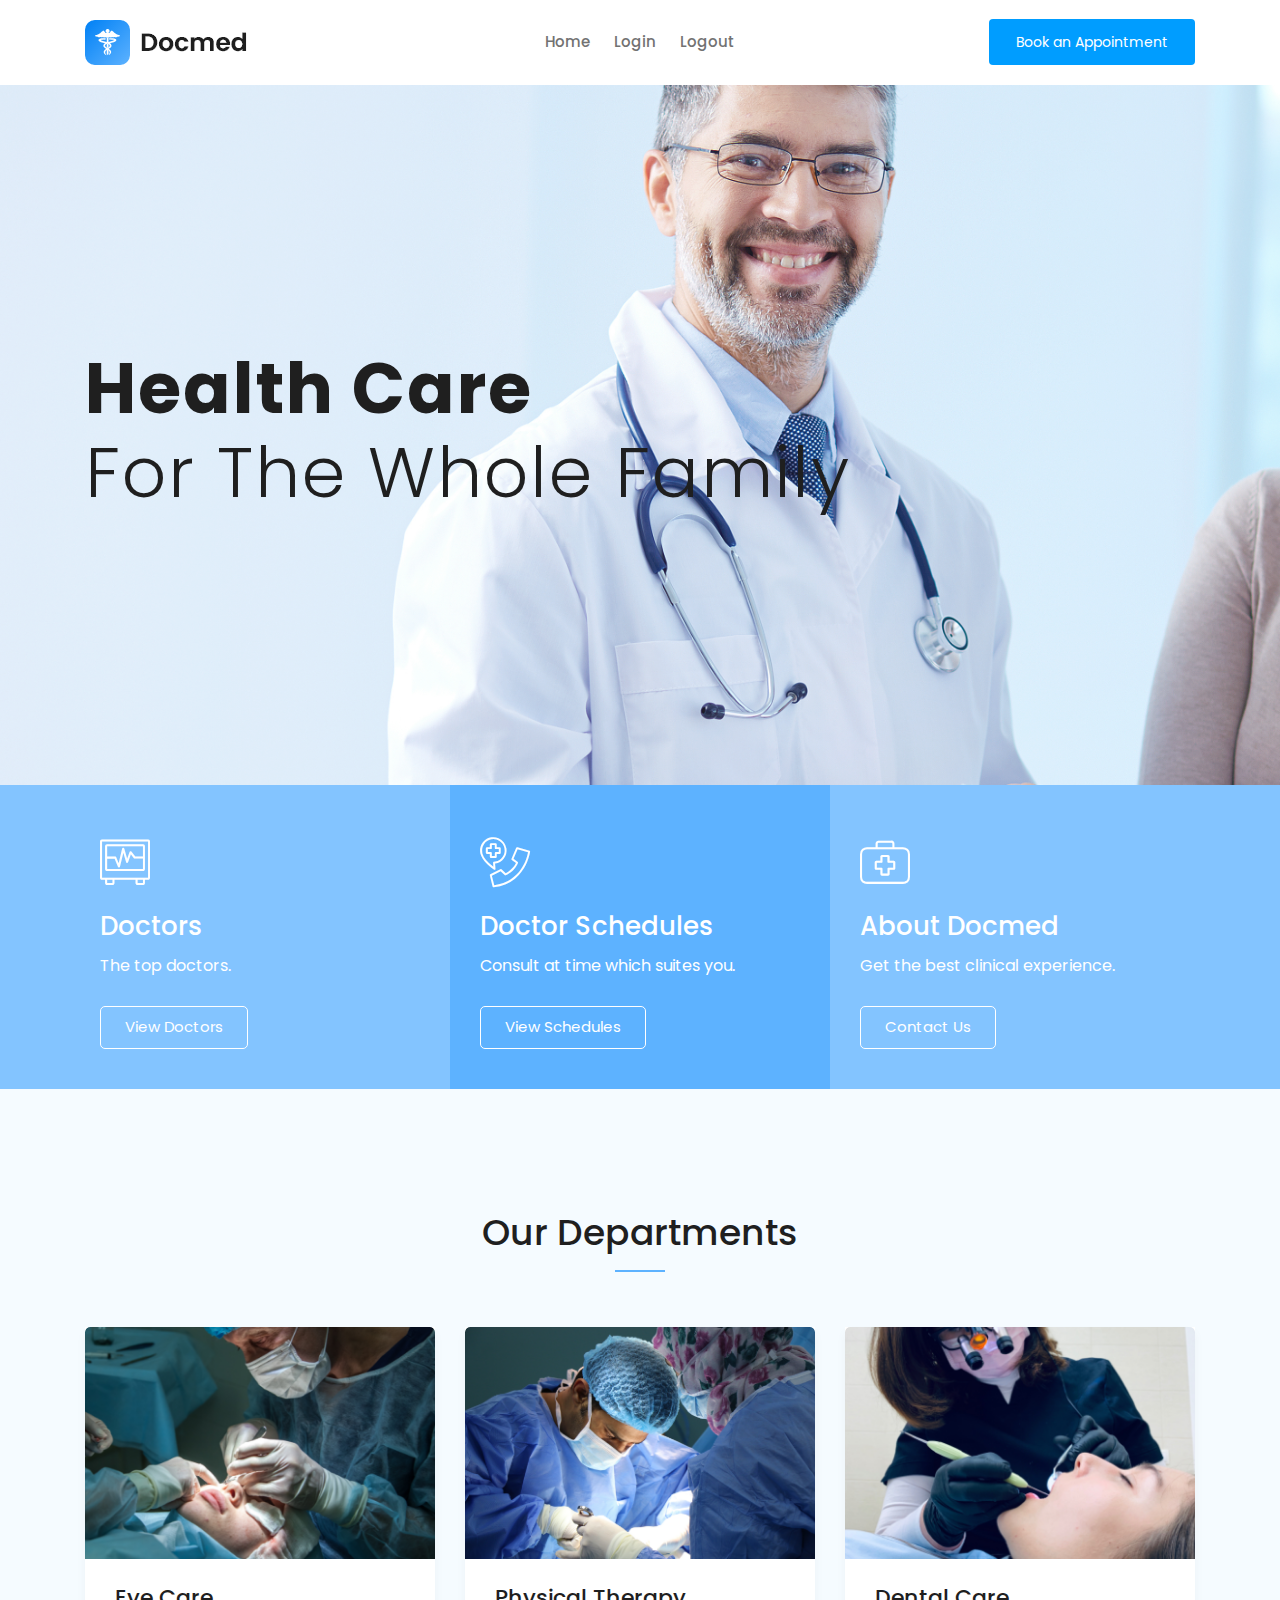
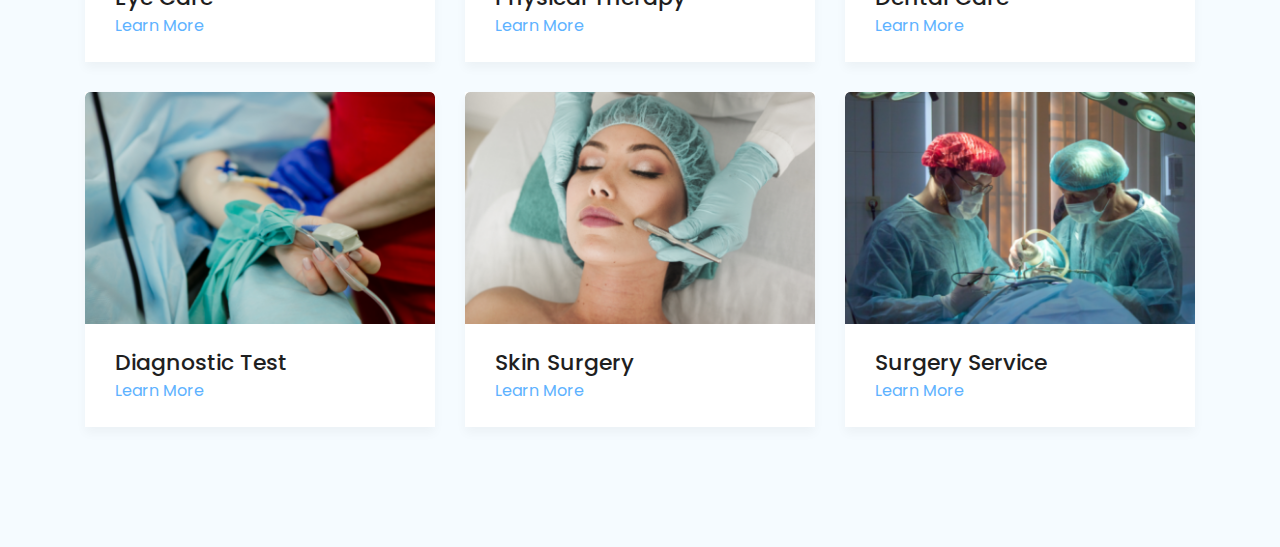
<file: dbms_frontend/index.html>
<!doctype html>
<html class="no-js" lang="zxx">

<head>
    <meta charset="utf-8">
    <meta http-equiv="x-ua-compatible" content="ie=edge">
    <title>Docmed</title>
    <meta name="description" content="">
    <meta name="viewport" content="width=device-width, initial-scale=1">

    <!-- <link rel="manifest" href="site.webmanifest"> -->
    <link rel="shortcut icon" type="image/x-icon" href="img/favicon.png">
    <!-- Place favicon.ico in the root directory -->

    <!-- CSS here -->
    <link rel="stylesheet" href="css/bootstrap.min.css">
    <link rel="stylesheet" href="css/owl.carousel.min.css">
    <link rel="stylesheet" href="css/magnific-popup.css">
    <link rel="stylesheet" href="css/font-awesome.min.css">
    <link rel="stylesheet" href="css/themify-icons.css">
    <link rel="stylesheet" href="css/nice-select.css">
    <link rel="stylesheet" href="css/flaticon.css">
    <link rel="stylesheet" href="css/gijgo.css">
    <link rel="stylesheet" href="css/animate.css">
    <link rel="stylesheet" href="css/slicknav.css">
    <link rel="stylesheet" href="css/style.css">
    <!-- <link rel="stylesheet" href="css/responsive.css"> -->
</head>

<body>
    <!--[if lte IE 9]>
            <p class="browserupgrade">You are using an <strong>outdated</strong> browser. Please <a href="https://browsehappy.com/">upgrade your browser</a> to improve your experience and security.</p>
        <![endif]-->

    <!-- header-start -->
    <header>
        <div class="header-area ">
            <div id="sticky-header" class="main-header-area">
                <div class="container">
                    <div class="row align-items-center">
                        <div class="col-xl-3 col-lg-2">
                            <div class="logo">
                                <a href="index.html">
                                    <img src="img/logo.png" alt="">
                                </a>
                            </div>
                        </div>
                        <div class="col-xl-6 col-lg-7">
                            <div class="main-menu  d-none d-lg-block">
                                <nav>
                                    <ul id="navigation">
                                        <li><a class="active" href="index.html">Home</a></li>
                                        <!-- only for docs
                                        <li><a class="active" href="Leave.html">Leaves</a></li>
                                        -->
                                        <li><a href="Login.html">Login</a></li>
                                        <li><a href="Doctors.html">Logout</a></li>

                                    </ul>
                                </nav>
                            </div>
                        </div>
                        <!-- For employees only.-->
                        <div class="col-xl-3 col-lg-3 d-none d-lg-block">
                            <div class="Appointment">
                                <div class="book_btn d-none d-lg-block">
                                    <!--for employees-->
                                    <a class="popup-with-form" href="#test-form">Book an Appointment</a>
                                </div>
                            </div>
                        </div>
                        <div class="col-12">
                            <div class="mobile_menu d-block d-lg-none"></div>
                        </div>
                    </div>
                </div>
            </div>
        </div>
    </header>
    <!-- header-end -->

    <!-- slider_area_start -->
    <div class="slider_area">
        <div class="slider_active owl-carousel">
            <div class="single_slider  d-flex align-items-center slider_bg_1">
                <div class="container">
                    <div class="row">
                        <div class="col-xl-12">
                            <div class="slider_text ">
                                <h3> <span>Health care</span> <br>
                                    For the whole family </h3>
                            </div>
                        </div>
                    </div>
                </div>
            </div>
        </div>
    </div>
    <!-- slider_area_end -->

    <!-- service_area_start -->
    <div class="service_area">
        <div class="container p-0">
            <div class="row no-gutters">
                <div class="col-xl-4 col-md-4">
                    <div class="single_service">
                        <div class="icon">
                            <i class="flaticon-electrocardiogram"></i>
                        </div>
                        <h3>Doctors</h3>
                        <p>The top doctors.</p>
                        <a href="#" class="boxed-btn3-white">View doctors</a>
                    </div>
                </div>
                <div class="col-xl-4 col-md-4">
                    <div class="single_service">
                        <div class="icon">
                            <i class="flaticon-emergency-call"></i>
                        </div>
                        <h3>Doctor Schedules</h3>
                        <p>Consult at time which suites you. </p>
                        <a href="#" class="boxed-btn3-white">View schedules</a>
                    </div>
                </div>
                <div class="col-xl-4 col-md-4">
                    <div class="single_service">
                        <div class="icon">
                            <i class="flaticon-first-aid-kit"></i>
                        </div>
                        <h3>About Docmed</h3>
                        <p>Get the best clinical experience.</p>
                        <a href="Login.html" class="boxed-btn3-white">Contact Us</a>
                    </div>
                </div>
            </div>
        </div>
    </div>
    <!-- service_area_end -->


    <!-- offers_area_start -->
    <div class="our_department_area">
        <div class="container">
            <div class="row">
                <div class="col-xl-12">
                    <div class="section_title text-center mb-55">
                        <h3>Our Departments</h3>
                       
                    </div>
                </div>
            </div>
            <div class="row">
                <div class="col-xl-4 col-md-6 col-lg-4">
                    <div class="single_department">
                        <div class="department_thumb">
                            <img src="img/department/1.png" alt="">
                        </div>
                        <div class="department_content">
                            <h3><a href="#">Eye Care</a></h3>
                            <a href="#" class="learn_more">Learn More</a>
                        </div>
                    </div>
                </div>
                <div class="col-xl-4 col-md-6 col-lg-4">
                    <div class="single_department">
                        <div class="department_thumb">
                            <img src="img/department/2.png" alt="">
                        </div>
                        <div class="department_content">
                            <h3><a href="#">Physical Therapy</a></h3>
                            <a href="#" class="learn_more">Learn More</a>
                        </div>
                    </div>
                </div>
                <div class="col-xl-4 col-md-6 col-lg-4">
                    <div class="single_department">
                        <div class="department_thumb">
                            <img src="img/department/3.png" alt="">
                        </div>
                        <div class="department_content">
                            <h3><a href="#">Dental Care</a></h3>
                            <a href="#" class="learn_more">Learn More</a>
                        </div>
                    </div>
                </div>
                <div class="col-xl-4 col-md-6 col-lg-4">
                    <div class="single_department">
                        <div class="department_thumb">
                            <img src="img/department/4.png" alt="">
                        </div>
                        <div class="department_content">
                            <h3><a href="#">Diagnostic Test</a></h3>
                            <a href="#" class="learn_more">Learn More</a>
                        </div>
                    </div>
                </div>
                <div class="col-xl-4 col-md-6 col-lg-4">
                    <div class="single_department">
                        <div class="department_thumb">
                            <img src="img/department/5.png" alt="">
                        </div>
                        <div class="department_content">
                            <h3><a href="#">Skin Surgery</a></h3>
                            <a href="#" class="learn_more">Learn More</a>
                        </div>
                    </div>
                </div>
                <div class="col-xl-4 col-md-6 col-lg-4">
                    <div class="single_department">
                        <div class="department_thumb">
                            <img src="img/department/6.png" alt="">
                        </div>
                        <div class="department_content">
                            <h3><a href="#">Surgery Service</a></h3>
                            <a href="#" class="learn_more">Learn More</a>
                        </div>
                    </div>
                </div>
            </div>
        </div>
    </div>
    <!-- offers_area_end -->

    <!-- JS here -->
    <script src="js/vendor/modernizr-3.5.0.min.js"></script>
    <script src="js/vendor/jquery-1.12.4.min.js"></script>
    <script src="js/popper.min.js"></script>
    <script src="js/bootstrap.min.js"></script>
    <script src="js/owl.carousel.min.js"></script>
    <script src="js/isotope.pkgd.min.js"></script>
    <script src="js/ajax-form.js"></script>
    <script src="js/waypoints.min.js"></script>
    <script src="js/jquery.counterup.min.js"></script>
    <script src="js/imagesloaded.pkgd.min.js"></script>
    <script src="js/scrollIt.js"></script>
    <script src="js/jquery.scrollUp.min.js"></script>
    <script src="js/wow.min.js"></script>
    <script src="js/nice-select.min.js"></script>
    <script src="js/jquery.slicknav.min.js"></script>
    <script src="js/jquery.magnific-popup.min.js"></script>
    <script src="js/plugins.js"></script>
    <script src="js/gijgo.min.js"></script>
    <!--contact js-->
    <script src="js/contact.js"></script>
    <script src="js/jquery.ajaxchimp.min.js"></script>
    <script src="js/jquery.form.js"></script>
    <script src="js/jquery.validate.min.js"></script>
    <script src="js/mail-script.js"></script>

    <script src="js/main.js"></script>
    <script>
        $('#datepicker').datepicker({
            iconsLibrary: 'fontawesome',
            icons: {
                rightIcon: '<span class="fa fa-caret-down"></span>'
            }
        });
        $('#datepicker2').datepicker({
            iconsLibrary: 'fontawesome',
            icons: {
                rightIcon: '<span class="fa fa-caret-down"></span>'
            }

        });
    $(document).ready(function() {
    $('.js-example-basic-multiple').select2();
});
    </script>
</body>

</html>
</file>
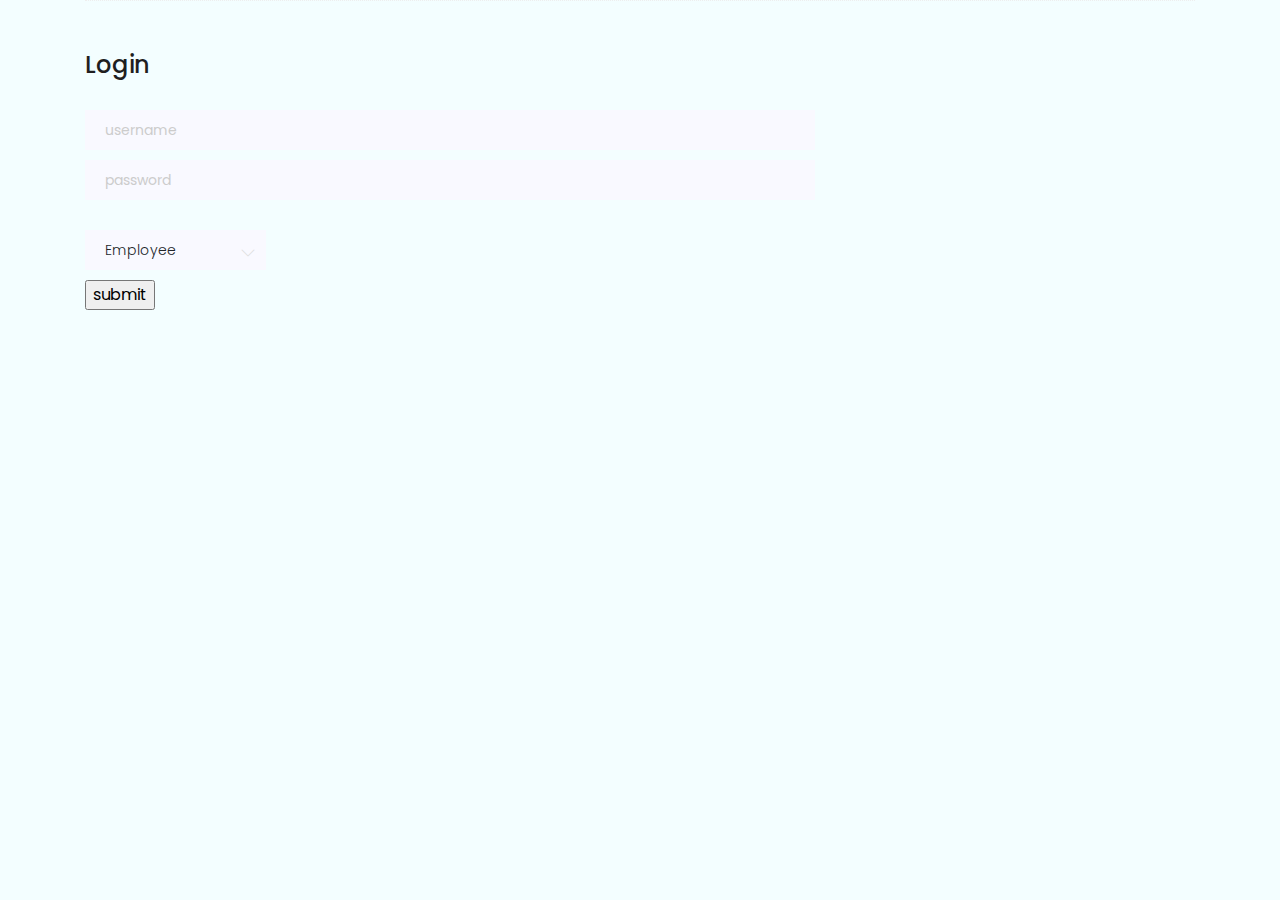
<file: dbms_frontend/Login.html>
<!doctype html>
<html class="no-js" lang="zxx">

<head>
	<meta charset="utf-8">
	<meta http-equiv="x-ua-compatible" content="ie=edge">
	<title>Docmed</title>
	<meta name="description" content="">
	<meta name="viewport" content="width=device-width, initial-scale=1">

	<!-- <link rel="manifest" href="site.webmanifest"> -->
	<link rel="shortcut icon" type="image/x-icon" href="img/favicon.png">
	<!-- Place favicon.ico in the root directory -->

	<!-- CSS here -->
	<link rel="stylesheet" href="css/bootstrap.min.css">
	<link rel="stylesheet" href="css/owl.carousel.min.css">
	<link rel="stylesheet" href="css/magnific-popup.css">
	<link rel="stylesheet" href="css/font-awesome.min.css">
	<link rel="stylesheet" href="css/themify-icons.css">
	<link rel="stylesheet" href="css/nice-select.css">
	<link rel="stylesheet" href="css/flaticon.css">
	<link rel="stylesheet" href="css/gijgo.css">
	<link rel="stylesheet" href="css/animate.css">
	<link rel="stylesheet" href="css/slicknav.css">
	<link rel="stylesheet" href="css/style.css">
	<!-- <link rel="stylesheet" href="css/responsive.css"> -->
</head>

<body bgcolor="#F3FEFF">
	<!-- Start Align Area -->
	<div class="whole-wrap">
		<div class="container box_1170">
			<div class="section-top-border">
				<div class="row">
					<div class="col-lg-8 col-md-8">
						<h3 class="mb-30">Login</h3>
						<form action="login" method="POST">
							<div class="mt-10">
								<input type="text" name="username" placeholder="username"
									onfocus="this.placeholder = ''" onblur="this.placeholder = 'userame'" required
									class="single-input">
							</div>
							<div class="mt-10">
								<input type="password" name="password" placeholder="password"
									onfocus="this.placeholder = ''" onblur="this.placeholder = 'password'" required
									class="single-input">
							</div>
							<div class="single-element-widget mt-30">
								<div class="default-select" id="default-select"">
									<select>
										<option value="0">Employee</option>
										<option value="1">Doctor</option>
									</select>
								</div>
							</div>
							<div class="mt-10">
								<input type="submit" value="submit">
							</div>
							
							
						</form>
					</div>
				</div>
			</div>
		</div>
	</div>		
<!-- JS here -->
	<script src="js/vendor/modernizr-3.5.0.min.js"></script>
	<script src="js/vendor/jquery-1.12.4.min.js"></script>
	<script src="js/popper.min.js"></script>
	<script src="js/bootstrap.min.js"></script>
	<script src="js/owl.carousel.min.js"></script>
	<script src="js/isotope.pkgd.min.js"></script>
	<script src="js/ajax-form.js"></script>
	<script src="js/waypoints.min.js"></script>
	<script src="js/jquery.counterup.min.js"></script>
	<script src="js/imagesloaded.pkgd.min.js"></script>
	<script src="js/scrollIt.js"></script>
	<script src="js/jquery.scrollUp.min.js"></script>
	<script src="js/wow.min.js"></script>
	<script src="js/nice-select.min.js"></script>
	<script src="js/jquery.slicknav.min.js"></script>
	<script src="js/jquery.magnific-popup.min.js"></script>
	<script src="js/plugins.js"></script>
	<script src="js/gijgo.min.js"></script>

	<!--contact js-->
	<script src="js/contact.js"></script>
	<script src="js/jquery.ajaxchimp.min.js"></script>
	<script src="js/jquery.form.js"></script>
	<script src="js/jquery.validate.min.js"></script>
	<script src="js/mail-script.js"></script>

	<script src="js/main.js"></script>
    <script>
        $('#datepicker').datepicker({
            iconsLibrary: 'fontawesome',
            icons: {
             rightIcon: '<span class="fa fa-caret-down"></span>'
         }
        });
        $('#datepicker2').datepicker({
            iconsLibrary: 'fontawesome',
            icons: {
             rightIcon: '<span class="fa fa-caret-down"></span>'
         }

        });
    </script>
</body>
</html>
</file>
<file: dbms_frontend/css/themify-icons.css>
@font-face {
	font-family: 'themify';
	src:url('../fonts/themify.eot?-fvbane');
	src:url('../fonts/themify.eot?#iefix-fvbane') format('embedded-opentype'),
		url('../fonts/themify.woff?-fvbane') format('woff'),
		url('../fonts/themify.ttf?-fvbane') format('truetype'),
		url('../fonts/themify.svg?-fvbane#themify') format('svg');
	font-weight: normal;
	font-style: normal;
}

[class^="ti-"], [class*=" ti-"] {
	font-family: 'themify';
	/* speak: none; */
	font-style: normal;
	font-weight: normal;
	font-variant: normal;
	text-transform: none;
	line-height: 1;

	/* Better Font Rendering =========== */
	-webkit-font-smoothing: antialiased;
	-moz-osx-font-smoothing: grayscale;
}

.ti-wand:before {
	content: "\e600";
}
.ti-volume:before {
	content: "\e601";
}
.ti-user:before {
	content: "\e602";
}
.ti-unlock:before {
	content: "\e603";
}
.ti-unlink:before {
	content: "\e604";
}
.ti-trash:before {
	content: "\e605";
}
.ti-thought:before {
	content: "\e606";
}
.ti-target:before {
	content: "\e607";
}
.ti-tag:before {
	content: "\e608";
}
.ti-tablet:before {
	content: "\e609";
}
.ti-star:before {
	content: "\e60a";
}
.ti-spray:before {
	content: "\e60b";
}
.ti-signal:before {
	content: "\e60c";
}
.ti-shopping-cart:before {
	content: "\e60d";
}
.ti-shopping-cart-full:before {
	content: "\e60e";
}
.ti-settings:before {
	content: "\e60f";
}
.ti-search:before {
	content: "\e610";
}
.ti-zoom-in:before {
	content: "\e611";
}
.ti-zoom-out:before {
	content: "\e612";
}
.ti-cut:before {
	content: "\e613";
}
.ti-ruler:before {
	content: "\e614";
}
.ti-ruler-pencil:before {
	content: "\e615";
}
.ti-ruler-alt:before {
	content: "\e616";
}
.ti-bookmark:before {
	content: "\e617";
}
.ti-bookmark-alt:before {
	content: "\e618";
}
.ti-reload:before {
	content: "\e619";
}
.ti-plus:before {
	content: "\e61a";
}
.ti-pin:before {
	content: "\e61b";
}
.ti-pencil:before {
	content: "\e61c";
}
.ti-pencil-alt:before {
	content: "\e61d";
}
.ti-paint-roller:before {
	content: "\e61e";
}
.ti-paint-bucket:before {
	content: "\e61f";
}
.ti-na:before {
	content: "\e620";
}
.ti-mobile:before {
	content: "\e621";
}
.ti-minus:before {
	content: "\e622";
}
.ti-medall:before {
	content: "\e623";
}
.ti-medall-alt:before {
	content: "\e624";
}
.ti-marker:before {
	content: "\e625";
}
.ti-marker-alt:before {
	content: "\e626";
}
.ti-arrow-up:before {
	content: "\e627";
}
.ti-arrow-right:before {
	content: "\e628";
}
.ti-arrow-left:before {
	content: "\e629";
}
.ti-arrow-down:before {
	content: "\e62a";
}
.ti-lock:before {
	content: "\e62b";
}
.ti-location-arrow:before {
	content: "\e62c";
}
.ti-link:before {
	content: "\e62d";
}
.ti-layout:before {
	content: "\e62e";
}
.ti-layers:before {
	content: "\e62f";
}
.ti-layers-alt:before {
	content: "\e630";
}
.ti-key:before {
	content: "\e631";
}
.ti-import:before {
	content: "\e632";
}
.ti-image:before {
	content: "\e633";
}
.ti-heart:before {
	content: "\e634";
}
.ti-heart-broken:before {
	content: "\e635";
}
.ti-hand-stop:before {
	content: "\e636";
}
.ti-hand-open:before {
	content: "\e637";
}
.ti-hand-drag:before {
	content: "\e638";
}
.ti-folder:before {
	content: "\e639";
}
.ti-flag:before {
	content: "\e63a";
}
.ti-flag-alt:before {
	content: "\e63b";
}
.ti-flag-alt-2:before {
	content: "\e63c";
}
.ti-eye:before {
	content: "\e63d";
}
.ti-export:before {
	content: "\e63e";
}
.ti-exchange-vertical:before {
	content: "\e63f";
}
.ti-desktop:before {
	content: "\e640";
}
.ti-cup:before {
	content: "\e641";
}
.ti-crown:before {
	content: "\e642";
}
.ti-comments:before {
	content: "\e643";
}
.ti-comment:before {
	content: "\e644";
}
.ti-comment-alt:before {
	content: "\e645";
}
.ti-close:before {
	content: "\e646";
}
.ti-clip:before {
	content: "\e647";
}
.ti-angle-up:before {
	content: "\e648";
}
.ti-angle-right:before {
	content: "\e649";
}
.ti-angle-left:before {
	content: "\e64a";
}
.ti-angle-down:before {
	content: "\e64b";
}
.ti-check:before {
	content: "\e64c";
}
.ti-check-box:before {
	content: "\e64d";
}
.ti-camera:before {
	content: "\e64e";
}
.ti-announcement:before {
	content: "\e64f";
}
.ti-brush:before {
	content: "\e650";
}
.ti-briefcase:before {
	content: "\e651";
}
.ti-bolt:before {
	content: "\e652";
}
.ti-bolt-alt:before {
	content: "\e653";
}
.ti-blackboard:before {
	content: "\e654";
}
.ti-bag:before {
	content: "\e655";
}
.ti-move:before {
	content: "\e656";
}
.ti-arrows-vertical:before {
	content: "\e657";
}
.ti-arrows-horizontal:before {
	content: "\e658";
}
.ti-fullscreen:before {
	content: "\e659";
}
.ti-arrow-top-right:before {
	content: "\e65a";
}
.ti-arrow-top-left:before {
	content: "\e65b";
}
.ti-arrow-circle-up:before {
	content: "\e65c";
}
.ti-arrow-circle-right:before {
	content: "\e65d";
}
.ti-arrow-circle-left:before {
	content: "\e65e";
}
.ti-arrow-circle-down:before {
	content: "\e65f";
}
.ti-angle-double-up:before {
	content: "\e660";
}
.ti-angle-double-right:before {
	content: "\e661";
}
.ti-angle-double-left:before {
	content: "\e662";
}
.ti-angle-double-down:before {
	content: "\e663";
}
.ti-zip:before {
	content: "\e664";
}
.ti-world:before {
	content: "\e665";
}
.ti-wheelchair:before {
	content: "\e666";
}
.ti-view-list:before {
	content: "\e667";
}
.ti-view-list-alt:before {
	content: "\e668";
}
.ti-view-grid:before {
	content: "\e669";
}
.ti-uppercase:before {
	content: "\e66a";
}
.ti-upload:before {
	content: "\e66b";
}
.ti-underline:before {
	content: "\e66c";
}
.ti-truck:before {
	content: "\e66d";
}
.ti-timer:before {
	content: "\e66e";
}
.ti-ticket:before {
	content: "\e66f";
}
.ti-thumb-up:before {
	content: "\e670";
}
.ti-thumb-down:before {
	content: "\e671";
}
.ti-text:before {
	content: "\e672";
}
.ti-stats-up:before {
	content: "\e673";
}
.ti-stats-down:before {
	content: "\e674";
}
.ti-split-v:before {
	content: "\e675";
}
.ti-split-h:before {
	content: "\e676";
}
.ti-smallcap:before {
	content: "\e677";
}
.ti-shine:before {
	content: "\e678";
}
.ti-shift-right:before {
	content: "\e679";
}
.ti-shift-left:before {
	content: "\e67a";
}
.ti-shield:before {
	content: "\e67b";
}
.ti-notepad:before {
	content: "\e67c";
}
.ti-server:before {
	content: "\e67d";
}
.ti-quote-right:before {
	content: "\e67e";
}
.ti-quote-left:before {
	content: "\e67f";
}
.ti-pulse:before {
	content: "\e680";
}
.ti-printer:before {
	content: "\e681";
}
.ti-power-off:before {
	content: "\e682";
}
.ti-plug:before {
	content: "\e683";
}
.ti-pie-chart:before {
	content: "\e684";
}
.ti-paragraph:before {
	content: "\e685";
}
.ti-panel:before {
	content: "\e686";
}
.ti-package:before {
	content: "\e687";
}
.ti-music:before {
	content: "\e688";
}
.ti-music-alt:before {
	content: "\e689";
}
.ti-mouse:before {
	content: "\e68a";
}
.ti-mouse-alt:before {
	content: "\e68b";
}
.ti-money:before {
	content: "\e68c";
}
.ti-microphone:before {
	content: "\e68d";
}
.ti-menu:before {
	content: "\e68e";
}
.ti-menu-alt:before {
	content: "\e68f";
}
.ti-map:before {
	content: "\e690";
}
.ti-map-alt:before {
	content: "\e691";
}
.ti-loop:before {
	content: "\e692";
}
.ti-location-pin:before {
	content: "\e693";
}
.ti-list:before {
	content: "\e694";
}
.ti-light-bulb:before {
	content: "\e695";
}
.ti-Italic:before {
	content: "\e696";
}
.ti-info:before {
	content: "\e697";
}
.ti-infinite:before {
	content: "\e698";
}
.ti-id-badge:before {
	content: "\e699";
}
.ti-hummer:before {
	content: "\e69a";
}
.ti-home:before {
	content: "\e69b";
}
.ti-help:before {
	content: "\e69c";
}
.ti-headphone:before {
	content: "\e69d";
}
.ti-harddrives:before {
	content: "\e69e";
}
.ti-harddrive:before {
	content: "\e69f";
}
.ti-gift:before {
	content: "\e6a0";
}
.ti-game:before {
	content: "\e6a1";
}
.ti-filter:before {
	content: "\e6a2";
}
.ti-files:before {
	content: "\e6a3";
}
.ti-file:before {
	content: "\e6a4";
}
.ti-eraser:before {
	content: "\e6a5";
}
.ti-envelope:before {
	content: "\e6a6";
}
.ti-download:before {
	content: "\e6a7";
}
.ti-direction:before {
	content: "\e6a8";
}
.ti-direction-alt:before {
	content: "\e6a9";
}
.ti-dashboard:before {
	content: "\e6aa";
}
.ti-control-stop:before {
	content: "\e6ab";
}
.ti-control-shuffle:before {
	content: "\e6ac";
}
.ti-control-play:before {
	content: "\e6ad";
}
.ti-control-pause:before {
	content: "\e6ae";
}
.ti-control-forward:before {
	content: "\e6af";
}
.ti-control-backward:before {
	content: "\e6b0";
}
.ti-cloud:before {
	content: "\e6b1";
}
.ti-cloud-up:before {
	content: "\e6b2";
}
.ti-cloud-down:before {
	content: "\e6b3";
}
.ti-clipboard:before {
	content: "\e6b4";
}
.ti-car:before {
	content: "\e6b5";
}
.ti-calendar:before {
	content: "\e6b6";
}
.ti-book:before {
	content: "\e6b7";
}
.ti-bell:before {
	content: "\e6b8";
}
.ti-basketball:before {
	content: "\e6b9";
}
.ti-bar-chart:before {
	content: "\e6ba";
}
.ti-bar-chart-alt:before {
	content: "\e6bb";
}
.ti-back-right:before {
	content: "\e6bc";
}
.ti-back-left:before {
	content: "\e6bd";
}
.ti-arrows-corner:before {
	content: "\e6be";
}
.ti-archive:before {
	content: "\e6bf";
}
.ti-anchor:before {
	content: "\e6c0";
}
.ti-align-right:before {
	content: "\e6c1";
}
.ti-align-left:before {
	content: "\e6c2";
}
.ti-align-justify:before {
	content: "\e6c3";
}
.ti-align-center:before {
	content: "\e6c4";
}
.ti-alert:before {
	content: "\e6c5";
}
.ti-alarm-clock:before {
	content: "\e6c6";
}
.ti-agenda:before {
	content: "\e6c7";
}
.ti-write:before {
	content: "\e6c8";
}
.ti-window:before {
	content: "\e6c9";
}
.ti-widgetized:before {
	content: "\e6ca";
}
.ti-widget:before {
	content: "\e6cb";
}
.ti-widget-alt:before {
	content: "\e6cc";
}
.ti-wallet:before {
	content: "\e6cd";
}
.ti-video-clapper:before {
	content: "\e6ce";
}
.ti-video-camera:before {
	content: "\e6cf";
}
.ti-vector:before {
	content: "\e6d0";
}
.ti-themify-logo:before {
	content: "\e6d1";
}
.ti-themify-favicon:before {
	content: "\e6d2";
}
.ti-themify-favicon-alt:before {
	content: "\e6d3";
}
.ti-support:before {
	content: "\e6d4";
}
.ti-stamp:before {
	content: "\e6d5";
}
.ti-split-v-alt:before {
	content: "\e6d6";
}
.ti-slice:before {
	content: "\e6d7";
}
.ti-shortcode:before {
	content: "\e6d8";
}
.ti-shift-right-alt:before {
	content: "\e6d9";
}
.ti-shift-left-alt:before {
	content: "\e6da";
}
.ti-ruler-alt-2:before {
	content: "\e6db";
}
.ti-receipt:before {
	content: "\e6dc";
}
.ti-pin2:before {
	content: "\e6dd";
}
.ti-pin-alt:before {
	content: "\e6de";
}
.ti-pencil-alt2:before {
	content: "\e6df";
}
.ti-palette:before {
	content: "\e6e0";
}
.ti-more:before {
	content: "\e6e1";
}
.ti-more-alt:before {
	content: "\e6e2";
}
.ti-microphone-alt:before {
	content: "\e6e3";
}
.ti-magnet:before {
	content: "\e6e4";
}
.ti-line-double:before {
	content: "\e6e5";
}
.ti-line-dotted:before {
	content: "\e6e6";
}
.ti-line-dashed:before {
	content: "\e6e7";
}
.ti-layout-width-full:before {
	content: "\e6e8";
}
.ti-layout-width-default:before {
	content: "\e6e9";
}
.ti-layout-width-default-alt:before {
	content: "\e6ea";
}
.ti-layout-tab:before {
	content: "\e6eb";
}
.ti-layout-tab-window:before {
	content: "\e6ec";
}
.ti-layout-tab-v:before {
	content: "\e6ed";
}
.ti-layout-tab-min:before {
	content: "\e6ee";
}
.ti-layout-slider:before {
	content: "\e6ef";
}
.ti-layout-slider-alt:before {
	content: "\e6f0";
}
.ti-layout-sidebar-right:before {
	content: "\e6f1";
}
.ti-layout-sidebar-none:before {
	content: "\e6f2";
}
.ti-layout-sidebar-left:before {
	content: "\e6f3";
}
.ti-layout-placeholder:before {
	content: "\e6f4";
}
.ti-layout-menu:before {
	content: "\e6f5";
}
.ti-layout-menu-v:before {
	content: "\e6f6";
}
.ti-layout-menu-separated:before {
	content: "\e6f7";
}
.ti-layout-menu-full:before {
	content: "\e6f8";
}
.ti-layout-media-right-alt:before {
	content: "\e6f9";
}
.ti-layout-media-right:before {
	content: "\e6fa";
}
.ti-layout-media-overlay:before {
	content: "\e6fb";
}
.ti-layout-media-overlay-alt:before {
	content: "\e6fc";
}
.ti-layout-media-overlay-alt-2:before {
	content: "\e6fd";
}
.ti-layout-media-left-alt:before {
	content: "\e6fe";
}
.ti-layout-media-left:before {
	content: "\e6ff";
}
.ti-layout-media-center-alt:before {
	content: "\e700";
}
.ti-layout-media-center:before {
	content: "\e701";
}
.ti-layout-list-thumb:before {
	content: "\e702";
}
.ti-layout-list-thumb-alt:before {
	content: "\e703";
}
.ti-layout-list-post:before {
	content: "\e704";
}
.ti-layout-list-large-image:before {
	content: "\e705";
}
.ti-layout-line-solid:before {
	content: "\e706";
}
.ti-layout-grid4:before {
	content: "\e707";
}
.ti-layout-grid3:before {
	content: "\e708";
}
.ti-layout-grid2:before {
	content: "\e709";
}
.ti-layout-grid2-thumb:before {
	content: "\e70a";
}
.ti-layout-cta-right:before {
	content: "\e70b";
}
.ti-layout-cta-left:before {
	content: "\e70c";
}
.ti-layout-cta-center:before {
	content: "\e70d";
}
.ti-layout-cta-btn-right:before {
	content: "\e70e";
}
.ti-layout-cta-btn-left:before {
	content: "\e70f";
}
.ti-layout-column4:before {
	content: "\e710";
}
.ti-layout-column3:before {
	content: "\e711";
}
.ti-layout-column2:before {
	content: "\e712";
}
.ti-layout-accordion-separated:before {
	content: "\e713";
}
.ti-layout-accordion-merged:before {
	content: "\e714";
}
.ti-layout-accordion-list:before {
	content: "\e715";
}
.ti-ink-pen:before {
	content: "\e716";
}
.ti-info-alt:before {
	content: "\e717";
}
.ti-help-alt:before {
	content: "\e718";
}
.ti-headphone-alt:before {
	content: "\e719";
}
.ti-hand-point-up:before {
	content: "\e71a";
}
.ti-hand-point-right:before {
	content: "\e71b";
}
.ti-hand-point-left:before {
	content: "\e71c";
}
.ti-hand-point-down:before {
	content: "\e71d";
}
.ti-gallery:before {
	content: "\e71e";
}
.ti-face-smile:before {
	content: "\e71f";
}
.ti-face-sad:before {
	content: "\e720";
}
.ti-credit-card:before {
	content: "\e721";
}
.ti-control-skip-forward:before {
	content: "\e722";
}
.ti-control-skip-backward:before {
	content: "\e723";
}
.ti-control-record:before {
	content: "\e724";
}
.ti-control-eject:before {
	content: "\e725";
}
.ti-comments-smiley:before {
	content: "\e726";
}
.ti-brush-alt:before {
	content: "\e727";
}
.ti-youtube:before {
	content: "\e728";
}
.ti-vimeo:before {
	content: "\e729";
}
.ti-twitter:before {
	content: "\e72a";
}
.ti-time:before {
	content: "\e72b";
}
.ti-tumblr:before {
	content: "\e72c";
}
.ti-skype:before {
	content: "\e72d";
}
.ti-share:before {
	content: "\e72e";
}
.ti-share-alt:before {
	content: "\e72f";
}
.ti-rocket:before {
	content: "\e730";
}
.ti-pinterest:before {
	content: "\e731";
}
.ti-new-window:before {
	content: "\e732";
}
.ti-microsoft:before {
	content: "\e733";
}
.ti-list-ol:before {
	content: "\e734";
}
.ti-linkedin:before {
	content: "\e735";
}
.ti-layout-sidebar-2:before {
	content: "\e736";
}
.ti-layout-grid4-alt:before {
	content: "\e737";
}
.ti-layout-grid3-alt:before {
	content: "\e738";
}
.ti-layout-grid2-alt:before {
	content: "\e739";
}
.ti-layout-column4-alt:before {
	content: "\e73a";
}
.ti-layout-column3-alt:before {
	content: "\e73b";
}
.ti-layout-column2-alt:before {
	content: "\e73c";
}
.ti-instagram:before {
	content: "\e73d";
}
.ti-google:before {
	content: "\e73e";
}
.ti-github:before {
	content: "\e73f";
}
.ti-flickr:before {
	content: "\e740";
}
.ti-facebook:before {
	content: "\e741";
}
.ti-dropbox:before {
	content: "\e742";
}
.ti-dribbble:before {
	content: "\e743";
}
.ti-apple:before {
	content: "\e744";
}
.ti-android:before {
	content: "\e745";
}
.ti-save:before {
	content: "\e746";
}
.ti-save-alt:before {
	content: "\e747";
}
.ti-yahoo:before {
	content: "\e748";
}
.ti-wordpress:before {
	content: "\e749";
}
.ti-vimeo-alt:before {
	content: "\e74a";
}
.ti-twitter-alt:before {
	content: "\e74b";
}
.ti-tumblr-alt:before {
	content: "\e74c";
}
.ti-trello:before {
	content: "\e74d";
}
.ti-stack-overflow:before {
	content: "\e74e";
}
.ti-soundcloud:before {
	content: "\e74f";
}
.ti-sharethis:before {
	content: "\e750";
}
.ti-sharethis-alt:before {
	content: "\e751";
}
.ti-reddit:before {
	content: "\e752";
}
.ti-pinterest-alt:before {
	content: "\e753";
}
.ti-microsoft-alt:before {
	content: "\e754";
}
.ti-linux:before {
	content: "\e755";
}
.ti-jsfiddle:before {
	content: "\e756";
}
.ti-joomla:before {
	content: "\e757";
}
.ti-html5:before {
	content: "\e758";
}
.ti-flickr-alt:before {
	content: "\e759";
}
.ti-email:before {
	content: "\e75a";
}
.ti-drupal:before {
	content: "\e75b";
}
.ti-dropbox-alt:before {
	content: "\e75c";
}
.ti-css3:before {
	content: "\e75d";
}
.ti-rss:before {
	content: "\e75e";
}
.ti-rss-alt:before {
	content: "\e75f";
}
</file>
<file: dbms_frontend/css/nice-select.css>
.nice-select {
  -webkit-tap-highlight-color: transparent;
  background-color: #fff;
  border-radius: 5px;
  border: solid 1px #e8e8e8;
  box-sizing: border-box;
  clear: both;
  cursor: pointer;
  display: block;
  float: left;
  font-family: inherit;
  font-size: 14px;
  font-weight: normal;
  height: 42px;
  line-height: 40px;
  outline: none;
  padding-left: 18px;
  padding-right: 30px;
  position: relative;
  text-align: left !important;
  -webkit-transition: all 0.2s ease-in-out;
  transition: all 0.2s ease-in-out;
  -webkit-user-select: none;
     -moz-user-select: none;
      -ms-user-select: none;
          user-select: none;
  white-space: nowrap;
  width: auto; }
  .nice-select:hover {
    border-color: #dbdbdb; }
  .nice-select:active, .nice-select.open, .nice-select:focus {
    border-color: #999; }


  .nice-select.disabled {
    border-color: #ededed;
    color: #999;
    pointer-events: none; }
    .nice-select.disabled:after {
      border-color: #cccccc; }
  .nice-select.wide {
    width: 100%; }
    .nice-select.wide .list {
      left: 0 !important;
      right: 0 !important; }
  .nice-select.right {
    float: right; }
    .nice-select.right .list {
      left: auto;
      right: 0; }
  .nice-select.small {
    font-size: 12px;
    height: 36px;
    line-height: 34px; }
    .nice-select.small:after {
      height: 4px;
      width: 4px; }
    .nice-select.small .option {
      line-height: 34px;
      min-height: 34px; }
  .nice-select .list {
    background-color: #fff;
    border-radius: 5px;
    box-shadow: 0 0 0 1px rgba(68, 68, 68, 0.11);
    box-sizing: border-box;
    margin-top: 4px;
    opacity: 0;
    overflow: hidden;
    padding: 0;
    pointer-events: none;
    position: absolute;
    top: 100%;
    left: 0;
    -webkit-transform-origin: 50% 0;
        -ms-transform-origin: 50% 0;
            transform-origin: 50% 0;
    -webkit-transform: scale(0.75) translateY(-21px);
        -ms-transform: scale(0.75) translateY(-21px);
            transform: scale(0.75) translateY(-21px);
    -webkit-transition: all 0.2s cubic-bezier(0.5, 0, 0, 1.25), opacity 0.15s ease-out;
    transition: all 0.2s cubic-bezier(0.5, 0, 0, 1.25), opacity 0.15s ease-out;
    z-index: 9; }
    .nice-select .list:hover .option:not(:hover) {
      background-color: transparent !important; }
  .nice-select .option {
    cursor: pointer;
    font-weight: 400;
    line-height: 40px;
    list-style: none;
    min-height: 40px;
    outline: none;
    padding-left: 18px;
    padding-right: 29px;
    text-align: left;
    -webkit-transition: all 0.2s;
    transition: all 0.2s; }
    .nice-select .option:hover, .nice-select .option.focus, .nice-select .option.selected.focus {
      background-color: #f6f6f6; }
    .nice-select .option.selected {
      font-weight: bold; }
    .nice-select .option.disabled {
      background-color: transparent;
      color: #999;
      cursor: default; }

.no-csspointerevents .nice-select .list {
  display: none; }

.no-csspointerevents .nice-select.open .list {
  display: block; }





  /* ,,,,,,,,,,,,,,,, */


  .nice-select:after {
    content: "\e64b";
    display: block;
    height: 5px;
    margin-top: -5px;
    pointer-events: none;
    position: absolute;
    right: 30px;
    top: 8px;
    transition: all 0.15s ease-in-out;
    width: 5px;
    font-family: 'themify';
    color: #ddd; }

    .nice-select.open:after {
 }
    .nice-select.open .list {
      opacity: 1;
      pointer-events: auto;
      -webkit-transform: scale(1) translateY(0);
          -ms-transform: scale(1) translateY(0);
              transform: scale(1) translateY(0); }
</file>
<file: dbms_frontend/css/flaticon.css>
/*
  	Flaticon icon font: Flaticon
  	Creation date: 24/09/2019 10:38
  	*/

@font-face {
  font-family: "Flaticon";
  src: url("../fonts/Flaticon.eot");
  src: url("../fonts/Flaticon.eot?#iefix") format("embedded-opentype"),
       url("../fonts/Flaticon.woff2") format("woff2"),
       url("../fonts/Flaticon.woff") format("woff"),
       url("../fonts/Flaticon.ttf") format("truetype"),
       url("../fonts/Flaticon.ttf") format("truetype"),
       url("../fonts/Flaticon.svg#Flaticon") format("svg");
  font-weight: normal;
  font-style: normal;
}

@media screen and (-webkit-min-device-pixel-ratio:0) {
  @font-face {
    font-family: "Flaticon";
    src: url("../fonts/Flaticon.svg#Flaticon") format("svg");
  }
}

[class^="flaticon-"]:before, [class*=" flaticon-"]:before,
[class^="flaticon-"]:after, [class*=" flaticon-"]:after {   
  font-family: Flaticon;
font-style: normal;
}

.flaticon-straight-quotes:before { content: "\f100"; }
.flaticon-electrocardiogram:before { content: "\f101"; }
.flaticon-emergency-call:before { content: "\f102"; }
.flaticon-first-aid-kit:before { content: "\f103"; }
.flaticon-right:before { content: "\f104"; }
</file>
<file: dbms_frontend/css/gijgo.css>
.gj-button {
    background-color: #f5f5f5;
    border: 1px solid #ddd;
    color: #000;
    border-radius: 3px;
    padding: 6px 10px;
    cursor: pointer;
}

.gj-unselectable {
    -webkit-touch-callout: none;
    -webkit-user-select: none;
    -khtml-user-select: none;
    -moz-user-select: none;
    -ms-user-select: none;
    user-select: none;
}

.gj-row {
    display: -webkit-box;
    display: -ms-flexbox;
    display: flex;
    -ms-flex-wrap: wrap;
    flex-wrap: wrap;
}

.gj-margin-left-5 {
    margin-left: 5px;
}

.gj-margin-left-10 {
    margin-left: 10px;
}

.gj-width-full {
    width: 100%;
}

.gj-cursor-pointer {
    cursor: pointer;
}

.gj-text-align-center {
    text-align: center;
}

.gj-font-size-16 {
    font-size: 16px;
}

.gj-hidden {
    display: none;
}

/** Material Design */
.gj-button-md {
    background: 0 0;
    border: none;
    border-radius: 2px;
    color: rgba(0, 0, 0, 0.87);
    position: relative;
    height: 36px;
    margin: 0;
    min-width: 64px;
    padding: 0 16px;
    display: inline-block;
    font-family: "Roboto","Helvetica","Arial",sans-serif;
    font-size: 1rem;
    font-weight: 500;
    text-transform: uppercase;
    letter-spacing: 0;
    overflow: hidden;
    will-change: box-shadow;
    transition: box-shadow .2s cubic-bezier(.4,0,1,1),background-color .2s cubic-bezier(.4,0,.2,1),color .2s cubic-bezier(.4,0,.2,1);
    outline: none;
    cursor: pointer;
    text-decoration: none;
    text-align: center;
    line-height: 36px;
    vertical-align: middle;
    overflow: hidden;
    -webkit-user-select: none;
    -moz-user-select: none;
    -ms-user-select: none;
    user-select: none;
}

.gj-button-md:hover {
    background-color: rgba(158,158,158,.2);
}

.gj-button-md:disabled {
    color: rgba(0,0,0,.26);
    background: 0 0;
}

.gj-button-md .material-icons,
.gj-button-md .gj-icon {
    vertical-align: middle;
    /*font-size: 1.3rem;
    margin-right: 4px;*/
}

.gj-button-md.gj-button-md-icon {
    width: 24px;
    height: 31px;
    min-width: 24px;
    padding: 0px;
    display: table;
}

.gj-button-md.gj-button-md-icon .material-icons,
.gj-button-md.gj-button-md-icon .gj-icon {
    display: table-cell;
    margin-right: 0px;
    width: 24px;
    height: 24px;
}

.gj-button-md.active {
    background-color: rgba(158,158,158,.4);
}

.gj-button-md-group {
    position: relative;
    display: inline-block;
    vertical-align: middle;
}

.gj-textbox-md {
    border: none;
    border-bottom: 1px solid rgba(0,0,0,.42);
    display: block;
    font-family: "Helvetica","Arial",sans-serif;
    font-size: 16px;
    line-height: 16px;
    padding: 4px 0px;
    margin: 0;
    width: 100%;
    background: 0 0;
    text-align: left;
    color: rgba(0,0,0,.87);
}

.gj-textbox-md:focus,
.gj-textbox-md:active {
    border-bottom: 2px solid rgba(0,0,0,.42);
    outline: none;
}

.gj-textbox-md::placeholder {
    color: #8e8e8e;
}

.gj-textbox-md:-ms-input-placeholder {
    color: #8e8e8e;
}

.gj-textbox-md::-ms-input-placeholder {
    color: #8e8e8e;
}

.gj-md-spacer-24 {
    min-width: 24px;
    width: 24px;
    display: inline-block;
}

.gj-md-spacer-32 {
    min-width: 32px;
    width: 32px;
    display: inline-block;
}

.gj-modal {
    position: fixed;
    top: 0;
    right: 0;
    bottom: 0;
    left: 0;
    z-index: 1203;
    display: none;
    overflow: hidden;
    -webkit-overflow-scrolling: touch;
    outline: 0;
    background-color: rgba(0, 0, 0, 0.54118);
    transition: 200ms ease opacity;
    will-change: opacity;
}

/* List */
ul.gj-list li [data-role="wrapper"] {
    display: table;
    width: 100%;
}

ul.gj-list li [data-role="checkbox"] {
    display: table-cell;
    vertical-align:middle;
    text-align:center;
}

ul.gj-list li [data-role="image"] {
    display: table-cell;
    vertical-align:middle;
    text-align:center;
}

ul.gj-list li [data-role="display"] {
    display: table-cell;
    vertical-align:middle;
    cursor: pointer;
}

ul.gj-list li [data-role="display"]:empty:before {
  content: "\200b"; /* unicode zero width space character */
}

/* List - Bootstrap */
ul.gj-list-bootstrap {
    padding-left: 0px;
    margin-bottom: 0px;
}

ul.gj-list-bootstrap li {
    padding: 0px;
}

ul.gj-list-bootstrap li [data-role="wrapper"] {
    padding: 0px 10px;
}

ul.gj-list-bootstrap li [data-role="checkbox"] {
    width: 24px;
    padding: 3px;
}

ul.gj-list-bootstrap li [data-role="image"] {
    width: 24px;
    height: 24px;
}

ul.gj-list-bootstrap li [data-role="display"] {
    padding: 8px 0px 8px 4px;
}

.list-group-item.active ul li, .list-group-item.active:focus ul li, .list-group-item.active:hover ul li {
    text-shadow: none;
    color:initial;
}

/* List - Material Design */
ul.gj-list-md {
    padding: 0px;
    list-style: none;
    list-style-type: none;
    line-height: 24px;
    letter-spacing: 0;
    color: #616161; /* Gray 700 */
}

ul.gj-list-md li {
    display: list-item;
    list-style-type: none;
    padding: 0px;
    min-height: unset;
    box-sizing: border-box;
    align-items: center;
    cursor: default;
    overflow: hidden;

    font-family: "Roboto","Helvetica","Arial",sans-serif;
    font-size: 16px;
    font-weight: 400;
    letter-spacing: .04em;
    line-height: 1;
    
    -webkit-flex-direction: row;
    -ms-flex-direction: row;
    flex-direction: row;
    -webkit-flex-wrap: nowrap;
    -ms-flex-wrap: nowrap;
    flex-wrap: nowrap;
}

ul.gj-list-md li [data-role="checkbox"] {
    height: 24px;
    width: 24px;
}

ul.gj-list-md li [data-role="image"] {
    height: 24px;
    width: 24px;
}

ul.gj-list-md li [data-role="display"] {
    padding: 8px 0px 8px 5px;
    order: 0;
    flex-grow: 2;
    text-decoration: none;
    box-sizing: border-box;
    align-items: center;
    text-align: left;
    color: rgba(0,0,0,.87);
}

ul.gj-list-md li.disabled>[data-role="wrapper"]>[data-role="display"] {
    color: #9E9E9E; /* Gray 500 */
}

.gj-list-md-active {
    background: #e0e0e0;
    color: #3f51b5;
}


/* Picker */
.gj-picker {
    position: absolute;
    z-index: 1203;
    background-color: #fff;
}

.gj-picker .selected {
    color: #fff;
}

/* Material Design */
.gj-picker-md {
    font-family: "Roboto","Helvetica","Arial",sans-serif;
    font-size: 16px;
    font-weight: 400;
    letter-spacing: .04em;
    line-height: 1;
    color: rgba(0,0,0,.87);
    border: 1px solid #E0E0E0;
}

.gj-modal .gj-picker-md {
    border: 0px;
}

.gj-picker-md [role="header"] {
    color: rgba(255, 255, 255, 0.54);
    display: flex;
    background: #2196f3;
    align-items: baseline;
    user-select: none;
    justify-content: center;
}

.gj-picker-md [role="footer"] {
    float: right;
    padding: 10px;
}

.gj-picker-md [role="footer"] button.gj-button-md {
    color: #2196f3;
    font-weight: bold;
    font-size: 13px;
}

/* Bootstrap */
.gj-picker-bootstrap {
    border-radius: 4px;
    border: 1px solid #E0E0E0;
}

.gj-picker-bootstrap .selected {
    color: #888;
}

.gj-picker-bootstrap [role="header"] {
    background: #eee;
    color: #AAA;
}
@font-face {
    font-family: 'gijgo-material';
    src: url('../fonts/gijgo-material.eot?235541');
    src: url('../fonts/gijgo-material.eot?235541#iefix') format('embedded-opentype'), url('../fonts/gijgo-material.ttf?235541') format('truetype'), url('../fonts/gijgo-material.woff?235541') format('woff'), url('../fonts/gijgo-material.svg?235541#gijgo-material') format('svg');
    font-weight: normal;
    font-style: normal;
}

.gj-icon {
    /* use !important to prevent issues with browser extensions that change fonts */
    font-family: 'gijgo-material' !important;
    font-size: 24px;
    speak: none;
    font-style: normal;
    font-weight: normal;
    font-variant: normal;
    text-transform: none;
    line-height: 1;
    /* Enable Ligatures ================ */
    letter-spacing: 0;
    -webkit-font-feature-settings: "liga";
    -moz-font-feature-settings: "liga=1";
    -moz-font-feature-settings: "liga";
    -ms-font-feature-settings: "liga" 1;
    font-feature-settings: "liga";
    -webkit-font-variant-ligatures: discretionary-ligatures;
    font-variant-ligatures: discretionary-ligatures;
    /* Better Font Rendering =========== */
    -webkit-font-smoothing: antialiased;
    -moz-osx-font-smoothing: grayscale;
}

.gj-icon.undo:before {
    content: "\e900";
}

.gj-icon.vertical-align-top:before {
    content: "\e901";
}

.gj-icon.vertical-align-center:before {
    content: "\e902";
}

.gj-icon.vertical-align-bottom:before {
    content: "\e903";
}

.gj-icon.arrow-dropup:before {
    content: "\e904";
}

.gj-icon.clock:before {
    content: "\e905";
}

.gj-icon.refresh:before {
    content: "\e906";
}

.gj-icon.last-page:before {
    content: "\e907";
}

.gj-icon.first-page:before {
    content: "\e908";
}

.gj-icon.cancel:before {
    content: "\e909";
}

.gj-icon.clear:before {
    content: "\e90a";
}

.gj-icon.check-circle:before {
    content: "\e90b";
}

.gj-icon.delete:before {
    content: "\e90c";
}

.gj-icon.arrow-upward:before {
    content: "\e90d";
}

.gj-icon.arrow-forward:before {
    content: "\e90e";
}

.gj-icon.arrow-downward:before {
    content: "\e90f";
}

.gj-icon.arrow-back:before {
    content: "\e910";
}

.gj-icon.list-numbered:before {
    content: "\e911";
}

.gj-icon.list-bulleted:before {
    content: "\e912";
}

.gj-icon.indent-increase:before {
    content: "\e913";
}

.gj-icon.indent-decrease:before {
    content: "\e914";
}

.gj-icon.redo:before {
    content: "\e915";
}

.gj-icon.align-right:before {
    content: "\e916";
}

.gj-icon.align-left:before {
    content: "\e917";
}

.gj-icon.align-justify:before {
    content: "\e918";
}

.gj-icon.align-center:before {
    content: "\e919";
}

.gj-icon.strikethrough:before {
    content: "\e91a";
}

.gj-icon.italic:before {
    content: "\e91b";
}

.gj-icon.underlined:before {
    content: "\e91c";
}

.gj-icon.bold:before {
    content: "\e91d";
}

.gj-icon.arrow-dropdown:before {
    content: "\e91e";
}

.gj-icon.done:before {
    content: "\e91f";
}

.gj-icon.pencil:before {
    content: "\e920";
}

.gj-icon.minus:before {
    content: "\e921";
}

.gj-icon.plus:before {
    content: "\e922";
}

.gj-icon.chevron-up:before {
    content: "\e923";
}

.gj-icon.chevron-right:before {
    content: "\e924";
}

.gj-icon.chevron-down:before {
    content: "\e925";
}

.gj-icon.chevron-left:before {
    content: "\e926";
}

.gj-icon.event:before {
    content: "\e927";
}
.gj-draggable {
    cursor: move;
}
.gj-resizable-handle {
    position: absolute;
    font-size: 0.1px;
    display: block;
    -ms-touch-action: none;
    touch-action: none;
    z-index: 1203;
}

.gj-resizable-n {
    cursor: n-resize;
    height: 7px;
    width: 100%;
    top: -5px;
    left: 0;
}
.gj-resizable-e {
    cursor: e-resize;
    width: 7px;
    right: -5px;
    top: 0;
    height: 100%;
}
.gj-resizable-s {
    cursor: s-resize;
    height: 7px;
    width: 100%;
    bottom: -5px;
    left: 0;
}
.gj-resizable-w {
	cursor: w-resize;
	width: 7px;
	left: -5px;
	top: 0;
	height: 100%;
}
.gj-resizable-se {
	cursor: se-resize;
	width: 12px;
	height: 12px;
	right: 1px;
	bottom: 1px;
}
.gj-resizable-sw {
	cursor: sw-resize;
	width: 9px;
	height: 9px;
	left: -5px;
	bottom: -5px;
}
.gj-resizable-nw {
	cursor: nw-resize;
	width: 9px;
	height: 9px;
	left: -5px;
	top: -5px;
}
.gj-resizable-ne {
	cursor: ne-resize;
	width: 9px;
	height: 9px;
	right: -5px;
	top: -5px;
}

.gj-dialog-footer {
    position: absolute;
    bottom: 0px;
    width: 100%;
    margin-top: 0px;
}

.gj-dialog-scrollable [data-role="body"] {
    overflow-x: hidden;
    overflow-y: scroll;
}

/** Bootstrap 3 **/
.gj-dialog-bootstrap {
    overflow: hidden;
    z-index: 1202;
}

.gj-dialog-bootstrap [data-role="title"] {
    display: inline;
}
.gj-dialog-bootstrap [data-role="close"] {
    line-height: 1.42857143;
}

/** Bootstrap 4 **/
.gj-dialog-bootstrap4 {
    overflow: hidden;
    z-index: 1202;
}

.gj-dialog-bootstrap4 [data-role="title"] {
    display: inline;
}
.gj-dialog-bootstrap4 [data-role="close"] {
    line-height: 1.5;
}

/** Material Design **/
.gj-dialog-md {
    background-color: #FFF;
    overflow: hidden;
    border: none;
    box-shadow: 0 11px 15px -7px rgba(0,0,0,.2), 0 24px 38px 3px rgba(0,0,0,.14), 0 9px 46px 8px rgba(0,0,0,.12);
    box-sizing: border-box;
    position: relative;
    display: -webkit-box;
    display: -webkit-flex;
    display: -ms-flexbox;
    display: flex;
    -webkit-box-orient: vertical;
    -webkit-box-direction: normal;
    -webkit-flex-direction: column;
    -ms-flex-direction: column;
    flex-direction: column;
    -webkit-background-clip: padding-box;
    background-clip: padding-box;
    outline: 0;
    z-index: 1202;
}

.gj-dialog-md-header {
    padding: 24px 24px 0px 24px;
    font-family: "Roboto","Helvetica","Arial",sans-serif;
}

.gj-dialog-md-title {
    margin: 0;
    font-weight: 400;
    display: inline;
    line-height: 28px;
    font-size: 20px;
}

.gj-dialog-md-close {
    -webkit-appearance: none;
    padding: 0;
    cursor: pointer;
    background: 0 0;
    border: 0;
    float: right;
    line-height: 28px;
    font-size: 28px;
}

.gj-dialog-md-body {
    padding: 20px 24px 24px 24px;
    color: rgba(0,0,0,.54);
    font-family: "Helvetica","Arial",sans-serif;
    font-size: 14px;
    font-weight: 400;
    line-height: 20px;
}

.gj-dialog-md-footer {
    padding: 8px 8px 8px 24px;
    display: -webkit-flex;
    display: -ms-flexbox;
    display: flex;
    -webkit-flex-direction: row-reverse;
    -ms-flex-direction: row-reverse;
    flex-direction: row-reverse;
    -webkit-flex-wrap: wrap;
    -ms-flex-wrap: wrap;
    flex-wrap: wrap;

    box-sizing: border-box;
}

.gj-dialog-md-footer>*:first-child {
    margin-right: 0;
}

.gj-dialog-md-footer>* {
    margin-right: 8px;
    height: 36px;
}
DIV.gj-grid-wrapper {
    margin: auto;
    position: relative;
    clear:both;
    z-index: 1;
}

TABLE.gj-grid {
    margin: auto;    
    border-collapse: collapse;
    width: 100%;
    table-layout: fixed;
}

TABLE.gj-grid THEAD TH [data-role="selectAll"] {
    margin: auto;
}

TABLE.gj-grid THEAD TH [data-role="title"] {
    display: inline-block;
}

TABLE.gj-grid THEAD TH [data-role="sorticon"] {
    display: inline-block;
}

TABLE.gj-grid THEAD TH {
    overflow: hidden;
    text-overflow: ellipsis;
}

TABLE.gj-grid.autogrow-header-row THEAD TH {
    overflow: auto;
    text-overflow: initial;
    white-space: pre-wrap;
    -ms-word-break: break-word;
    word-break: break-word;
}

TABLE.gj-grid > tbody > tr > td {
    overflow: hidden;
    position: relative;
}

table.gj-grid tbody div[data-role="display"] {
    vertical-align: middle;
    text-indent: 0;
    white-space: pre-wrap;
    -ms-word-break: break-word;
    word-break: break-word;
}

table.gj-grid.fixed-body-rows tbody div[data-role="display"] {
    overflow: hidden;
    text-overflow: ellipsis;
    white-space: nowrap;
    -ms-word-break: initial;
    word-break: initial;
}

table.gj-grid tfoot DIV[data-role="display"] {
    vertical-align: middle;
    text-indent: 0;
    display: flex;
}

TABLE.gj-grid .fa {
    padding: 2px;
}

TABLE.gj-grid > tbody > tr > td > div {
    padding: 2px;
    overflow: hidden;
}

DIV.gj-grid-wrapper DIV.gj-grid-loading-cover
{
    background: #BBBBBB;
    opacity: 0.5;
    position: absolute;
    vertical-align: middle;
}

DIV.gj-grid-wrapper DIV.gj-grid-loading-text
{
    position: absolute;
    font-weight: bold;
}

/* Bootstrap Theme */
table.gj-grid-bootstrap thead th {
    background-color: #f5f5f5;
    vertical-align:middle;
}

table.gj-grid-bootstrap thead th [data-role="sorticon"] {
    margin-left: 5px;
}

table.gj-grid-bootstrap thead th [data-role="sorticon"] i.gj-icon,
table.gj-grid-bootstrap thead th [data-role="sorticon"] i.material-icons {
    position: absolute;
    font-size: 20px;
    top: 15px;
}

table.gj-grid-bootstrap tbody tr td div[data-role="display"] {
    padding: 0px;
}

.gj-grid-bootstrap-4 .gj-checkbox-bootstrap {
    display: inline-block;
    padding-top: 2px;
}

.gj-grid-bootstrap-4 tbody tr.active {
    background-color: rgba(0,0,0,.075);
}

/* Material Design Theme */
.gj-grid-md {
    position: relative;
    border: 1px solid #e0e0e0;
    border-collapse: collapse;
    white-space: nowrap;
    font-size: 13px;
    font-family: "Roboto","Helvetica","Arial",sans-serif;
    background-color: #fff;
}

.gj-grid-md td:first-of-type, .gj-grid-md th:first-of-type {
    padding-left: 24px;
}

.gj-grid-md th {
    position: relative;
    vertical-align: bottom;
    font-weight: 700;
    line-height: 31px;
    letter-spacing: 0;
    height: 56px;
    font-size: 12px;
    color: rgba(0,0,0,.54);
    padding-bottom: 8px;
    box-sizing: border-box;
    padding: 12px 18px;
    text-align: right;
}

.gj-grid-md td {
    position: relative;
    height: 48px;
    border-top: 1px solid #e0e0e0;
    border-bottom: 1px solid #e0e0e0;
    padding: 12px 18px;
    box-sizing: border-box;
    text-align: left;
    color: rgba(0,0,0,.87);
}

.gj-grid-md tbody tr {
    position: relative;
    height: 48px;
    transition-duration: .28s;
    transition-timing-function: cubic-bezier(.4,0,.2,1);
    transition-property: background-color;
}

.gj-grid-md tbody tr:hover {
    background-color: #EEEEEE; /* Gray 200 */
}

.gj-grid-md tbody tr.gj-grid-md-select {
    background-color: #F5F5F5; /* Grey 100 */
}


table.gj-grid-md thead th [data-role="sorticon"] {
    margin-left: 5px;
}

table.gj-grid-md thead th [data-role="sorticon"] i.gj-icon,
table.gj-grid-md thead th [data-role="sorticon"] i.material-icons {
    position: absolute;
    font-size: 16px;
    top: 19px;
}

table.gj-grid-md thead th.gj-grid-select-all {
    padding-bottom: 3px;
}
/* Hide all prioritized columns by default */
@media only all {
	th.display-1120,
	td.display-1120,
	th.display-960,
	td.display-960,
	th.display-800,
	td.display-800,
	th.display-640,
	td.display-640,
	th.display-480,
	td.display-480,
	th.display-320,
	td.display-320 {
		display: none;
	}
}

/* Show at 320px (20em x 16px) */
@media screen and (min-width: 20em) {
	TABLE.gj-grid-bootstrap th.display-320,
	TABLE.gj-grid-bootstrap td.display-320 {
		display: table-cell;
	}
}
/* Show at 480px (30em x 16px) */
@media screen and (min-width: 30em) {
	TABLE.gj-grid-bootstrap th.display-480,
	TABLE.gj-grid-bootstrap td.display-480 {
		display: table-cell;
	}
}
/* Show at 640px (40em x 16px) */
@media screen and (min-width: 40em) {
	TABLE.gj-grid-bootstrap th.display-640,
	TABLE.gj-grid-bootstrap td.display-640 {
		display: table-cell;
	}
}
/* Show at 800px (50em x 16px) */
@media screen and (min-width: 50em) {
	TABLE.gj-grid-bootstrap th.display-800,
	TABLE.gj-grid-bootstrap td.display-800 {
		display: table-cell;
	}
}
/* Show at 960px (60em x 16px) */
@media screen and (min-width: 60em) {
	TABLE.gj-grid-bootstrap th.display-960,
	TABLE.gj-grid-bootstrap td.display-960 {
		display: table-cell;
	}
}
/* Show at 1,120px (70em x 16px) */
@media screen and (min-width: 70em) {
	TABLE.gj-grid-bootstrap th.display-1120,
	TABLE.gj-grid-bootstrap td.display-1120 {
		display: table-cell;
	}
}

/* Material Design Theme */
.gj-grid-md tfoot tr th {
    padding-right: 14px;
}

.gj-grid-md tfoot tr[data-role="pager"] .gj-grid-mdl-pager-label {
    padding-left: 5px;
    padding-right: 5px;
}

.gj-grid-md tfoot tr[data-role="pager"] .gj-dropdown-md {
    margin-left: 12px;
}

.gj-grid-md tfoot tr[data-role="pager"] .gj-dropdown-md [role="presenter"] {
    font-size: 12px;
    font-weight: bold;
    color: rgba(0,0,0,.54);
}

.gj-grid-md tfoot tr[data-role="pager"] .gj-dropdown-md [role="presenter"] [role="display"] {
    text-align: right;
}

.gj-grid-md tfoot tr[data-role="pager"] .gj-grid-md-limit-select {
    margin-left: 10px;
    font-size: 12px;
    font-weight: bold;
    color: rgba(0,0,0,.54);
}

/* Bootstrap */
.gj-grid-bootstrap tfoot tr[data-role="pager"] th {
    line-height: 30px;
    background-color: #f5f5f5;
}

.gj-grid-bootstrap tfoot tr[data-role="pager"] th > div > div {
    margin-right: 5px;
}

.gj-grid-bootstrap tfoot tr[data-role="pager"] th > div > button {
    margin-right: 5px;
}

.gj-grid-bootstrap-4 tfoot tr[data-role="pager"] th > div button {
    height: 34px;
}

.gj-grid-bootstrap-4 tfoot tr[data-role="pager"] th div .gj-dropdown-bootstrap-4 .gj-dropdown-expander-mi .gj-icon {
    top: 5px;
}

.gj-grid-bootstrap-3 tfoot tr[data-role="pager"] th > div > input {
    margin-right: 5px;
    width: 40px;
    text-align: right;
    display: inline-block;
    font-weight: bold;
}

.gj-grid-bootstrap-4 tfoot tr[data-role="pager"] th > div > div.input-group {
    width: 40px;
}

.gj-grid-bootstrap-4 tfoot tr[data-role="pager"] th > div > div.input-group input {
    text-align: right;
    font-weight: bold;
    height: 34px;
    padding-top: 2px;
    padding-bottom: 6px;
}

.gj-grid-bootstrap tfoot tr[data-role="pager"] th > div > select {
    display: inline-block;
    margin-right: 5px;
    width: 60px;
}

.gj-grid-bootstrap tfoot tr[data-role="pager"] th .gj-dropdown-bootstrap .gj-list-bootstrap [data-role="display"] {
    line-height: 14px;
}

.gj-grid-bootstrap tfoot tr[data-role="pager"] th .gj-dropdown-bootstrap [role="presenter"] [role="display"] {
    font-weight: bold;
}

.gj-grid-bootstrap tfoot tr[data-role="pager"] th .gj-dropdown-bootstrap-3 [role="presenter"] {
    padding: 2px 8px;
}

.gj-grid-bootstrap tfoot tr[data-role="pager"] th .gj-dropdown-bootstrap-4 [role="presenter"] {
    padding: 1px 8px;
}
.gj-grid thead tr th div.gj-grid-column-resizer-wrapper {
    position: relative;
    width: 100%;
    height: 0px; 
    top: 0px; 
    left: 0px; 
    padding: 0px;
}

span.gj-grid-column-resizer {
    position: absolute;
    right: 0px;
    width: 10px;
    top: -100px;
    height: 300px;
    z-index: 1203;
    cursor: e-resize;
}

.gj-grid-resize-cursor {
    cursor: e-resize;
}
.gj-grid-md tbody tr.gj-grid-top-border td {
  border-top: 2px solid #777;
}
.gj-grid-md tbody tr.gj-grid-bottom-border td {
  border-bottom: 2px solid #777;
}

.gj-grid-bootstrap tbody tr.gj-grid-top-border td {
  border-top: 2px solid #777;
}
.gj-grid-bootstrap tbody tr.gj-grid-bottom-border td {
  border-bottom: 2px solid #777;
}
.gj-grid-md thead tr th.gj-grid-left-border,
.gj-grid-md tbody tr td.gj-grid-left-border
{
    border-left: 3px solid #777;
}
.gj-grid-md thead tr th.gj-grid-right-border,
.gj-grid-md tbody tr td.gj-grid-right-border
{
    border-right: 3px solid #777;
}

.gj-grid-bootstrap thead tr th.gj-grid-left-border,
.gj-grid-bootstrap tbody tr td.gj-grid-left-border
{
    border-left: 5px solid #ddd;
}
.gj-grid-bootstrap thead tr th.gj-grid-right-border,
.gj-grid-bootstrap tbody tr td.gj-grid-right-border
{
    border-right: 5px solid #ddd;
}
.gj-dirty {
    position: absolute;
    top: 0px;
    left: 0px;
    border-style: solid;
    border-width: 3px;
    border-color: #f00 transparent transparent #f00;
    padding: 0;
    overflow: hidden;
    vertical-align: top;
}

/* Material Design */
.gj-grid-md tbody tr td.gj-grid-management-column {
    padding: 3px;
}

.gj-grid-md tbody tr td[data-mode="edit"] {
    padding: 0px 18px;
}

.gj-grid-md tbody .gj-dropdown-md [role="presenter"] [role="display"] {
    padding: 0px;
}

/* Bootstrap */
.gj-grid-bootstrap tbody tr td[data-mode="edit"] {
    padding: 0px;
}

.gj-grid-bootstrap tbody tr td[data-mode="edit"] [data-role="edit"] {
    padding: 0px;
}

/* Bootstrap 3 */
.gj-grid-bootstrap-3 tbody tr td.gj-grid-management-column {
    padding: 3px;
}

.gj-grid-bootstrap-3 tbody tr td[data-mode="edit"] {
    height: 38px;
}

.gj-grid-bootstrap-3 tbody tr td[data-mode="edit"] [data-role="edit"] input[type="text"] {
    height: 37px;
    padding: 8px;
}

.gj-grid-bootstrap-3 tbody tr td[data-mode="edit"] .gj-dropdown-bootstrap [role="presenter"] {
    border: 0px;
    border-radius: 0px;
    height: 37px;
    padding-left: 8px;
}

.gj-grid-bootstrap-3 tbody tr td[data-mode="edit"] .gj-datepicker-bootstrap {
    height: 37px;
}

.gj-grid-bootstrap-3 tbody tr td[data-mode="edit"] .gj-datepicker-bootstrap [role="input"] {
    height: 37px;
    border:0px;
    border-radius: 0px;
}

.gj-grid-bootstrap-3 tbody tr td[data-mode="edit"] .gj-datepicker-bootstrap [role="right-icon"] {
    border:0px;
    border-radius: 0px;
}

.gj-grid-bootstrap-3 tbody tr td[data-mode="edit"] .gj-checkbox-bootstrap {
    display: inline-block;
    padding-top: 10px;
    height: 32px;
}

/* Bootstrap 4 */
.gj-grid-bootstrap-4 tbody tr td.gj-grid-management-column {
    padding: 6px;
}

.gj-grid-bootstrap-4 tbody tr td[data-mode="edit"] [data-role="edit"] input[type="text"] {
    height: 48px;
    padding-left: 12px;
}

.gj-grid-bootstrap-4 tbody tr td[data-mode="edit"] .gj-dropdown-bootstrap [role="presenter"] {
    border: 0px;
    border-radius: 0px;
    height: 48px;
    padding-left: 12px;
    font-family: -apple-system,system-ui,BlinkMacSystemFont,"Segoe UI",Roboto,"Helvetica Neue",Arial,sans-serif;
}

.gj-grid-bootstrap-4 tbody tr td[data-mode="edit"] .gj-dropdown-bootstrap-4 [role="expander"].gj-dropdown-expander-mi .gj-icon,
.gj-grid-bootstrap-4 tbody tr td[data-mode="edit"] .gj-dropdown-bootstrap-4 [role="expander"].gj-dropdown-expander-mi .material-icons {
    top: 13px;
}

.gj-grid-bootstrap-4 tbody tr td[data-mode="edit"] .gj-datepicker-bootstrap {
    height: 48px;
}

.gj-grid-bootstrap-4 tbody tr td[data-mode="edit"] .gj-datepicker-bootstrap [role="input"] {
    height: 48px;
    border:0px;
    border-radius: 0px;
}

.gj-grid-bootstrap-4 tbody tr td[data-mode="edit"] .gj-datepicker-bootstrap [role="right-icon"] {
    background-color: #fff;
}

.gj-grid-bootstrap-4 tbody tr td[data-mode="edit"] .gj-datepicker-bootstrap [role="right-icon"] button {
    border: 0px;
    border-radius: 0px;
    width: 43px;
    position: relative;
}

.gj-grid-bootstrap-4 tbody tr td[data-mode="edit"] .gj-datepicker-bootstrap [role="right-icon"] .gj-icon,
.gj-grid-bootstrap-4 tbody tr td[data-mode="edit"] .gj-datepicker-bootstrap [role="right-icon"] .material-icons {
    top: 13px;
    left: 10px;
    font-size: 24px;
}

.gj-grid-bootstrap-4 tbody tr td[data-mode="edit"] .gj-checkbox-bootstrap {
    display: inline-block;
    padding-top: 15px;
    height: 42px;
}
.gj-grid-md thead tr[data-role="filter"] th {
    border-top: 1px solid #e0e0e0;
}

div.gj-grid-wrapper div.gj-grid-bootstrap-toolbar {
    background-color: #f5f5f5;
    padding: 8px;
    font-weight: bold;
    border: 1px solid #ddd;
}

div.gj-grid-wrapper div.gj-grid-bootstrap-4-toolbar {
    background-color: #f5f5f5;
    padding: 12px;
    font-weight: bold;
    border: 1px solid #ddd;
}

div.gj-grid-wrapper div.gj-grid-md-toolbar {
    font-weight: bold;
    font-size: 24px;
    font-family: "Helvetica","Arial",sans-serif;
    background-color: rgb(255, 255, 255);
    
    border-top: 1px solid #e0e0e0;
    border-left: 1px solid #e0e0e0;
    border-right: 1px solid #e0e0e0;
    border-bottom: 0px;
    border-collapse: collapse;

    padding: 0 18px 0px 18px;
    line-height: 56px;
}
table.gj-grid-scrollable tbody {
    overflow-y: auto;
    overflow-x: hidden;
    display: block;
}

/* Material Design */
table.gj-grid-md.gj-grid-scrollable {
    border-bottom: 0px;
}

table.gj-grid-md.gj-grid-scrollable tbody {
    border-right: 1px solid #e0e0e0;
    border-bottom: 1px solid #e0e0e0;
}

table.gj-grid-md.gj-grid-scrollable tfoot {
    border-bottom: 1px solid #e0e0e0;
}

/* Bootstrap 3 */
table.gj-grid-bootstrap.gj-grid-scrollable {
    border-bottom: 0px;
}

table.gj-grid-bootstrap.gj-grid-scrollable tbody {
    border-right: 1px solid #ddd;
    border-bottom: 1px solid #ddd;
}

table.gj-grid-bootstrap.gj-grid-scrollable tbody tr[data-role="row"]:first-child td {
    border-top: 0px;
}

table.gj-grid-bootstrap.gj-grid-scrollable tbody tr[data-role="row"] td:first-child {
    border-left: 0px;
}

table.gj-grid-bootstrap.gj-grid-scrollable tbody tr[data-role="row"] td:last-child {
    border-right: 0px;
}

table.gj-grid-bootstrap.gj-grid-scrollable tfoot {
    border-bottom: 1px solid #ddd;
}

ul.gj-list li [data-role="spacer"] {
    display: table-cell;
}

ul.gj-list li [data-role="expander"] {
    display: table-cell;
    vertical-align:middle;
    text-align:center;
    cursor: pointer;
}

[data-type="tree"] ul li [data-role="expander"].gj-tree-material-icons-expander {
    width: 24px;
}

[data-type="tree"] ul li [data-role="expander"].gj-tree-font-awesome-expander {
    width: 24px;
}

[data-type="tree"] ul li [data-role="expander"].gj-tree-glyphicons-expander {
    width: 24px;
}

[data-type="tree"] ul li [data-role="expander"].gj-tree-glyphicons-expander .glyphicon {
    top: 4px;
    height: 24px;
}

/* Bootstrap Theme */
.gj-tree-bootstrap-3 ul.gj-list-bootstrap li {
    border: 0px;
    border-radius: 0px;
    color: #333;
}

.gj-tree-bootstrap-3 ul.gj-list-bootstrap li.active {
    color: #fff;
}

.gj-tree-bootstrap-3 ul.gj-list-bootstrap li.disabled {
    color: #777;
    background-color: #eee;
}

.gj-tree-bootstrap-4 ul.gj-list-bootstrap li {
    border: 0px;
    border-radius: 0px;
    color: #212529;
}

.gj-tree-bootstrap-4 ul.gj-list-bootstrap li.active {
    color: #fff;
}

.gj-tree-bootstrap-4 ul.gj-list-bootstrap li.disabled {
    color: #868e96;
}

.gj-tree-bootstrap-4 ul.gj-list-bootstrap li ul.gj-list-bootstrap {
    width: 100%;
}

.gj-tree-bootstrap-border ul.gj-list-bootstrap li {
    border: 1px solid #ddd;
}

.gj-tree-bootstrap-border ul.gj-list-bootstrap li ul.gj-list-bootstrap li {
    border-left: 0px;
    border-right: 0px;
}

.gj-tree-bootstrap-border ul.gj-list-bootstrap li:first-child {
    border-top-left-radius: 4px;
    border-top-right-radius: 4px;
}

.gj-tree-bootstrap-border ul.gj-list-bootstrap li:last-child {
    border-bottom-left-radius: 4px;
    border-bottom-right-radius: 4px;
}

.gj-tree-bootstrap-border ul.gj-list-bootstrap li ul.gj-list-bootstrap li:first-child {
    border-top-left-radius: 0px;
    border-top-right-radius: 0px;
}

.gj-tree-bootstrap-border ul.gj-list-bootstrap li ul.gj-list-bootstrap li:last-child {
    border-bottom: 0px;
    border-bottom-left-radius: 0px;
    border-bottom-right-radius: 0px;
}

ul.gj-list-bootstrap li [data-role="expander"].gj-tree-material-icons-expander {
    padding-top: 8px;
    padding-bottom: 4px;
}

ul.gj-list-bootstrap li [data-role="expander"].gj-tree-material-icons-expander .gj-icon {
    width: 24px;
    height: 24px;
}

/* Material Design Theme */
ul.gj-list-md li.disabled > [data-role="wrapper"] > [data-role="expander"] {
    color: #9E9E9E; /* Gray 500 */
}

.gj-tree-md-border ul.gj-list-md li {
    border: 1px solid #616161; /* Gray 700 */
    margin-bottom: -1px;
}

.gj-tree-md-border ul.gj-list-md li ul.gj-list-md li {
    border-left: 0px;
    border-right: 0px;
}

.gj-tree-md-border ul.gj-list-md li ul.gj-list-md li:last-child {
    border-bottom: 0px;
}
.gj-tree-drop-above {    
    border-top: 1px solid #000;
}

.gj-tree-drop-below {
    border-bottom: 1px solid #000;
}

.gj-tree-bootstrap-3 ul.gj-list-bootstrap li [data-role="wrapper"].drop-above {
    border-top: 2px solid #000;
}

.gj-tree-bootstrap-3 ul.gj-list-bootstrap li [data-role="wrapper"].drop-below {
    border-bottom: 2px solid #000;
}

.gj-tree-bootstrap-4 ul.gj-list-bootstrap li [data-role="wrapper"].drop-above {
    border-top: 2px solid #000;
}

.gj-tree-bootstrap-4 ul.gj-list-bootstrap li [data-role="wrapper"].drop-below {
    border-bottom: 2px solid #000;
}

.gj-tree-drag-el {
    padding: 0px;
    margin: 0px;
    z-index: 1203;
}

.gj-tree-drag-el li {
    padding: 0px;
    margin: 0px;
}

.gj-tree-drag-el [data-role="wrapper"] {
    cursor: move;
    display: table;
}

.gj-tree-drag-el [data-role="indicator"] {
    width: 14px;
    padding: 0px 3px;
    display: table-cell;
    vertical-align: middle;
    text-align: center;
}

.gj-tree-bootstrap-drag-el li.list-group-item {
    border: 0px;
    background: unset;
}

.gj-tree-bootstrap-drag-el [data-role="indicator"] {
    width: 24px;
    height: 24px;
    padding: 0px;
}

.gj-tree-md-drag-el [data-role="indicator"] {
    width: 24px;
    height: 24px;
    padding: 0px;
}
/* Bootstrap */
.gj-checkbox-bootstrap {
    min-width: 0;
    font-size: 0;
    font-weight: normal;
    margin: 0px;
    text-align: center;
    width: 18px;
    height: 18px;
    position: relative;
    display: inline;
}

.gj-checkbox-bootstrap input[type="checkbox"] {
    display: none;
    margin-bottom: -12px;
}

.gj-checkbox-bootstrap span {
    background: #fff;
    display: block;
    content: " ";
    width: 18px;
    height: 18px;
    line-height: 11px;
    font-size: 11px;
    padding: 2px;
    color: #555555;
    border: 1px solid #CCCCCC;
    border-radius: 3px;
    transition: box-shadow 0.2s linear, border-color 0.2s linear;
    cursor: pointer;
    margin: auto;
}

.gj-checkbox-bootstrap input[type="checkbox"]:focus + span:before {
    outline: 0;
    box-shadow: 0 0 0 0 #66afe9, 0 0 6px rgba(102, 175, 233, .6);
    border-color: #66afe9;
}

.gj-checkbox-bootstrap input[type="checkbox"][disabled] + span {
    opacity: 0.6;
    cursor: not-allowed;
}

/* Bootstrap 4 */
.gj-checkbox-bootstrap.gj-checkbox-bootstrap-4 span {
    line-height: 16px;
    padding: 0px;
}

.gj-checkbox-bootstrap-4.gj-checkbox-material-icons input[type="checkbox"]:checked + span:after {
    font-size: 16px;
}

.gj-checkbox-bootstrap-4.gj-checkbox-material-icons input[type="checkbox"]:indeterminate + span:after {
    font-size: 16px;
}

/* Material Design */
.gj-checkbox-md {
    min-width: 0;
    font-size: 0;
    font-weight: normal;
    margin: 0px;
    text-align: center;
    width: 16px;
    height: 16px;
    position: relative;
}

.gj-checkbox-md input[type="checkbox"] {
    display: none;
    margin-bottom: -12px;
}

.gj-checkbox-md span {
    display: inline-block;
    box-sizing: border-box;
    width: 16px;
    height: 16px;
    margin: 0;
    cursor: pointer;
    overflow: hidden;
    border: 2px solid #616161; /* Gray 700 */
    border-radius: 2px;
    z-index: 2;
}

.gj-checkbox-md input[type="checkbox"]:checked + span {
    border: 2px solid #536DFE; /* Indigo A200 */
}

.gj-checkbox-md input[type="checkbox"]:checked + span:after {
    color: #FFF;
    background-color: #536DFE; /* Indigo A200 */
    position: absolute;
    left: 1px;
    top: -15px;
}

.gj-checkbox-md input[type="checkbox"]:indeterminate + span {
    border: 2px solid #616161; /* Gray 700 */
}

.gj-checkbox-md input[type="checkbox"]:indeterminate + span:after {    
    color: #616161;/*color: rgba(0, 0, 0, 1);*/
    position: absolute;
    left: 1px;
    top: -15px;
}

.gj-checkbox-md input[type="checkbox"][disabled] + span {
    border: 2px solid #9E9E9E;
}

.gj-checkbox-md input[type="checkbox"][disabled] + span:after {
    background-color: #9E9E9E;
}

.gj-checkbox-md input[type="checkbox"][disabled]:indeterminate + span:after {
    color: #FFFFFF;
}

/* Material Icons */
.gj-checkbox-material-icons input[type="checkbox"]:checked + span:after {
    content: "\e91f";
    font-size: 14px;
    font-weight: bold;
    white-space: pre;
}

.gj-checkbox-material-icons input[type="checkbox"]:indeterminate + span:after {
    content: "\e921";
    font-size: 14px;
    font-weight: bold;
    white-space: pre;
}

/* Glyphicons */
.gj-checkbox-glyphicons input[type="checkbox"]:checked + span:after {
    display: inline-block;
    font-family: 'Glyphicons Halflings';
    content: "\e013 ";
}

.gj-checkbox-glyphicons input[type="checkbox"]:indeterminate + span:after {
    display: inline-block;
    font-family: 'Glyphicons Halflings';
    content: "\2212 ";
    padding-right: 1px;
}

/* fontawesome */
.gj-checkbox-fontawesome .fa {
    font-size: 14px;
}
.gj-checkbox-bootstrap.gj-checkbox-fontawesome .fa {
    line-height: 18px;
}

.gj-checkbox-fontawesome input[type="checkbox"]:checked + span:before {
    content: "\f00c ";
}

.gj-checkbox-fontawesome input[type="checkbox"]:indeterminate + span:before {
    content: "\f068 ";
}
.gj-editor [role="body"] {
    overflow: auto;
    outline: 0px solid transparent;
    box-sizing: border-box;
}

/* Material Design */
.gj-editor-md {
    padding: 7px;
    font-family: "Roboto","Helvetica","Arial",sans-serif;
    font-size: 14px;
    font-weight: 500;
    letter-spacing: 0;
    border: 1px solid rgba(158,158,158,.2);
}

.gj-editor-md [role="toolbar"] {
    margin-bottom: 7px;
}

.gj-editor-md [role="toolbar"] .gj-button-md {
    min-width: 54px;
    margin-right: 5px;
}

.gj-editor-md [role="toolbar"] .gj-button-md .gj-icon {
    width: 24px;
    height: 24px;
}

.gj-editor-md [role="body"] {
    border: 1px solid rgba(158,158,158,.2);
}

.gj-editor-md p {
    margin: 0;
    padding: 0;
}

.gj-editor-md blockquote {
    font-size: 14px;
}

/* Bootstrap */
.gj-editor-bootstrap {
    padding: 7px;
    border: 1px solid #eceeef;
}

.gj-editor-bootstrap [role="toolbar"] {
    margin-bottom: 7px;
}

.gj-editor-bootstrap [role="toolbar"] .btn-group {
    margin-right: 10px;
}

.gj-editor-bootstrap [role="toolbar"] button {
    height: 36px;
}

.gj-editor-bootstrap [role="body"] {
    border: 1px solid #eceeef;
}

.gj-editor-bootstrap p {
    margin: 0;
    padding: 0;
}

.gj-editor-bootstrap blockquote {
    font-size: 14px;
}
.gj-dropdown {
    position: relative;
    border-collapse: separate;
}

.gj-dropdown [role="presenter"] {
    display: table;
    cursor: pointer;
    outline: none;
    position: relative;
}

.gj-dropdown [role="presenter"] [role="display"] {
    display: table-cell;
    text-align: left;
    width: 100%;
}

.gj-dropdown [role="presenter"] [role="expander"] {
    display: table-cell;
    vertical-align:middle;
    text-align:center;
    width: 24px;
    height: 24px;
}

/* Material Design */
.gj-dropdown-md [role="presenter"] {
    font-family: "Roboto","Helvetica","Arial",sans-serif;
    font-size: 16px;
    font-weight: 400;
    letter-spacing: .04em;
    line-height: 1;
    color: rgba(0,0,0,.87);
    padding: 0px;
    border: 0px;
    border-bottom: 1px solid rgba(0,0,0,.42);
    background: transparent;
}

.gj-dropdown-md [role="presenter"]:focus,
.gj-dropdown-md [role="presenter"]:active {
    border-bottom: 2px solid rgba(0,0,0,.42);
}

.gj-dropdown-md [role="presenter"] [role="display"] {
    padding: 4px 0px;
    line-height: 18px;
}

.gj-dropdown-md [role="presenter"] [role="display"] .placeholder {
    color: #8e8e8e;
}

.gj-dropdown-list-md {
    position: absolute;
    top: 0px;
    left: 0px;
    background-color: #f5f5f5;
    color: #000;
    margin: 0px;
    z-index: 1203;
}

.gj-dropdown-list-md li:hover, .gj-dropdown-list-md li.active {
    background-color: #eee;
}

/* Bootstrap */
.gj-dropdown-bootstrap [role="presenter"] [role="display"] {
    padding-right: 5px;
}

.gj-dropdown-bootstrap [role="presenter"] [role="expander"] {
    padding-left: 5px;
}

.gj-dropdown-bootstrap [role="presenter"] [role="expander"].gj-dropdown-expander-mi {
    width: 24px;
}

.gj-dropdown-bootstrap-3 [role="presenter"] [role="display"] {
    line-height: 20px;
}

.gj-dropdown-bootstrap-3 [role="presenter"] [role="display"] .placeholder {
    color: #9999b3;
}

.gj-dropdown-bootstrap-3 [role="presenter"] [role="expander"] {
    width: 20px;
    height: 20px;
}

.gj-dropdown-bootstrap-3 [role="presenter"] [role="expander"].gj-dropdown-expander-mi .gj-icon,
.gj-dropdown-bootstrap-3 [role="presenter"] [role="expander"].gj-dropdown-expander-mi .material-icons {
    top: 5px;
    right: 10px;
    position: absolute;
}

.gj-dropdown-bootstrap-4 [role="presenter"] {
    border: 1px solid #ced4da;
}

.gj-dropdown-bootstrap-4 [role="presenter"] [role="display"] {
    line-height: 24px;
}

.gj-dropdown-bootstrap-4 [role="presenter"] [role="expander"].gj-dropdown-expander-mi .gj-icon,
.gj-dropdown-bootstrap-4 [role="presenter"] [role="expander"].gj-dropdown-expander-mi .material-icons {
    top: 7px;
    right: 10px;
    position: absolute;
}

.gj-dropdown-list-bootstrap {
    position: absolute;
    top: 32px;
    left: 0px;
    margin: 0px;
    z-index: 1203;
}
.gj-datepicker [role="input"]::-ms-clear {
    display: none;
}

.gj-datepicker [role="right-icon"] {
    cursor: pointer;
}

.gj-picker div[role="navigator"] {
    display: -webkit-box;
    display: -ms-flexbox;
    display: flex;
    -ms-flex-wrap: wrap;
    flex-wrap: wrap;
}

.gj-picker div[role="navigator"] div {
    cursor: pointer;
    position: relative;
    flex-basis: 0;
    -webkit-box-flex: 1;
    -ms-flex-positive: 1;
    flex-grow: 1;
    max-width: 100%;
}

.gj-picker div[role="navigator"] div[role="period"] {
    width: 100%;
    text-align: center;
}

/* Material Design */
.gj-datepicker-md {
    font-family: "Roboto","Helvetica","Arial",sans-serif;
    font-size: 16px;
    font-weight: 400;
    letter-spacing: .04em;
    line-height: 1;
    color: rgba(0,0,0,.87);
    position: relative;
}

.gj-datepicker-md [role="right-icon"] {
    position: absolute;
    right: 0px;
    top: 0px;
    font-size: 24px;
}

.gj-datepicker-md.small .gj-textbox-md {
    font-size: 14px;
}

.gj-datepicker-md.small .gj-icon {
    font-size: 22px;
}

.gj-datepicker-md.large .gj-textbox-md {
    font-size: 18px;
}

.gj-datepicker-md.large .gj-icon {
    font-size: 28px;
}

.gj-picker-md.datepicker [role="header"] {
    padding: 20px 20px;
    display: block;
}

.gj-picker-md.datepicker [role="header"] [role="year"] {
    font-size: 17px;
    padding-bottom: 5px;
    cursor: pointer;
}

.gj-picker-md.datepicker [role="header"] [role="date"] {
    font-size: 36px;
    cursor: pointer;
}

.gj-picker-md div[role="navigator"] {
    height: 42px;
    line-height: 42px;
}

.gj-picker div[role="navigator"] div[role="period"] {
    font-weight: bold;
    font-size: 15px;
}

.gj-picker-md div[role="navigator"] div:first-child {
    max-width: 42px;
}

.gj-picker-md div[role="navigator"] div:last-child {
    max-width: 42px;
}

.gj-picker-md div[role="navigator"] div i.gj-icon,
.gj-picker-md div[role="navigator"] div i.material-icons {
    position: absolute;
    top: 8px;
}

.gj-picker-md div[role="navigator"] div:first-child i.gj-icon,
.gj-picker-md div[role="navigator"] div:first-child i.material-icons {
    left: 10px;
}

.gj-picker-md div[role="navigator"] div:last-child i.gj-icon,
.gj-picker-md div[role="navigator"] div:last-child i.material-icons {
    right: 11px;
}

.gj-picker-md table thead {
    color: #9E9E9E; /* Gray 500 */
}

.gj-picker-md table tr th div,
.gj-picker-md table tr td div {
    display: block;
    width: 40px;
    height: 40px;
    line-height: 40px;
    font-size: 13px;
    text-align: center;
    vertical-align: middle;
}

[type="year"].gj-picker-md table tr td div,
[type="decade"].gj-picker-md table tr td div,
[type="century"].gj-picker-md table tr td div {
    width: 73px;
    height: 73px;
    line-height: 73px;
    cursor: pointer;
}

.gj-picker-md table tr td.gj-cursor-pointer div:hover {
    background: #EEEEEE;
    border-radius: 50%;
    color: rgba(0,0,0,.87);
}

.gj-picker-md table tr td.other-month div,
.gj-picker-md table tr td.disabled div {
    color: #BDBDBD; /* Gray 400 */
}

.gj-picker-md table tr td.focused div {
    background: #E0E0E0; /* Gray 300 */
    border-radius: 50%;
}

.gj-picker-md table tr td.today div {
    color: #1976D2;
}

.gj-picker-md table tr td.selected.gj-cursor-pointer div {
    color: #FFFFFF;
    background: #1976D2; /* Blue 700 */
    border-radius: 50%;
}

.gj-picker-md table tr td.calendar-week div {
    font-weight: bold;
}

/* Bootstrap */
.gj-datepicker-bootstrap :focus,
.gj-datepicker-bootstrap :active {
    box-shadow: none;
}

.gj-picker-bootstrap {
    border: 1px solid rgba(0,0,0,0.15);
    border-radius: 4px;
    padding: 4px;
}

.gj-modal .gj-picker-bootstrap {
    padding: 0px;
}

.gj-picker-bootstrap.datepicker [role="header"] {
    padding: 10px 20px;
    display: block;
}

.gj-picker-bootstrap.datepicker [role="header"] [role="year"] {
    font-size: 15px;
    cursor: pointer;
}

.gj-picker-bootstrap [role="header"] [role="date"] {
    font-size: 24px;
    cursor: pointer;
}

.gj-modal .gj-picker-bootstrap.datepicker [role="body"] {
    padding: 15px;
}

.gj-picker-bootstrap div[role="navigator"] {
    height: 30px;
    line-height: 30px;
    text-align: center;
}

.gj-picker-bootstrap div[role="navigator"] div:first-child {
    max-width: 30px;
}

.gj-picker-bootstrap div[role="navigator"] div:last-child {
    max-width: 30px;
}

.gj-picker-bootstrap table tr td div,
.gj-picker-bootstrap table tr th div {
    display: block;
    width: 30px;
    height: 30px;
    line-height: 30px;
    text-align: center;
    vertical-align: middle;
}

[type="year"].gj-picker-bootstrap table tr td div,
[type="decade"].gj-picker-bootstrap table tr td div,
[type="century"].gj-picker-bootstrap table tr td div {
    width: 53px;
    height: 53px;
    line-height: 53px;
    cursor: pointer;
}

.gj-picker-bootstrap table tr th div i,
.gj-picker-bootstrap table tr th div span {
    line-height: 30px;
}

.gj-picker-bootstrap div[role="navigator"] .gj-icon,
.gj-picker-bootstrap div[role="navigator"] .material-icons {
    margin: 3px;
}

.gj-picker-bootstrap table tr td.focused div,
.gj-picker-bootstrap table tr td.gj-cursor-pointer div:hover {
    background: #EEEEEE;
    border-radius: 4px;
    color: #212529;
}

.gj-picker-bootstrap table tr td.today div {
    color: #204d74;
    font-weight: bold;
}

.gj-picker-bootstrap table tr td.selected.gj-cursor-pointer div {
    color: #fff;
    background-color: #204d74;
    border-color: #122b40;
    border-radius: 4px;
}

.gj-picker-bootstrap table tr td.other-month div,
.gj-picker-bootstrap table tr td.disabled div {
    color: #777;
}

/* Bootstrap 3 */
.gj-datepicker-bootstrap span[role="right-icon"].input-group-addon {
    border-top-left-radius: 0px;
    border-bottom-left-radius: 0px;
    border-top-right-radius: 4px;
    border-bottom-right-radius: 4px;
    border-left: 0px;
    position: relative;
    /*width: 38px;*/
}

.gj-datepicker-bootstrap span[role="right-icon"].input-group-addon .gj-icon,
.gj-datepicker-bootstrap span[role="right-icon"].input-group-addon .material-icons {
    position: absolute;
    top: 7px;
    left: 7px;
}

/* Bootstrap 4 */
.gj-datepicker-bootstrap [role="right-icon"] button {
    width: 38px;
    position: relative;
    border: 1px solid #ced4da;
}

.gj-datepicker-bootstrap [role="right-icon"] button:hover {
    color: #6c757d;
    background-color: transparent;
}

.gj-datepicker-bootstrap.input-group-sm [role="right-icon"] button {
    width: 30px;
}

.gj-datepicker-bootstrap.input-group-lg [role="right-icon"] button {
    width: 48px;
}

.gj-datepicker-bootstrap [role="right-icon"] button .gj-icon,
.gj-datepicker-bootstrap [role="right-icon"] button .material-icons {
    position: absolute;
    font-size: 21px;
    top: 9px;
    left: 9px;
}

.gj-datepicker-bootstrap.input-group-sm [role="right-icon"] button .gj-icon,
.gj-datepicker-bootstrap.input-group-sm [role="right-icon"] button .material-icons {
    top: 6px;
    left: 6px;
    font-size: 19px;
}

.gj-datepicker-bootstrap.input-group-lg [role="right-icon"] button .gj-icon,
.gj-datepicker-bootstrap.input-group-lg [role="right-icon"] button .material-icons {
    font-size: 27px;
    top: 10px;
    left: 10px;
}
.gj-timepicker [role="input"]::-ms-clear {
    display: none;
}

.gj-timepicker [role="right-icon"] {
    cursor: pointer;
}

.gj-picker.timepicker [role="header"] {
    font-size: 58px;
    padding: 20px 0;
    line-height: 58px;

    display: flex;
    align-items: baseline;
    user-select: none;
    justify-content: center;
}

.gj-picker.timepicker [role="header"] div {
    cursor: pointer;
    width: 66px;
    text-align: right;
}

.gj-picker [role="header"] [role="mode"] {
    position: relative;
    width: 0px;
}

.gj-picker [role="header"] [role="mode"] span {
    position: absolute;
    left: 7px;
    line-height: 18px;
    font-size: 18px;
}

.gj-picker [role="header"] [role="mode"] span[role="am"] {
    top: 7px;
}

.gj-picker [role="header"] [role="mode"] span[role="pm"] {
    bottom: 7px;
}

.gj-picker [role="body"] [role="dial"] {
    width: 256px;
    color: rgba(0, 0, 0, 0.87);
    height: 256px;
    position: relative;
    background: #eeeeee;
    border-radius: 50%;
    margin: 10px;
}

.gj-picker [role="body"] [role="hour"] {
    top: calc(50% - 16px);
    left: calc(50% - 16px);
    width: 32px;
    height: 32px;
    cursor: pointer;
    position: absolute;
    font-size: 14px;
    text-align: center;
    line-height: 32px;
    user-select: none;
    pointer-events: none;
}

.gj-picker [role="body"] [role="hour"].selected {
    color: rgba(255, 255, 255, 1);
}

.gj-picker [role="body"] [role="arrow"] {
    top: calc(50% - 1px);
    left: 50%;
    width: calc(50% - 20px);
    height: 2px;
    position: absolute;
    pointer-events: none;
    transform-origin: left center;
    transition: all 250ms cubic-bezier(0.4, 0, 0.2, 1);
    width: calc(50% - 52px);
}

.gj-picker .arrow-begin {
    top: -3px;
    left: -4px;
    width: 8px;
    height: 8px;
    position: absolute;
    border-radius: 50%;
}

.gj-picker .arrow-end {
    top: -15px;
    right: -16px;
    width: 0;
    height: 0;
    position: absolute;
    box-sizing: content-box;
    border-width: 16px;
    border-radius: 50%;
}

/* Material Design */
.gj-timepicker-md {
    font-family: "Roboto","Helvetica","Arial",sans-serif;
    font-size: 16px;
    font-weight: 400;
    letter-spacing: .04em;
    line-height: 1;
    color: rgba(0,0,0,.87);
    position: relative;
}

.gj-timepicker-md.small .gj-textbox-md {
    font-size: 14px;
}

.gj-timepicker-md.small .gj-icon {
    font-size: 22px;
}

.gj-timepicker-md.large .gj-textbox-md {
    font-size: 18px;
}

.gj-timepicker-md.large .gj-icon {
    font-size: 28px;
}

.gj-timepicker-md [role="right-icon"] {
    cursor: pointer;
    position: absolute;
    right: 0px;
    top: 0px;
    font-size: 24px;
}

.gj-picker-md .arrow-begin {
    background-color: #2196f3;
}
.gj-picker-md .arrow-end {
    border: 16px solid #2196f3;
}

.gj-picker-md [role="body"] [role="arrow"] {
    background-color: #2196f3;
}

/* Bootstrap */
.gj-timepicker-bootstrap :focus,
.gj-timepicker-bootstrap :active {
    box-shadow: none;
}

.gj-picker-bootstrap [role="body"] [role="arrow"] {
    background-color: #888;
}

.gj-picker-bootstrap .arrow-begin {
    background-color: #888;
}

.gj-picker-bootstrap .arrow-end {
    border: 16px solid #888;
}

/* Bootstrap 3 */
.gj-timepicker-bootstrap .input-group-addon {
    border-top-left-radius: 0px;
    border-bottom-left-radius: 0px;
    border-top-right-radius: 4px;
    border-bottom-right-radius: 4px;
    border-left: 0px;
    position: relative;
    width: 38px;
}

.gj-timepicker-bootstrap.input-group-sm .input-group-addon {
    width: 30px;
}

.gj-timepicker-bootstrap.input-group-lg .input-group-addon {
    width: 46px;
}

.gj-timepicker-bootstrap .input-group-addon .gj-icon,
.gj-timepicker-bootstrap .input-group-addon .material-icons {
    position: absolute;
    font-size: 21px;
    top: 6px;
    left: 8px;
}

.gj-timepicker-bootstrap.input-group-sm .input-group-addon .gj-icon,
.gj-timepicker-bootstrap.input-group-sm .input-group-addon .material-icons {
    font-size: 19px;
    top: 5px;
    left: 5px;
}

.gj-timepicker-bootstrap.input-group-lg .input-group-addon .gj-icon,
.gj-timepicker-bootstrap.input-group-lg .input-group-addon .material-icons {
    font-size: 27px;
    top: 10px;
    left: 10px;
}

/* Bootstrap 4 */
.gj-timepicker-bootstrap [role="right-icon"] button {
    width: 38px;
    position: relative;
}

.gj-timepicker-bootstrap.input-group-sm [role="right-icon"] button {
    width: 30px;
}

.gj-timepicker-bootstrap.input-group-lg [role="right-icon"] button {
    width: 48px;
}

.gj-timepicker-bootstrap [role="right-icon"] button .gj-icon,
.gj-timepicker-bootstrap [role="right-icon"] button .material-icons {
    position: absolute;
    font-size: 21px;
    top: 7px;
    left: 9px;
}

.gj-timepicker-bootstrap.input-group-sm [role="right-icon"] button .gj-icon,
.gj-timepicker-bootstrap.input-group-sm [role="right-icon"] button .material-icons {
    top: 4px;
    left: 6px;
    font-size: 19px;
}

.gj-timepicker-bootstrap.input-group-lg [role="right-icon"] button .gj-icon,
.gj-timepicker-bootstrap.input-group-lg [role="right-icon"] button .material-icons {
    font-size: 27px;
    top: 8px;
    left: 10px;
}
.gj-picker.datetimepicker [role="header"] [role="date"] {
    padding-bottom: 5px;
    text-align: center;
    cursor: pointer;
}

.gj-picker [role="switch"] {
    align-items: baseline;
    user-select: none;
    position: relative;
}

.gj-picker [role="switch"] [role="calendarMode"] {
    cursor: pointer;
    position: absolute;
    bottom: 2px;
    left: 0px;
}

.gj-picker [role="switch"] [role="time"] {
    width: 100%;
    text-align: center;
}

.gj-picker [role="switch"] [role="time"] div {
    display: inline;
    cursor: pointer;
}

.gj-picker [role="switch"] [role="calendarMode"] {
    cursor: pointer;
}

.gj-picker [role="switch"] [role="clockMode"] {
    position: absolute;
    right: 0px;
    bottom: 3px;
    cursor: pointer;
}

/* Material Design */
.gj-picker-md.datetimepicker [role="header"] {
    font-size: 36px;
    padding: 10px 20px;
    display: block;
}

.gj-picker-md [role="switch"] {
    color: rgba(255, 255, 255, 0.54);
    background: #2196f3;
    font-size: 32px;
}

/* Bootstrap */
.gj-picker-bootstrap.datetimepicker [role="header"] {
    font-size: 36px;
    padding: 10px 20px;
    display: block;
}

.gj-picker-bootstrap.datetimepicker [role="header"] [role="time"] {
    font-size: 22px;
}

.gj-slider {
    position: relative;
    padding: 8px 6px;
}

.gj-slider [role="track"] {
    width: 100%;
}

.gj-slider [role="progress"] {
    position: absolute;
    z-index: 1203;
}

.gj-slider [role="handle"] {
    position: absolute;
}

.gj-slider-md [role="track"] {
    display: -webkit-box;
    display: -ms-flexbox;
    display: flex;
    -webkit-box-orient: vertical;
    -webkit-box-direction: normal;
    -ms-flex-direction: column;
    flex-direction: column;
    -webkit-box-pack: center;
    -ms-flex-pack: center;
    justify-content: center;
    color: #fff;
    text-align: center;
    background-color: #e9ecef;
    height: 2px;
    background-color: rgba(0,0,0,.26);
}

.gj-slider-md [role="progress"] {
    display: -webkit-box;
    display: -ms-flexbox;
    display: flex;
    -webkit-box-orient: vertical;
    -webkit-box-direction: normal;
    -ms-flex-direction: column;
    flex-direction: column;
    -webkit-box-pack: center;
    -ms-flex-pack: center;
    justify-content: center;
    color: #fff;
    text-align: center;
    height: 2px;
    background-color: #536DFE; /* Indigo A200 */
    top: 8px;
    left: 6px;
}

.gj-slider-md [role="handle"] {
    top: 3px;
    left: 0px;
    width: 12px;
    height: 12px;
    background-color: #536DFE; /* Indigo A200 */
    filter: progid:DXImageTransform.Microsoft.gradient(startColorstr='#ff337ab7', endColorstr='#ff2e6da4', GradientType=0);
    filter: none;
    -webkit-box-shadow: inset 0 1px 0 rgba(255,255,255,.2), 0 1px 2px rgba(0,0,0,.05);
    box-shadow: inset 0 1px 0 rgba(255,255,255,.2), 0 1px 2px rgba(0,0,0,.05);
    border: 0px solid transparent;
    border-radius: 50%;
    cursor: pointer;
    z-index: 1204;
}

/* Bootstrap */
.gj-slider-bootstrap [role="track"] {
    border-radius: 4px;
    height: 10px;
}

.gj-slider-bootstrap [role="progress"] {
    height: 10px;
    border-radius: 4px;
    top: 8px;
    left: 6px;
    transition: none;
}

.gj-slider-bootstrap [role="handle"] {
    top: 2px;
    left: 0px;
    width: 20px;
    height: 20px;
    filter: progid:DXImageTransform.Microsoft.gradient(startColorstr='#ff337ab7', endColorstr='#ff2e6da4', GradientType=0);
    filter: none;
    -webkit-box-shadow: inset 0 1px 0 rgba(255,255,255,.2), 0 1px 2px rgba(0,0,0,.05);
    box-shadow: inset 0 1px 0 rgba(255,255,255,.2), 0 1px 2px rgba(0,0,0,.05);
    border: 0px solid transparent;
    border-radius: 50%;
    cursor: pointer;
    z-index: 1204;
}

.gj-slider-bootstrap-3 [role="handle"] {
    background-color: #337ab7;
    background-image: -webkit-linear-gradient(top, #337ab7 0%, #2e6da4 100%);
    background-image: -o-linear-gradient(top, #337ab7 0%, #2e6da4 100%);
    background-image: linear-gradient(to bottom, #337ab7 0%, #2e6da4 100%);
    background-repeat: repeat-x;
}

.gj-slider-bootstrap-4 [role="handle"] {
    background-color: #007bff;
    background-image: -webkit-linear-gradient(top, #007bff 0%, #2e6da4 100%);
    background-image: -o-linear-gradient(top, #007bff 0%, #2e6da4 100%);
    background-image: linear-gradient(to bottom, #007bff 0%, #2e6da4 100%);
    background-repeat: repeat-x;
}


.gj-colorpicker [role="right-icon"] {
    cursor: pointer;
}


/* Material Design */
.gj-colorpicker-md {
    font-family: "Roboto","Helvetica","Arial",sans-serif;
    font-size: 16px;
    font-weight: 400;
    letter-spacing: .04em;
    line-height: 1;
    color: rgba(0,0,0,.87);
    position: relative;
}

.gj-colorpicker-md [role="right-icon"] {
    position: absolute;
    right: 0px;
    top: 0px;
    font-size: 24px;
}

/* ...........
 */
 .gj-datepicker-md [role="right-icon"] {
    position: absolute;
    right: 0px;
    top: 0px;
    font-size: 16px;
    color: #919191;
    margin-right: 15px;
}
</file>
<file: dbms_frontend/css/style.css>
@import url("https://fonts.googleapis.com/css?family=Poppins:200,200i,300,300i,400,400i,500,500i,600,600i,700&display=swap");
@import url("https://fonts.googleapis.com/css?family=Poppins:200,200i,300,300i,400,400i,500,500i,600,600i,700&display=swap");
/* line 1, C:/Users/SPN Graphics/Desktop/CL September/210 Medical/HTML/scss/_extend.scss */
.flex-center-start {
  display: -webkit-box;
  display: -ms-flexbox;
  display: flex;
  -webkit-box-align: center;
  -ms-flex-align: center;
  align-items: center;
  -webkit-box-pack: start;
  -ms-flex-pack: start;
  justify-content: start;
}

/* Normal desktop :1200px. */
/* Normal desktop :992px. */
/* Tablet desktop :768px. */
/* small mobile :320px. */
/* Large Mobile :480px. */
/* 1. Theme default css */
/* line 5, C:/Users/SPN Graphics/Desktop/CL September/210 Medical/HTML/scss/theme-default.scss */
body {
  font-family: "Poppins", sans-serif;
  font-weight: normal;
  font-style: normal;
}

/* line 12, C:/Users/SPN Graphics/Desktop/CL September/210 Medical/HTML/scss/theme-default.scss */
.img {
  max-width: 100%;
  -webkit-transition: 0.3s;
  -moz-transition: 0.3s;
  -o-transition: 0.3s;
  transition: 0.3s;
}

/* line 16, C:/Users/SPN Graphics/Desktop/CL September/210 Medical/HTML/scss/theme-default.scss */
a,
.button {
  -webkit-transition: 0.3s;
  -moz-transition: 0.3s;
  -o-transition: 0.3s;
  transition: 0.3s;
}

/* line 20, C:/Users/SPN Graphics/Desktop/CL September/210 Medical/HTML/scss/theme-default.scss */
a:focus,
.button:focus, button:focus {
  text-decoration: none;
  outline: none;
}

/* line 25, C:/Users/SPN Graphics/Desktop/CL September/210 Medical/HTML/scss/theme-default.scss */
a:focus {
  color: #fff;
  text-decoration: none;
}

/* line 29, C:/Users/SPN Graphics/Desktop/CL September/210 Medical/HTML/scss/theme-default.scss */
a:focus,
a:hover,
.portfolio-cat a:hover,
.footer -menu li a:hover {
  text-decoration: none;
  color: #1F1F1F;
}

/* line 36, C:/Users/SPN Graphics/Desktop/CL September/210 Medical/HTML/scss/theme-default.scss */
a,
button {
  color: #1F1F1F;
  outline: medium none;
}

/* line 41, C:/Users/SPN Graphics/Desktop/CL September/210 Medical/HTML/scss/theme-default.scss */
h1, h2, h3, h4, h5 {
  font-family: "Poppins", sans-serif;
  color: #1F1F1F;
}

/* line 45, C:/Users/SPN Graphics/Desktop/CL September/210 Medical/HTML/scss/theme-default.scss */
h1 a,
h2 a,
h3 a,
h4 a,
h5 a,
h6 a {
  color: inherit;
}

/* line 54, C:/Users/SPN Graphics/Desktop/CL September/210 Medical/HTML/scss/theme-default.scss */
ul {
  margin: 0px;
  padding: 0px;
}

/* line 58, C:/Users/SPN Graphics/Desktop/CL September/210 Medical/HTML/scss/theme-default.scss */
li {
  list-style: none;
}

/* line 61, C:/Users/SPN Graphics/Desktop/CL September/210 Medical/HTML/scss/theme-default.scss */
p {
  font-size: 16px;
  font-weight: 300;
  line-height: 28px;
  color: #4D4D4D;
  margin-bottom: 13px;
  font-family: "Poppins", sans-serif;
}

/* line 70, C:/Users/SPN Graphics/Desktop/CL September/210 Medical/HTML/scss/theme-default.scss */
label {
  color: #7e7e7e;
  cursor: pointer;
  font-size: 14px;
  font-weight: 400;
}

/* line 76, C:/Users/SPN Graphics/Desktop/CL September/210 Medical/HTML/scss/theme-default.scss */
*::-moz-selection {
  background: #444;
  color: #fff;
  text-shadow: none;
}

/* line 81, C:/Users/SPN Graphics/Desktop/CL September/210 Medical/HTML/scss/theme-default.scss */
::-moz-selection {
  background: #444;
  color: #fff;
  text-shadow: none;
}

/* line 86, C:/Users/SPN Graphics/Desktop/CL September/210 Medical/HTML/scss/theme-default.scss */
::selection {
  background: #444;
  color: #fff;
  text-shadow: none;
}

/* line 91, C:/Users/SPN Graphics/Desktop/CL September/210 Medical/HTML/scss/theme-default.scss */
*::-webkit-input-placeholder {
  color: #cccccc;
  font-size: 14px;
  opacity: 1;
}

/* line 96, C:/Users/SPN Graphics/Desktop/CL September/210 Medical/HTML/scss/theme-default.scss */
*:-ms-input-placeholder {
  color: #cccccc;
  font-size: 14px;
  opacity: 1;
}

/* line 101, C:/Users/SPN Graphics/Desktop/CL September/210 Medical/HTML/scss/theme-default.scss */
*::-ms-input-placeholder {
  color: #cccccc;
  font-size: 14px;
  opacity: 1;
}

/* line 106, C:/Users/SPN Graphics/Desktop/CL September/210 Medical/HTML/scss/theme-default.scss */
*::placeholder {
  color: #cccccc;
  font-size: 14px;
  opacity: 1;
}

/* line 112, C:/Users/SPN Graphics/Desktop/CL September/210 Medical/HTML/scss/theme-default.scss */
h3 {
  font-size: 24px;
}

/* line 116, C:/Users/SPN Graphics/Desktop/CL September/210 Medical/HTML/scss/theme-default.scss */
.mb-65 {
  margin-bottom: 67px;
}

/* line 120, C:/Users/SPN Graphics/Desktop/CL September/210 Medical/HTML/scss/theme-default.scss */
.black-bg {
  background: #020c26 !important;
}

/* line 124, C:/Users/SPN Graphics/Desktop/CL September/210 Medical/HTML/scss/theme-default.scss */
.white-bg {
  background: #ffffff;
}

/* line 127, C:/Users/SPN Graphics/Desktop/CL September/210 Medical/HTML/scss/theme-default.scss */
.gray-bg {
  background: #f5f5f5;
}

/* line 132, C:/Users/SPN Graphics/Desktop/CL September/210 Medical/HTML/scss/theme-default.scss */
.bg-img-1 {
  background-image: url(../img/slider/slider-img-1.jpg);
}

/* line 135, C:/Users/SPN Graphics/Desktop/CL September/210 Medical/HTML/scss/theme-default.scss */
.bg-img-2 {
  background-image: url(../img/background-img/bg-img-2.jpg);
}

/* line 138, C:/Users/SPN Graphics/Desktop/CL September/210 Medical/HTML/scss/theme-default.scss */
.cta-bg-1 {
  background-image: url(../img/background-img/bg-img-3.jpg);
}

/* line 143, C:/Users/SPN Graphics/Desktop/CL September/210 Medical/HTML/scss/theme-default.scss */
.overlay {
  position: relative;
  z-index: 0;
}

/* line 147, C:/Users/SPN Graphics/Desktop/CL September/210 Medical/HTML/scss/theme-default.scss */
.overlay::before {
  position: absolute;
  content: "";
  background-color: #1f1f1f;
  top: 0;
  left: 0;
  width: 100%;
  height: 100%;
  z-index: -1;
  opacity: .5;
}

/* line 159, C:/Users/SPN Graphics/Desktop/CL September/210 Medical/HTML/scss/theme-default.scss */
.overlay2 {
  position: relative;
  z-index: 0;
}

/* line 163, C:/Users/SPN Graphics/Desktop/CL September/210 Medical/HTML/scss/theme-default.scss */
.overlay2::before {
  position: absolute;
  content: "";
  background-color: #000000;
  top: 0;
  left: 0;
  width: 100%;
  height: 100%;
  z-index: -1;
  opacity: 0.3;
}

/* line 175, C:/Users/SPN Graphics/Desktop/CL September/210 Medical/HTML/scss/theme-default.scss */
.overlay_skyblue {
  position: relative;
  z-index: 0;
}

/* line 179, C:/Users/SPN Graphics/Desktop/CL September/210 Medical/HTML/scss/theme-default.scss */
.overlay_skyblue::before {
  position: absolute;
  content: "";
  background-color: #5DB2FF;
  top: 0;
  left: 0;
  width: 100%;
  height: 100%;
  z-index: -1;
  opacity: 0.8;
}

/* line 192, C:/Users/SPN Graphics/Desktop/CL September/210 Medical/HTML/scss/theme-default.scss */
.bradcam_overlay {
  position: relative;
  z-index: 0;
}

/* line 196, C:/Users/SPN Graphics/Desktop/CL September/210 Medical/HTML/scss/theme-default.scss */
.bradcam_overlay::before {
  position: absolute;
  content: "";
  /* Permalink - use to edit and share this gradient: https://colorzilla.com/gradient-editor/#5db2ff+0,7db9e8+100&1+24,0+96 */
  background: -moz-linear-gradient(left, #5db2ff 0%, #65b4f9 24%, rgba(124, 185, 233, 0) 96%, rgba(125, 185, 232, 0) 100%);
  /* FF3.6-15 */
  background: -webkit-linear-gradient(left, #5db2ff 0%, #65b4f9 24%, rgba(124, 185, 233, 0) 96%, rgba(125, 185, 232, 0) 100%);
  /* Chrome10-25,Safari5.1-6 */
  background: linear-gradient(to right, #5db2ff 0%, #65b4f9 24%, rgba(124, 185, 233, 0) 96%, rgba(125, 185, 232, 0) 100%);
  /* W3C, IE10+, FF16+, Chrome26+, Opera12+, Safari7+ */
  filter: progid:DXImageTransform.Microsoft.gradient( startColorstr='#5db2ff', endColorstr='#007db9e8',GradientType=1 );
  /* IE6-9 */
  top: 0;
  left: 0;
  width: 100%;
  height: 100%;
  z-index: -1;
  opacity: 1;
}

/* line 212, C:/Users/SPN Graphics/Desktop/CL September/210 Medical/HTML/scss/theme-default.scss */
.section-padding {
  padding-top: 120px;
  padding-bottom: 120px;
}

/* line 216, C:/Users/SPN Graphics/Desktop/CL September/210 Medical/HTML/scss/theme-default.scss */
.pt-120 {
  padding-top: 120px;
}

/* button style */
/* line 222, C:/Users/SPN Graphics/Desktop/CL September/210 Medical/HTML/scss/theme-default.scss */
.owl-carousel .owl-nav div {
  background: transparent;
  height: 50px;
  left: 0px;
  position: absolute;
  text-align: center;
  top: 50%;
  -webkit-transform: translateY(-50%);
  -ms-transform: translateY(-50%);
  transform: translateY(-50%);
  -webkit-transition: all 0.3s ease 0s;
  -o-transition: all 0.3s ease 0s;
  transition: all 0.3s ease 0s;
  width: 50px;
  color: #fff;
  background-color: transparent;
  -webkit-border-radius: 5px;
  -moz-border-radius: 5px;
  border-radius: 5px;
  left: 50px;
  font-size: 15px;
  line-height: 50px;
  border: 1px solid #fff;
  left: 140px;
}

/* line 249, C:/Users/SPN Graphics/Desktop/CL September/210 Medical/HTML/scss/theme-default.scss */
.owl-carousel .owl-nav div.owl-next {
  left: auto;
  right: 140px;
}

/* line 254, C:/Users/SPN Graphics/Desktop/CL September/210 Medical/HTML/scss/theme-default.scss */
.owl-carousel .owl-nav div.owl-next i {
  position: relative;
  right: 0;
}

/* line 261, C:/Users/SPN Graphics/Desktop/CL September/210 Medical/HTML/scss/theme-default.scss */
.owl-carousel .owl-nav div.owl-prev i {
  position: relative;
  top: 0px;
}

/* line 271, C:/Users/SPN Graphics/Desktop/CL September/210 Medical/HTML/scss/theme-default.scss */
.owl-carousel:hover .owl-nav div {
  opacity: 1;
  visibility: visible;
}

/* line 274, C:/Users/SPN Graphics/Desktop/CL September/210 Medical/HTML/scss/theme-default.scss */
.owl-carousel:hover .owl-nav div:hover {
  color: #fff;
  background: #009DFF;
  border: 1px solid transparent;
}

/* line 284, C:/Users/SPN Graphics/Desktop/CL September/210 Medical/HTML/scss/theme-default.scss */
.mb-20px {
  margin-bottom: 20px;
}

/* line 288, C:/Users/SPN Graphics/Desktop/CL September/210 Medical/HTML/scss/theme-default.scss */
.mb-55 {
  margin-bottom: 55px;
}

/* line 291, C:/Users/SPN Graphics/Desktop/CL September/210 Medical/HTML/scss/theme-default.scss */
.mb-40 {
  margin-bottom: 40px;
}

/* line 1, C:/Users/SPN Graphics/Desktop/CL September/210 Medical/HTML/scss/_btn.scss */
.boxed-btn {
  background: #fff;
  color: #131313;
  display: inline-block;
  padding: 18px 44px;
  font-family: "Poppins", sans-serif;
  font-size: 14px;
  font-weight: 400;
  border: 0;
  border: 1px solid #009DFF;
  letter-spacing: 3px;
  text-align: center;
  color: #009DFF !important;
  text-transform: uppercase;
  cursor: pointer;
}

/* line 17, C:/Users/SPN Graphics/Desktop/CL September/210 Medical/HTML/scss/_btn.scss */
.boxed-btn:hover {
  background: #009DFF;
  color: #fff !important;
  border: 1px solid #009DFF;
}

/* line 22, C:/Users/SPN Graphics/Desktop/CL September/210 Medical/HTML/scss/_btn.scss */
.boxed-btn:focus {
  outline: none;
}

/* line 25, C:/Users/SPN Graphics/Desktop/CL September/210 Medical/HTML/scss/_btn.scss */
.boxed-btn.large-width {
  width: 220px;
}

/* line 29, C:/Users/SPN Graphics/Desktop/CL September/210 Medical/HTML/scss/_btn.scss */
.boxed-btn3 {
  /* Permalink - use to edit and share this gradient: https://colorzilla.com/gradient-editor/#0181f5+0,5db2ff+100 */
  background: #0181f5;
  /* Old browsers */
  background: -moz-linear-gradient(left, #0181f5 0%, #5db2ff 100%);
  /* FF3.6-15 */
  background: -webkit-linear-gradient(left, #0181f5 0%, #5db2ff 100%);
  /* Chrome10-25,Safari5.1-6 */
  background: linear-gradient(to right, #0181f5 0%, #5db2ff 100%);
  /* W3C, IE10+, FF16+, Chrome26+, Opera12+, Safari7+ */
  filter: progid:DXImageTransform.Microsoft.gradient( startColorstr='#0181f5', endColorstr='#5db2ff',GradientType=1 );
  /* IE6-9 */
  color: #fff;
  display: inline-block;
  padding: 18px 44px;
  font-family: "Poppins", sans-serif;
  font-size: 15px;
  font-weight: 500;
  border: 0;
  border: 1px solid transparent;
  -webkit-border-radius: 4px;
  -moz-border-radius: 4px;
  border-radius: 4px;
  text-align: center;
  color: #fff !important;
  text-transform: capitalize;
  -webkit-transition: 0.5s;
  -moz-transition: 0.5s;
  -o-transition: 0.5s;
  transition: 0.5s;
  cursor: pointer;
}

/* line 51, C:/Users/SPN Graphics/Desktop/CL September/210 Medical/HTML/scss/_btn.scss */
.boxed-btn3:hover {
  background: #fff;
  color: #009DFF !important;
  border: 1px solid #009DFF;
}

/* line 56, C:/Users/SPN Graphics/Desktop/CL September/210 Medical/HTML/scss/_btn.scss */
.boxed-btn3:focus {
  outline: none;
}

/* line 59, C:/Users/SPN Graphics/Desktop/CL September/210 Medical/HTML/scss/_btn.scss */
.boxed-btn3.large-width {
  width: 220px;
}

/* line 64, C:/Users/SPN Graphics/Desktop/CL September/210 Medical/HTML/scss/_btn.scss */
.boxed-btn3-white {
  color: #fff;
  display: inline-block;
  padding: 9px 24px;
  font-family: "Poppins", sans-serif;
  font-size: 15px;
  font-weight: 400;
  border: 0;
  border: 1px solid #fff;
  -webkit-border-radius: 5px;
  -moz-border-radius: 5px;
  border-radius: 5px;
  text-align: center;
  color: #fff !important;
  text-transform: capitalize;
  -webkit-transition: 0.5s;
  -moz-transition: 0.5s;
  -o-transition: 0.5s;
  transition: 0.5s;
  cursor: pointer;
}

/* line 80, C:/Users/SPN Graphics/Desktop/CL September/210 Medical/HTML/scss/_btn.scss */
.boxed-btn3-white:hover {
  background: #fff;
  color: #009DFF !important;
  border: 1px solid transparent;
}

/* line 85, C:/Users/SPN Graphics/Desktop/CL September/210 Medical/HTML/scss/_btn.scss */
.boxed-btn3-white:focus {
  outline: none;
}

/* line 88, C:/Users/SPN Graphics/Desktop/CL September/210 Medical/HTML/scss/_btn.scss */
.boxed-btn3-white.large-width {
  width: 220px;
}

/* line 93, C:/Users/SPN Graphics/Desktop/CL September/210 Medical/HTML/scss/_btn.scss */
.boxed-btn3-white-2 {
  color: #5DB2FF !important;
  display: inline-block;
  padding: 9px 24px;
  font-family: "Poppins", sans-serif;
  font-size: 15px;
  font-weight: 400;
  border: 0;
  border: 1px solid #5DB2FF;
  -webkit-border-radius: 5px;
  -moz-border-radius: 5px;
  border-radius: 5px;
  text-align: center;
  text-transform: capitalize;
  -webkit-transition: 0.5s;
  -moz-transition: 0.5s;
  -o-transition: 0.5s;
  transition: 0.5s;
  cursor: pointer;
}

/* line 108, C:/Users/SPN Graphics/Desktop/CL September/210 Medical/HTML/scss/_btn.scss */
.boxed-btn3-white-2:hover {
  background: #5DB2FF;
  color: #fff !important;
  border: 1px solid transparent;
}

/* line 113, C:/Users/SPN Graphics/Desktop/CL September/210 Medical/HTML/scss/_btn.scss */
.boxed-btn3-white-2:focus {
  outline: none;
}

/* line 116, C:/Users/SPN Graphics/Desktop/CL September/210 Medical/HTML/scss/_btn.scss */
.boxed-btn3-white-2.large-width {
  width: 220px;
}

/* line 120, C:/Users/SPN Graphics/Desktop/CL September/210 Medical/HTML/scss/_btn.scss */
.boxed-btn2 {
  background: transparent;
  color: #fff;
  display: inline-block;
  padding: 18px 24px;
  font-family: "Poppins", sans-serif;
  font-size: 14px;
  font-weight: 400;
  border: 0;
  border: 1px solid #fff;
  letter-spacing: 2px;
  text-transform: uppercase;
}

/* line 132, C:/Users/SPN Graphics/Desktop/CL September/210 Medical/HTML/scss/_btn.scss */
.boxed-btn2:hover {
  background: #fff;
  color: #131313 !important;
}

/* line 136, C:/Users/SPN Graphics/Desktop/CL September/210 Medical/HTML/scss/_btn.scss */
.boxed-btn2:focus {
  outline: none;
}

/* line 140, C:/Users/SPN Graphics/Desktop/CL September/210 Medical/HTML/scss/_btn.scss */
.line-button {
  color: #919191;
  font-size: 16px;
  font-weight: 400;
  display: inline-block;
  position: relative;
  padding-right: 5px;
  padding-bottom: 2px;
}

/* line 148, C:/Users/SPN Graphics/Desktop/CL September/210 Medical/HTML/scss/_btn.scss */
.line-button::before {
  position: absolute;
  content: "";
  background: #919191;
  width: 100%;
  height: 1px;
  bottom: 0;
  left: 0;
}

/* line 157, C:/Users/SPN Graphics/Desktop/CL September/210 Medical/HTML/scss/_btn.scss */
.line-button:hover {
  color: #009DFF;
}

/* line 160, C:/Users/SPN Graphics/Desktop/CL September/210 Medical/HTML/scss/_btn.scss */
.line-button:hover::before {
  background: #009DFF;
}

/* line 164, C:/Users/SPN Graphics/Desktop/CL September/210 Medical/HTML/scss/_btn.scss */
.book_now {
  display: inline-block;
  font-size: 14px;
  color: #009DFF;
  border: 1px solid #009DFF;
  text-transform: capitalize;
  padding: 10px 25px;
}

/* line 171, C:/Users/SPN Graphics/Desktop/CL September/210 Medical/HTML/scss/_btn.scss */
.book_now:hover {
  background: #009DFF;
  color: #fff;
}

/* line 2, C:/Users/SPN Graphics/Desktop/CL September/210 Medical/HTML/scss/_section_title.scss */
.section_title h3 {
  font-size: 36px;
  font-weight: 500;
  line-height: 48px;
  color: #1F1F1F;
  position: relative;
  z-index: 9;
  padding-bottom: 15px;
}

/* line 10, C:/Users/SPN Graphics/Desktop/CL September/210 Medical/HTML/scss/_section_title.scss */
.section_title h3::before {
  position: absolute;
  left: 0;
  background: #5DB2FF;
  height: 2px;
  width: 50px;
  content: '';
  left: 50%;
  transform: translateX(-50%);
  bottom: 0;
}

@media (max-width: 767px) {
  /* line 2, C:/Users/SPN Graphics/Desktop/CL September/210 Medical/HTML/scss/_section_title.scss */
  .section_title h3 {
    font-size: 30px;
    line-height: 36px;
  }
}

@media (min-width: 768px) and (max-width: 991px) {
  /* line 2, C:/Users/SPN Graphics/Desktop/CL September/210 Medical/HTML/scss/_section_title.scss */
  .section_title h3 {
    font-size: 36px;
    line-height: 42px;
  }
}

@media (max-width: 767px) {
  /* line 29, C:/Users/SPN Graphics/Desktop/CL September/210 Medical/HTML/scss/_section_title.scss */
  .section_title h3 br {
    display: none;
  }
}

/* line 35, C:/Users/SPN Graphics/Desktop/CL September/210 Medical/HTML/scss/_section_title.scss */
.section_title p {
  font-size: 16px;
  color: #727272;
  line-height: 28px;
  margin-bottom: 0;
}

@media (max-width: 767px) {
  /* line 40, C:/Users/SPN Graphics/Desktop/CL September/210 Medical/HTML/scss/_section_title.scss */
  .section_title p br {
    display: none;
  }
}

/* line 48, C:/Users/SPN Graphics/Desktop/CL September/210 Medical/HTML/scss/_section_title.scss */
.mb-100 {
  margin-bottom: 100px;
}

@media (max-width: 767px) {
  /* line 48, C:/Users/SPN Graphics/Desktop/CL September/210 Medical/HTML/scss/_section_title.scss */
  .mb-100 {
    margin-bottom: 40px;
  }
}

@media (max-width: 767px) {
  /* line 4, C:/Users/SPN Graphics/Desktop/CL September/210 Medical/HTML/scss/_slick-nav.scss */
  .mobile_menu {
    position: absolute;
    right: 0px;
    width: 100%;
    z-index: 9;
  }
}

/* line 13, C:/Users/SPN Graphics/Desktop/CL September/210 Medical/HTML/scss/_slick-nav.scss */
.slicknav_menu .slicknav_nav {
  background: #fff;
  float: right;
  margin-top: 0;
  padding: 0;
  width: 95%;
  padding: 0;
  border-radius: 0px;
  margin-top: 5px;
  position: absolute;
  left: 0;
  right: 0;
  margin: auto;
  top: 11px;
}

/* line 28, C:/Users/SPN Graphics/Desktop/CL September/210 Medical/HTML/scss/_slick-nav.scss */
.slicknav_menu .slicknav_nav a:hover {
  background: transparent;
  color: #009DFF;
}

/* line 32, C:/Users/SPN Graphics/Desktop/CL September/210 Medical/HTML/scss/_slick-nav.scss */
.slicknav_menu .slicknav_nav a.active {
  color: #009DFF;
}

@media (max-width: 767px) {
  /* line 35, C:/Users/SPN Graphics/Desktop/CL September/210 Medical/HTML/scss/_slick-nav.scss */
  .slicknav_menu .slicknav_nav a i {
    display: none;
  }
}

@media (min-width: 768px) and (max-width: 991px) {
  /* line 35, C:/Users/SPN Graphics/Desktop/CL September/210 Medical/HTML/scss/_slick-nav.scss */
  .slicknav_menu .slicknav_nav a i {
    display: none;
  }
}

/* line 44, C:/Users/SPN Graphics/Desktop/CL September/210 Medical/HTML/scss/_slick-nav.scss */
.slicknav_menu .slicknav_nav .slicknav_btn {
  background-color: transparent;
  cursor: pointer;
  margin-bottom: 10px;
  margin-top: -40px;
  position: relative;
  z-index: 99;
  border: 1px solid #ddd;
  top: 3px;
  right: 5px;
  top: -36px;
}

/* line 55, C:/Users/SPN Graphics/Desktop/CL September/210 Medical/HTML/scss/_slick-nav.scss */
.slicknav_menu .slicknav_nav .slicknav_btn .slicknav_icon {
  margin-right: 6px;
  margin-top: 3px;
  position: relative;
  padding-bottom: 3px;
  top: -11px;
  right: -5px;
}

@media (max-width: 767px) {
  /* line 12, C:/Users/SPN Graphics/Desktop/CL September/210 Medical/HTML/scss/_slick-nav.scss */
  .slicknav_menu {
    margin-right: 0px;
  }
}

/* line 72, C:/Users/SPN Graphics/Desktop/CL September/210 Medical/HTML/scss/_slick-nav.scss */
.slicknav_nav .slicknav_arrow {
  float: right;
  font-size: 22px;
  position: relative;
  top: -9px;
}

/* line 78, C:/Users/SPN Graphics/Desktop/CL September/210 Medical/HTML/scss/_slick-nav.scss */
.slicknav_btn {
  background-color: transparent;
  cursor: pointer;
  margin-bottom: 10px;
  position: relative;
  z-index: 99;
  border: none;
  border-radius: 3px;
  top: 5px;
  padding: 5px;
  right: 5px;
  margin-top: -5px;
  top: -31px;
}

/* line 92, C:/Users/SPN Graphics/Desktop/CL September/210 Medical/HTML/scss/_slick-nav.scss */
.slicknav_btn {
  background-color: transparent;
  cursor: pointer;
  margin-bottom: 10px;
  position: relative;
  z-index: 99;
  border: none;
  border-radius: 3px;
  top: 5px;
  padding: 5px;
  right: 0;
  margin-top: -5px;
  top: -36px;
}

/* line 1, C:/Users/SPN Graphics/Desktop/CL September/210 Medical/HTML/scss/_header.scss */
.header-area {
  left: 0;
  right: 0;
  width: 100%;
  top: 0;
  z-index: 9;
}

@media (max-width: 767px) {
  /* line 1, C:/Users/SPN Graphics/Desktop/CL September/210 Medical/HTML/scss/_header.scss */
  .header-area {
    padding-top: 0;
  }
}

@media (min-width: 768px) and (max-width: 991px) {
  /* line 1, C:/Users/SPN Graphics/Desktop/CL September/210 Medical/HTML/scss/_header.scss */
  .header-area {
    padding-top: 0;
  }
}

/* line 15, C:/Users/SPN Graphics/Desktop/CL September/210 Medical/HTML/scss/_header.scss */
.header-area .main-header-area {
  padding: 18px 0;
  background: #fff;
}

/* line 31, C:/Users/SPN Graphics/Desktop/CL September/210 Medical/HTML/scss/_header.scss */
.header-area .main-header-area .logo-img {
  text-align: center;
}

@media (max-width: 767px) {
  /* line 31, C:/Users/SPN Graphics/Desktop/CL September/210 Medical/HTML/scss/_header.scss */
  .header-area .main-header-area .logo-img {
    text-align: left;
  }
}

@media (min-width: 768px) and (max-width: 991px) {
  /* line 31, C:/Users/SPN Graphics/Desktop/CL September/210 Medical/HTML/scss/_header.scss */
  .header-area .main-header-area .logo-img {
    text-align: left;
  }
}

@media (min-width: 992px) and (max-width: 1200px) {
  /* line 31, C:/Users/SPN Graphics/Desktop/CL September/210 Medical/HTML/scss/_header.scss */
  .header-area .main-header-area .logo-img {
    text-align: left;
  }
}

@media (max-width: 767px) {
  /* line 45, C:/Users/SPN Graphics/Desktop/CL September/210 Medical/HTML/scss/_header.scss */
  .header-area .main-header-area .logo-img img {
    width: 70px;
  }
}

@media (min-width: 768px) and (max-width: 991px) {
  /* line 45, C:/Users/SPN Graphics/Desktop/CL September/210 Medical/HTML/scss/_header.scss */
  .header-area .main-header-area .logo-img img {
    width: 70px;
  }
}

/* line 57, C:/Users/SPN Graphics/Desktop/CL September/210 Medical/HTML/scss/_header.scss */
.header-area .main-header-area .Appointment {
  display: -webkit-box;
  display: -moz-box;
  display: -ms-flexbox;
  display: -webkit-flex;
  display: flex;
  -webkit-align-items: center;
  -moz-align-items: center;
  -ms-align-items: center;
  align-items: center;
  -webkit-justify-content: flex-end;
  -moz-justify-content: flex-end;
  -ms-justify-content: flex-end;
  justify-content: flex-end;
  -ms-flex-pack: flex-end;
}

/* line 63, C:/Users/SPN Graphics/Desktop/CL September/210 Medical/HTML/scss/_header.scss */
.header-area .main-header-area .Appointment .socail_links ul li {
  display: inline-block;
}

/* line 66, C:/Users/SPN Graphics/Desktop/CL September/210 Medical/HTML/scss/_header.scss */
.header-area .main-header-area .Appointment .socail_links ul li a {
  color: #A8A7A0;
  margin: 0 10px;
  font-size: 15px;
}

/* line 70, C:/Users/SPN Graphics/Desktop/CL September/210 Medical/HTML/scss/_header.scss */
.header-area .main-header-area .Appointment .socail_links ul li a:hover {
  color: #fff;
}

/* line 77, C:/Users/SPN Graphics/Desktop/CL September/210 Medical/HTML/scss/_header.scss */
.header-area .main-header-area .Appointment .book_btn {
  margin-left: 30px;
}

@media (min-width: 992px) and (max-width: 1200px) {
  /* line 77, C:/Users/SPN Graphics/Desktop/CL September/210 Medical/HTML/scss/_header.scss */
  .header-area .main-header-area .Appointment .book_btn {
    margin-left: 0;
  }
}

@media (min-width: 1200px) and (max-width: 1500px) {
  /* line 77, C:/Users/SPN Graphics/Desktop/CL September/210 Medical/HTML/scss/_header.scss */
  .header-area .main-header-area .Appointment .book_btn {
    margin-left: 0;
  }
}

/* line 85, C:/Users/SPN Graphics/Desktop/CL September/210 Medical/HTML/scss/_header.scss */
.header-area .main-header-area .Appointment .book_btn a {
  background: #009DFF;
  padding: 12px 26px;
  font-size: 14px;
  font-weight: 400;
  border: 1px solid transparent;
  color: #fff;
  -webkit-border-radius: 4px;
  -moz-border-radius: 4px;
  border-radius: 4px;
}

@media (min-width: 992px) and (max-width: 1200px) {
  /* line 85, C:/Users/SPN Graphics/Desktop/CL September/210 Medical/HTML/scss/_header.scss */
  .header-area .main-header-area .Appointment .book_btn a {
    padding: 12px 20px;
  }
}

/* line 96, C:/Users/SPN Graphics/Desktop/CL September/210 Medical/HTML/scss/_header.scss */
.header-area .main-header-area .Appointment .book_btn a:hover {
  background: #fff;
  color: #009DFF;
  border: 1px solid #009DFF;
}

/* line 104, C:/Users/SPN Graphics/Desktop/CL September/210 Medical/HTML/scss/_header.scss */
.header-area .main-header-area .main-menu {
  text-align: center;
  padding: 12px 0;
}

/* line 108, C:/Users/SPN Graphics/Desktop/CL September/210 Medical/HTML/scss/_header.scss */
.header-area .main-header-area .main-menu ul li {
  display: inline-block;
  position: relative;
  margin: 0 10px;
}

/* line 118, C:/Users/SPN Graphics/Desktop/CL September/210 Medical/HTML/scss/_header.scss */
.header-area .main-header-area .main-menu ul li a {
  color: #727272;
  font-size: 15px;
  text-transform: capitalize;
  font-weight: 500;
  display: inline-block;
  padding: 0px 0px 0px 0px;
  font-family: "Poppins", sans-serif;
  position: relative;
  text-transform: capitalize;
}

@media (min-width: 992px) and (max-width: 1200px) {
  /* line 118, C:/Users/SPN Graphics/Desktop/CL September/210 Medical/HTML/scss/_header.scss */
  .header-area .main-header-area .main-menu ul li a {
    font-size: 15px;
  }
}

@media (min-width: 1200px) and (max-width: 1500px) {
  /* line 118, C:/Users/SPN Graphics/Desktop/CL September/210 Medical/HTML/scss/_header.scss */
  .header-area .main-header-area .main-menu ul li a {
    font-size: 15px;
  }
}

/* line 137, C:/Users/SPN Graphics/Desktop/CL September/210 Medical/HTML/scss/_header.scss */
.header-area .main-header-area .main-menu ul li a i {
  font-size: 9px;
}

@media (max-width: 767px) {
  /* line 137, C:/Users/SPN Graphics/Desktop/CL September/210 Medical/HTML/scss/_header.scss */
  .header-area .main-header-area .main-menu ul li a i {
    display: none !important;
  }
}

@media (min-width: 768px) and (max-width: 991px) {
  /* line 137, C:/Users/SPN Graphics/Desktop/CL September/210 Medical/HTML/scss/_header.scss */
  .header-area .main-header-area .main-menu ul li a i {
    display: none !important;
  }
}

/* line 146, C:/Users/SPN Graphics/Desktop/CL September/210 Medical/HTML/scss/_header.scss */
.header-area .main-header-area .main-menu ul li a::before {
  position: absolute;
  content: "";
  background: #fff;
  width: 100%;
  height: 2px;
  bottom: 0;
  left: 0;
  opacity: 0;
  transform: scaleX(0);
  -webkit-transition: 0.3s;
  -moz-transition: 0.3s;
  -o-transition: 0.3s;
  transition: 0.3s;
}

/* line 158, C:/Users/SPN Graphics/Desktop/CL September/210 Medical/HTML/scss/_header.scss */
.header-area .main-header-area .main-menu ul li a:hover::before {
  opacity: 1;
  transform: scaleX(1);
}

/* line 163, C:/Users/SPN Graphics/Desktop/CL September/210 Medical/HTML/scss/_header.scss */
.header-area .main-header-area .main-menu ul li a.active::before {
  opacity: 1;
  transform: scaleX(1);
}

/* line 168, C:/Users/SPN Graphics/Desktop/CL September/210 Medical/HTML/scss/_header.scss */
.header-area .main-header-area .main-menu ul li a:hover {
  color: #1F1F1F;
}

/* line 172, C:/Users/SPN Graphics/Desktop/CL September/210 Medical/HTML/scss/_header.scss */
.header-area .main-header-area .main-menu ul li .submenu {
  position: absolute;
  left: 0;
  top: 160%;
  background: #fff;
  width: 200px;
  z-index: 2;
  box-shadow: 0 0 10px rgba(0, 0, 0, 0.02);
  opacity: 0;
  visibility: hidden;
  text-align: left;
  -webkit-transition: 0.6s;
  -moz-transition: 0.6s;
  -o-transition: 0.6s;
  transition: 0.6s;
}

/* line 184, C:/Users/SPN Graphics/Desktop/CL September/210 Medical/HTML/scss/_header.scss */
.header-area .main-header-area .main-menu ul li .submenu li {
  display: block;
}

/* line 186, C:/Users/SPN Graphics/Desktop/CL September/210 Medical/HTML/scss/_header.scss */
.header-area .main-header-area .main-menu ul li .submenu li a {
  padding: 10px 15px;
  position: inherit;
  -webkit-transition: 0.3s;
  -moz-transition: 0.3s;
  -o-transition: 0.3s;
  transition: 0.3s;
  display: block;
  color: #000;
}

/* line 192, C:/Users/SPN Graphics/Desktop/CL September/210 Medical/HTML/scss/_header.scss */
.header-area .main-header-area .main-menu ul li .submenu li a::before {
  display: none;
}

/* line 196, C:/Users/SPN Graphics/Desktop/CL September/210 Medical/HTML/scss/_header.scss */
.header-area .main-header-area .main-menu ul li .submenu li:hover a {
  color: #000;
}

/* line 201, C:/Users/SPN Graphics/Desktop/CL September/210 Medical/HTML/scss/_header.scss */
.header-area .main-header-area .main-menu ul li:hover > .submenu {
  opacity: 1;
  visibility: visible;
  top: 150%;
}

/* line 206, C:/Users/SPN Graphics/Desktop/CL September/210 Medical/HTML/scss/_header.scss */
.header-area .main-header-area .main-menu ul li:hover > a::before {
  opacity: 1;
  transform: scaleX(1);
}

/* line 210, C:/Users/SPN Graphics/Desktop/CL September/210 Medical/HTML/scss/_header.scss */
.header-area .main-header-area .main-menu ul li:first-child a {
  padding-left: 0;
}

/* line 216, C:/Users/SPN Graphics/Desktop/CL September/210 Medical/HTML/scss/_header.scss */
.header-area .main-header-area.sticky {
  box-shadow: 0px 3px 16px 0px rgba(0, 0, 0, 0.1);
  position: fixed;
  width: 100%;
  top: -70px;
  left: 0;
  right: 0;
  z-index: 99;
  transform: translateY(70px);
  transition: transform 500ms ease, background 500ms ease;
  -webkit-transition: transform 500ms ease, background 500ms ease;
  box-shadow: 0px 3px 16px 0px rgba(0, 0, 0, 0.1);
  background: rgba(255, 255, 255, 0.96);
}

@media (max-width: 767px) {
  /* line 216, C:/Users/SPN Graphics/Desktop/CL September/210 Medical/HTML/scss/_header.scss */
  .header-area .main-header-area.sticky {
    padding: 10px 10px;
  }
}

@media (min-width: 768px) and (max-width: 991px) {
  /* line 216, C:/Users/SPN Graphics/Desktop/CL September/210 Medical/HTML/scss/_header.scss */
  .header-area .main-header-area.sticky {
    padding: 10px 10px;
  }
}

@media (min-width: 992px) and (max-width: 1200px) {
  /* line 216, C:/Users/SPN Graphics/Desktop/CL September/210 Medical/HTML/scss/_header.scss */
  .header-area .main-header-area.sticky {
    padding: 10px 20px;
  }
}

@media (min-width: 1200px) and (max-width: 1500px) {
  /* line 216, C:/Users/SPN Graphics/Desktop/CL September/210 Medical/HTML/scss/_header.scss */
  .header-area .main-header-area.sticky {
    padding: 10px 20px;
  }
}

/* line 242, C:/Users/SPN Graphics/Desktop/CL September/210 Medical/HTML/scss/_header.scss */
.header-area .main-header-area.sticky .main-menu {
  padding: 0;
}

/* line 248, C:/Users/SPN Graphics/Desktop/CL September/210 Medical/HTML/scss/_header.scss */
.header-area .header-top_area {
  padding: 12px 0;
  background: #F5FBFF;
}

@media (max-width: 767px) {
  /* line 251, C:/Users/SPN Graphics/Desktop/CL September/210 Medical/HTML/scss/_header.scss */
  .header-area .header-top_area .social_media_links {
    text-align: center;
  }
}

/* line 255, C:/Users/SPN Graphics/Desktop/CL September/210 Medical/HTML/scss/_header.scss */
.header-area .header-top_area .social_media_links a {
  font-size: 15px;
  color: #C7C7C7;
  margin-right: 12px;
}

/* line 259, C:/Users/SPN Graphics/Desktop/CL September/210 Medical/HTML/scss/_header.scss */
.header-area .header-top_area .social_media_links a:hover {
  color: #5DB2FF;
}

/* line 264, C:/Users/SPN Graphics/Desktop/CL September/210 Medical/HTML/scss/_header.scss */
.header-area .header-top_area .short_contact_list {
  text-align: right;
}

@media (max-width: 767px) {
  /* line 264, C:/Users/SPN Graphics/Desktop/CL September/210 Medical/HTML/scss/_header.scss */
  .header-area .header-top_area .short_contact_list {
    text-align: center;
  }
}

/* line 270, C:/Users/SPN Graphics/Desktop/CL September/210 Medical/HTML/scss/_header.scss */
.header-area .header-top_area .short_contact_list ul li {
  display: inline-block;
}

/* line 272, C:/Users/SPN Graphics/Desktop/CL September/210 Medical/HTML/scss/_header.scss */
.header-area .header-top_area .short_contact_list ul li a {
  font-size: 13px;
  color: #919191;
  margin-left: 50px;
}

@media (max-width: 767px) {
  /* line 272, C:/Users/SPN Graphics/Desktop/CL September/210 Medical/HTML/scss/_header.scss */
  .header-area .header-top_area .short_contact_list ul li a {
    margin-left: 0;
    margin: 0 5px;
  }
}

/* line 281, C:/Users/SPN Graphics/Desktop/CL September/210 Medical/HTML/scss/_header.scss */
.header-area .header-top_area .short_contact_list ul li a i {
  color: #5DB2FF;
  margin-right: 7px;
}

/* line 1, C:/Users/SPN Graphics/Desktop/CL September/210 Medical/HTML/scss/_slider.scss */
.slider_bg_1 {
  background-image: url(../img/banner/banner.png);
}

/* line 4, C:/Users/SPN Graphics/Desktop/CL September/210 Medical/HTML/scss/_slider.scss */
.slider_bg_2 {
  background-image: url(../img/banner/banner2.png);
}

/* line 8, C:/Users/SPN Graphics/Desktop/CL September/210 Medical/HTML/scss/_slider.scss */
.slider_area .single_slider {
  height: 700px;
  background-size: cover;
  background-repeat: no-repeat;
  background-position: center center;
}

@media (max-width: 767px) {
  /* line 8, C:/Users/SPN Graphics/Desktop/CL September/210 Medical/HTML/scss/_slider.scss */
  .slider_area .single_slider {
    height: 420px;
  }
}

/* line 17, C:/Users/SPN Graphics/Desktop/CL September/210 Medical/HTML/scss/_slider.scss */
.slider_area .single_slider .slider_text h3 {
  color: #1F1F1F;
  font-family: "Poppins", sans-serif;
  font-size: 70px;
  text-transform: capitalize;
  letter-spacing: 2px;
  font-weight: 300;
}

/* line 24, C:/Users/SPN Graphics/Desktop/CL September/210 Medical/HTML/scss/_slider.scss */
.slider_area .single_slider .slider_text h3 span {
  font-weight: 700;
}

@media (max-width: 767px) {
  /* line 17, C:/Users/SPN Graphics/Desktop/CL September/210 Medical/HTML/scss/_slider.scss */
  .slider_area .single_slider .slider_text h3 {
    font-size: 33px;
    letter-spacing: 3px;
  }
}

@media (min-width: 768px) and (max-width: 991px) {
  /* line 17, C:/Users/SPN Graphics/Desktop/CL September/210 Medical/HTML/scss/_slider.scss */
  .slider_area .single_slider .slider_text h3 {
    font-size: 30px;
  }
}

@media (min-width: 992px) and (max-width: 1200px) {
  /* line 17, C:/Users/SPN Graphics/Desktop/CL September/210 Medical/HTML/scss/_slider.scss */
  .slider_area .single_slider .slider_text h3 {
    font-size: 35px;
    letter-spacing: 3px;
  }
}

/* line 39, C:/Users/SPN Graphics/Desktop/CL September/210 Medical/HTML/scss/_slider.scss */
.slider_area .single_slider .slider_text p {
  font-size: 18px;
  font-weight: 400;
  color: #727272;
  margin-bottom: 40px;
  margin-top: 10px;
}

@media (min-width: 992px) and (max-width: 1200px) {
  /* line 39, C:/Users/SPN Graphics/Desktop/CL September/210 Medical/HTML/scss/_slider.scss */
  .slider_area .single_slider .slider_text p {
    font-size: 16px;
  }
}

@media (max-width: 767px) {
  /* line 39, C:/Users/SPN Graphics/Desktop/CL September/210 Medical/HTML/scss/_slider.scss */
  .slider_area .single_slider .slider_text p {
    font-size: 16px;
  }
}

/* line 1, C:/Users/SPN Graphics/Desktop/CL September/210 Medical/HTML/scss/_about.scss */
.welcome_docmed_area {
  padding-top: 120px;
  padding-bottom: 220px;
}

@media (max-width: 767px) {
  /* line 1, C:/Users/SPN Graphics/Desktop/CL September/210 Medical/HTML/scss/_about.scss */
  .welcome_docmed_area {
    padding-bottom: 100px;
  }
}

@media (min-width: 992px) and (max-width: 1200px) {
  /* line 1, C:/Users/SPN Graphics/Desktop/CL September/210 Medical/HTML/scss/_about.scss */
  .welcome_docmed_area {
    padding-bottom: 100px;
  }
}

@media (min-width: 768px) and (max-width: 991px) {
  /* line 1, C:/Users/SPN Graphics/Desktop/CL September/210 Medical/HTML/scss/_about.scss */
  .welcome_docmed_area {
    padding-bottom: 100px;
  }
}

/* line 13, C:/Users/SPN Graphics/Desktop/CL September/210 Medical/HTML/scss/_about.scss */
.welcome_docmed_area .welcome_thumb {
  position: relative;
}

/* line 15, C:/Users/SPN Graphics/Desktop/CL September/210 Medical/HTML/scss/_about.scss */
.welcome_docmed_area .welcome_thumb .thumb_1 {
  left: 0;
}

/* line 17, C:/Users/SPN Graphics/Desktop/CL September/210 Medical/HTML/scss/_about.scss */
.welcome_docmed_area .welcome_thumb .thumb_1 img {
  width: 60%;
}

@media (max-width: 767px) {
  /* line 17, C:/Users/SPN Graphics/Desktop/CL September/210 Medical/HTML/scss/_about.scss */
  .welcome_docmed_area .welcome_thumb .thumb_1 img {
    width: 100%;
  }
}

/* line 24, C:/Users/SPN Graphics/Desktop/CL September/210 Medical/HTML/scss/_about.scss */
.welcome_docmed_area .welcome_thumb .thumb_2 {
  position: absolute;
  bottom: -94px;
  right: -37px;
}

@media (max-width: 767px) {
  /* line 24, C:/Users/SPN Graphics/Desktop/CL September/210 Medical/HTML/scss/_about.scss */
  .welcome_docmed_area .welcome_thumb .thumb_2 {
    position: absolute;
    left: 0;
    top: 0;
    display: none;
  }
}

@media (min-width: 768px) and (max-width: 991px) {
  /* line 24, C:/Users/SPN Graphics/Desktop/CL September/210 Medical/HTML/scss/_about.scss */
  .welcome_docmed_area .welcome_thumb .thumb_2 {
    position: absolute;
    right: 0;
    bottom: -40px;
  }
}

/* line 39, C:/Users/SPN Graphics/Desktop/CL September/210 Medical/HTML/scss/_about.scss */
.welcome_docmed_area .welcome_thumb .thumb_2 img {
  width: 89%;
}

@media (min-width: 768px) and (max-width: 991px) {
  /* line 39, C:/Users/SPN Graphics/Desktop/CL September/210 Medical/HTML/scss/_about.scss */
  .welcome_docmed_area .welcome_thumb .thumb_2 img {
    width: 100%;
  }
}

/* line 47, C:/Users/SPN Graphics/Desktop/CL September/210 Medical/HTML/scss/_about.scss */
.welcome_docmed_area .welcome_docmed_info {
  padding-left: 90px;
}

@media (max-width: 767px) {
  /* line 47, C:/Users/SPN Graphics/Desktop/CL September/210 Medical/HTML/scss/_about.scss */
  .welcome_docmed_area .welcome_docmed_info {
    padding-left: 0;
    margin-top: 40px;
  }
}

@media (min-width: 768px) and (max-width: 991px) {
  /* line 47, C:/Users/SPN Graphics/Desktop/CL September/210 Medical/HTML/scss/_about.scss */
  .welcome_docmed_area .welcome_docmed_info {
    padding-left: 0;
    margin-top: 100px;
  }
}

/* line 57, C:/Users/SPN Graphics/Desktop/CL September/210 Medical/HTML/scss/_about.scss */
.welcome_docmed_area .welcome_docmed_info h2 {
  font-size: 18px;
  font-weight: 400;
  color: #1F1F1F;
  margin-bottom: 40px;
  position: relative;
  z-index: 9;
  padding-bottom: 9px;
}

/* line 65, C:/Users/SPN Graphics/Desktop/CL September/210 Medical/HTML/scss/_about.scss */
.welcome_docmed_area .welcome_docmed_info h2:before {
  content: "";
  position: absolute;
  left: 0;
  bottom: 0;
  height: 2px;
  width: 50px;
  background: #5DB2FF;
}

/* line 76, C:/Users/SPN Graphics/Desktop/CL September/210 Medical/HTML/scss/_about.scss */
.welcome_docmed_area .welcome_docmed_info h3 {
  font-weight: 500;
  font-size: 36px;
  margin-bottom: 10px;
}

@media (max-width: 767px) {
  /* line 76, C:/Users/SPN Graphics/Desktop/CL September/210 Medical/HTML/scss/_about.scss */
  .welcome_docmed_area .welcome_docmed_info h3 {
    font-size: 30px;
  }
}

@media (max-width: 767px) {
  /* line 83, C:/Users/SPN Graphics/Desktop/CL September/210 Medical/HTML/scss/_about.scss */
  .welcome_docmed_area .welcome_docmed_info h3 br {
    display: none;
  }
}

/* line 89, C:/Users/SPN Graphics/Desktop/CL September/210 Medical/HTML/scss/_about.scss */
.welcome_docmed_area .welcome_docmed_info p {
  font-size: 16px;
  color: #727272;
  line-height: 28px;
}

/* line 94, C:/Users/SPN Graphics/Desktop/CL September/210 Medical/HTML/scss/_about.scss */
.welcome_docmed_area .welcome_docmed_info ul {
  margin-bottom: 40px;
  margin-top: 25px;
}

/* line 97, C:/Users/SPN Graphics/Desktop/CL September/210 Medical/HTML/scss/_about.scss */
.welcome_docmed_area .welcome_docmed_info ul li {
  color: #727272;
  font-size: 16px;
  line-height: 28px;
}

/* line 101, C:/Users/SPN Graphics/Desktop/CL September/210 Medical/HTML/scss/_about.scss */
.welcome_docmed_area .welcome_docmed_info ul li i {
  margin-right: 10px;
  color: #5DB2FF;
  font-weight: 16px;
}

/* line 111, C:/Users/SPN Graphics/Desktop/CL September/210 Medical/HTML/scss/_about.scss */
.business_expert_area {
  padding-bottom: 100px;
}

@media (max-width: 767px) {
  /* line 111, C:/Users/SPN Graphics/Desktop/CL September/210 Medical/HTML/scss/_about.scss */
  .business_expert_area {
    padding-bottom: 50px;
  }
}

/* line 118, C:/Users/SPN Graphics/Desktop/CL September/210 Medical/HTML/scss/_about.scss */
.business_expert_area .business_info .icon i {
  background: #5DB2FF;
  width: 75px;
  height: 75px;
  display: inline-block;
  color: #fff;
  font-size: 35px;
  text-align: center;
  line-height: 75px;
  border-radius: 50%;
}

/* line 130, C:/Users/SPN Graphics/Desktop/CL September/210 Medical/HTML/scss/_about.scss */
.business_expert_area .business_info h3 {
  font-size: 20px;
  font-weight: 500;
  color: #1F1F1F;
  margin-top: 16px;
  margin-bottom: 14px;
}

/* line 137, C:/Users/SPN Graphics/Desktop/CL September/210 Medical/HTML/scss/_about.scss */
.business_expert_area .business_info p {
  color: #727272;
  line-height: 28px;
  margin-bottom: 0;
}

@media (max-width: 767px) {
  /* line 143, C:/Users/SPN Graphics/Desktop/CL September/210 Medical/HTML/scss/_about.scss */
  .business_expert_area .business_thumb {
    padding-top: 20px;
  }
}

/* line 147, C:/Users/SPN Graphics/Desktop/CL September/210 Medical/HTML/scss/_about.scss */
.business_expert_area .business_thumb img {
  width: 100%;
}

/* line 151, C:/Users/SPN Graphics/Desktop/CL September/210 Medical/HTML/scss/_about.scss */
.business_expert_area .business_tabs_area {
  background: #F5FBFF;
}

/* line 154, C:/Users/SPN Graphics/Desktop/CL September/210 Medical/HTML/scss/_about.scss */
.business_expert_area .business_tabs_area .nav .nav-item {
  width: 33.3333333334%;
}

@media (max-width: 767px) {
  /* line 154, C:/Users/SPN Graphics/Desktop/CL September/210 Medical/HTML/scss/_about.scss */
  .business_expert_area .business_tabs_area .nav .nav-item {
    width: 100%;
  }
}

/* line 159, C:/Users/SPN Graphics/Desktop/CL September/210 Medical/HTML/scss/_about.scss */
.business_expert_area .business_tabs_area .nav .nav-item a {
  font-size: 20px;
  font-weight: 400;
  color: #1F1F1F;
  padding: 35px 0px 35px 40px;
}

@media (max-width: 767px) {
  /* line 159, C:/Users/SPN Graphics/Desktop/CL September/210 Medical/HTML/scss/_about.scss */
  .business_expert_area .business_tabs_area .nav .nav-item a {
    padding: 10px;
  }
}

@media (min-width: 768px) and (max-width: 991px) {
  /* line 159, C:/Users/SPN Graphics/Desktop/CL September/210 Medical/HTML/scss/_about.scss */
  .business_expert_area .business_tabs_area .nav .nav-item a {
    padding: 20px;
    font-size: 15px;
  }
}

/* line 171, C:/Users/SPN Graphics/Desktop/CL September/210 Medical/HTML/scss/_about.scss */
.business_expert_area .business_tabs_area .nav .nav-item a.active {
  background: #fff;
}

/* line 177, C:/Users/SPN Graphics/Desktop/CL September/210 Medical/HTML/scss/_about.scss */
.business_expert_area .business_tabs_area #myTab {
  display: flex;
  align-content: center;
  justify-content: space-between;
}

/* line 185, C:/Users/SPN Graphics/Desktop/CL September/210 Medical/HTML/scss/_about.scss */
.border_bottom {
  border-bottom: 1px solid #E8E8E8;
  padding-bottom: 60px;
  padding-top: 60px;
}

/* line 1, C:/Users/SPN Graphics/Desktop/CL September/210 Medical/HTML/scss/_offers.scss */
.offers_area {
  padding-bottom: 100px;
}

@media (max-width: 767px) {
  /* line 1, C:/Users/SPN Graphics/Desktop/CL September/210 Medical/HTML/scss/_offers.scss */
  .offers_area {
    padding-bottom: 40px;
  }
}

/* line 6, C:/Users/SPN Graphics/Desktop/CL September/210 Medical/HTML/scss/_offers.scss */
.offers_area.padding_top {
  padding-top: 200px;
}

@media (max-width: 767px) {
  /* line 6, C:/Users/SPN Graphics/Desktop/CL September/210 Medical/HTML/scss/_offers.scss */
  .offers_area.padding_top {
    padding-top: 40px;
  }
}

@media (min-width: 768px) and (max-width: 991px) {
  /* line 6, C:/Users/SPN Graphics/Desktop/CL September/210 Medical/HTML/scss/_offers.scss */
  .offers_area.padding_top {
    padding-top: 80px;
  }
}

@media (min-width: 992px) and (max-width: 1200px) {
  /* line 6, C:/Users/SPN Graphics/Desktop/CL September/210 Medical/HTML/scss/_offers.scss */
  .offers_area.padding_top {
    padding-top: 80px;
  }
}

@media (max-width: 767px) {
  /* line 18, C:/Users/SPN Graphics/Desktop/CL September/210 Medical/HTML/scss/_offers.scss */
  .offers_area .single_offers {
    margin-bottom: 30px;
  }
}

/* line 22, C:/Users/SPN Graphics/Desktop/CL September/210 Medical/HTML/scss/_offers.scss */
.offers_area .single_offers .about_thumb {
  overflow: hidden;
}

/* line 24, C:/Users/SPN Graphics/Desktop/CL September/210 Medical/HTML/scss/_offers.scss */
.offers_area .single_offers .about_thumb img {
  width: 100%;
  -webkit-transform: scale(1);
  -moz-transform: scale(1);
  -ms-transform: scale(1);
  transform: scale(1);
  -webkit-transition: 0.3s;
  -moz-transition: 0.3s;
  -o-transition: 0.3s;
  transition: 0.3s;
}

/* line 30, C:/Users/SPN Graphics/Desktop/CL September/210 Medical/HTML/scss/_offers.scss */
.offers_area .single_offers h3 {
  font-size: 22px;
  font-weight: 400;
  color: #1F1F1F;
  margin-top: 32px;
}

@media (min-width: 768px) and (max-width: 991px) {
  /* line 30, C:/Users/SPN Graphics/Desktop/CL September/210 Medical/HTML/scss/_offers.scss */
  .offers_area .single_offers h3 {
    font-size: 18px;
  }
}

@media (min-width: 768px) and (max-width: 991px) {
  /* line 38, C:/Users/SPN Graphics/Desktop/CL September/210 Medical/HTML/scss/_offers.scss */
  .offers_area .single_offers h3 br {
    display: none;
  }
}

/* line 44, C:/Users/SPN Graphics/Desktop/CL September/210 Medical/HTML/scss/_offers.scss */
.offers_area .single_offers ul {
  margin-top: 17px;
  margin-bottom: 30px;
}

/* line 47, C:/Users/SPN Graphics/Desktop/CL September/210 Medical/HTML/scss/_offers.scss */
.offers_area .single_offers ul li {
  font-size: 16px;
  color: #4D4D4D;
  line-height: 28px;
  position: relative;
  z-index: 9;
  padding-left: 23px;
}

/* line 54, C:/Users/SPN Graphics/Desktop/CL September/210 Medical/HTML/scss/_offers.scss */
.offers_area .single_offers ul li::before {
  position: absolute;
  content: "";
  width: 8px;
  height: 8px;
  background: #4D4D4D;
  left: 0;
  top: 50%;
  -webkit-transform: translateY(-50%);
  -moz-transform: translateY(-50%);
  -ms-transform: translateY(-50%);
  transform: translateY(-50%);
  border-radius: 50%;
}

/* line 67, C:/Users/SPN Graphics/Desktop/CL September/210 Medical/HTML/scss/_offers.scss */
.offers_area .single_offers a {
  width: 100%;
  text-align: center;
}

/* line 73, C:/Users/SPN Graphics/Desktop/CL September/210 Medical/HTML/scss/_offers.scss */
.offers_area .single_offers:hover .about_thumb img {
  width: 100%;
  -webkit-transform: scale(1.1);
  -moz-transform: scale(1.1);
  -ms-transform: scale(1.1);
  transform: scale(1.1);
}

/* line 84, C:/Users/SPN Graphics/Desktop/CL September/210 Medical/HTML/scss/_offers.scss */
.video_bg {
  background-image: url(../img/video/video.png);
}

/* line 87, C:/Users/SPN Graphics/Desktop/CL September/210 Medical/HTML/scss/_offers.scss */
.video_area {
  padding: 250px 0;
  background-size: cover;
  background-position: center center;
}

@media (max-width: 767px) {
  /* line 87, C:/Users/SPN Graphics/Desktop/CL September/210 Medical/HTML/scss/_offers.scss */
  .video_area {
    padding: 100px 0;
  }
}

@media (min-width: 768px) and (max-width: 991px) {
  /* line 87, C:/Users/SPN Graphics/Desktop/CL September/210 Medical/HTML/scss/_offers.scss */
  .video_area {
    padding: 100px 0;
  }
}

/* line 98, C:/Users/SPN Graphics/Desktop/CL September/210 Medical/HTML/scss/_offers.scss */
.video_area .video_area_inner span {
  font-size: 14px;
  color: #fff;
}

/* line 102, C:/Users/SPN Graphics/Desktop/CL September/210 Medical/HTML/scss/_offers.scss */
.video_area .video_area_inner h3 {
  font-size: 46px;
  color: #fff;
  line-height: 56px;
  font-weight: 400;
  margin-top: 12px;
  margin-bottom: 28px;
}

@media (max-width: 767px) {
  /* line 102, C:/Users/SPN Graphics/Desktop/CL September/210 Medical/HTML/scss/_offers.scss */
  .video_area .video_area_inner h3 {
    font-size: 30px;
  }
}

/* line 113, C:/Users/SPN Graphics/Desktop/CL September/210 Medical/HTML/scss/_offers.scss */
.video_area .video_area_inner a {
  width: 60px;
  height: 60px;
  background: #fff;
  line-height: 60px;
  font-size: 15px;
  color: #009DFF;
  display: inline-block;
  -webkit-border-radius: 50%;
  -moz-border-radius: 50%;
  border-radius: 50%;
}

/* line 122, C:/Users/SPN Graphics/Desktop/CL September/210 Medical/HTML/scss/_offers.scss */
.video_area .video_area_inner a i {
  position: relative;
  left: 2px;
}

/* line 131, C:/Users/SPN Graphics/Desktop/CL September/210 Medical/HTML/scss/_offers.scss */
.features_room {
  padding-top: 93px;
  display: block;
  overflow: hidden;
}

@media (max-width: 767px) {
  /* line 131, C:/Users/SPN Graphics/Desktop/CL September/210 Medical/HTML/scss/_offers.scss */
  .features_room {
    padding-top: 40px;
  }
}

@media (min-width: 768px) and (max-width: 991px) {
  /* line 131, C:/Users/SPN Graphics/Desktop/CL September/210 Medical/HTML/scss/_offers.scss */
  .features_room {
    padding-top: 0;
  }
}

/* line 142, C:/Users/SPN Graphics/Desktop/CL September/210 Medical/HTML/scss/_offers.scss */
.features_room .rooms_here .single_rooms {
  position: relative;
  width: 50%;
  float: left;
}

@media (max-width: 767px) {
  /* line 142, C:/Users/SPN Graphics/Desktop/CL September/210 Medical/HTML/scss/_offers.scss */
  .features_room .rooms_here .single_rooms {
    width: 100%;
    margin-bottom: 30px;
  }
}

/* line 149, C:/Users/SPN Graphics/Desktop/CL September/210 Medical/HTML/scss/_offers.scss */
.features_room .rooms_here .single_rooms::before {
  position: absolute;
  left: 0;
  top: 0;
  width: 100%;
  height: 100%;
  content: "";
  /* Permalink - use to edit and share this gradient: https://colorzilla.com/gradient-editor/#ffffff+0,000000+100 */
  background: #ffffff;
  /* Old browsers */
  background: -moz-linear-gradient(top, #ffffff 0%, #000000 77%);
  /* FF3.6-15 */
  background: -webkit-linear-gradient(top, #ffffff 0%, #000000 77%);
  /* Chrome10-25,Safari5.1-6 */
  background: linear-gradient(to bottom, #ffffff 0%, #000000 77%);
  /* W3C, IE10+, FF16+, Chrome26+, Opera12+, Safari7+ */
  filter: progid:DXImageTransform.Microsoft.gradient( startColorstr='#ffffff', endColorstr='#000000',GradientType=0 );
  /* IE6-9 */
  z-index: 1;
  opacity: .5;
}

/* line 166, C:/Users/SPN Graphics/Desktop/CL September/210 Medical/HTML/scss/_offers.scss */
.features_room .rooms_here .single_rooms .room_thumb {
  position: relative;
  overflow: hidden;
}

/* line 170, C:/Users/SPN Graphics/Desktop/CL September/210 Medical/HTML/scss/_offers.scss */
.features_room .rooms_here .single_rooms .room_thumb img {
  width: 100%;
  -webkit-transform: scale(1);
  -moz-transform: scale(1);
  -ms-transform: scale(1);
  transform: scale(1);
  -webkit-transition: 0.5s;
  -moz-transition: 0.5s;
  -o-transition: 0.5s;
  transition: 0.5s;
}

/* line 175, C:/Users/SPN Graphics/Desktop/CL September/210 Medical/HTML/scss/_offers.scss */
.features_room .rooms_here .single_rooms .room_thumb .room_heading {
  position: absolute;
  left: 0;
  right: 0;
  bottom: 0px;
  padding: 60px 60px 47px 60px;
}

@media (max-width: 767px) {
  /* line 175, C:/Users/SPN Graphics/Desktop/CL September/210 Medical/HTML/scss/_offers.scss */
  .features_room .rooms_here .single_rooms .room_thumb .room_heading {
    padding: 20px;
  }
}

@media (min-width: 768px) and (max-width: 991px) {
  /* line 175, C:/Users/SPN Graphics/Desktop/CL September/210 Medical/HTML/scss/_offers.scss */
  .features_room .rooms_here .single_rooms .room_thumb .room_heading {
    padding: 20px;
  }
}

/* line 187, C:/Users/SPN Graphics/Desktop/CL September/210 Medical/HTML/scss/_offers.scss */
.features_room .rooms_here .single_rooms .room_thumb .room_heading span {
  font-size: 14px;
  color: #FFFFFF;
  margin-bottom: 9px;
  display: block;
  position: relative;
  z-index: 8;
}

/* line 195, C:/Users/SPN Graphics/Desktop/CL September/210 Medical/HTML/scss/_offers.scss */
.features_room .rooms_here .single_rooms .room_thumb .room_heading h3 {
  font-size: 30px;
  color: #fff;
  position: relative;
  z-index: 8;
}

@media (max-width: 767px) {
  /* line 195, C:/Users/SPN Graphics/Desktop/CL September/210 Medical/HTML/scss/_offers.scss */
  .features_room .rooms_here .single_rooms .room_thumb .room_heading h3 {
    font-size: 20px;
  }
}

/* line 204, C:/Users/SPN Graphics/Desktop/CL September/210 Medical/HTML/scss/_offers.scss */
.features_room .rooms_here .single_rooms .room_thumb .room_heading a {
  color: #fff;
  text-transform: capitalize;
  font-weight: 600;
  position: relative;
  z-index: 8;
  -webkit-transform: translateY(-40px);
  -moz-transform: translateY(-40px);
  -ms-transform: translateY(-40px);
  transform: translateY(-40px);
  opacity: 0;
  visibility: hidden;
}

/* line 213, C:/Users/SPN Graphics/Desktop/CL September/210 Medical/HTML/scss/_offers.scss */
.features_room .rooms_here .single_rooms .room_thumb .room_heading a:hover {
  color: #009DFF;
}

/* line 220, C:/Users/SPN Graphics/Desktop/CL September/210 Medical/HTML/scss/_offers.scss */
.features_room .rooms_here .single_rooms:hover img {
  width: 100%;
  -webkit-transform: scale(1.1);
  -moz-transform: scale(1.1);
  -ms-transform: scale(1.1);
  transform: scale(1.1);
}

/* line 225, C:/Users/SPN Graphics/Desktop/CL September/210 Medical/HTML/scss/_offers.scss */
.features_room .rooms_here .single_rooms:hover .room_heading a {
  -webkit-transform: translateY(0px);
  -moz-transform: translateY(0px);
  -ms-transform: translateY(0px);
  transform: translateY(0px);
  opacity: 1;
  visibility: visible;
}

/* line 238, C:/Users/SPN Graphics/Desktop/CL September/210 Medical/HTML/scss/_offers.scss */
.forQuery {
  padding-top: 200px;
  padding-bottom: 200px;
}

@media (max-width: 767px) {
  /* line 238, C:/Users/SPN Graphics/Desktop/CL September/210 Medical/HTML/scss/_offers.scss */
  .forQuery {
    padding: 60px 0;
  }
}

@media (min-width: 768px) and (max-width: 991px) {
  /* line 238, C:/Users/SPN Graphics/Desktop/CL September/210 Medical/HTML/scss/_offers.scss */
  .forQuery {
    padding: 100px 0;
  }
}

@media (min-width: 992px) and (max-width: 1200px) {
  /* line 238, C:/Users/SPN Graphics/Desktop/CL September/210 Medical/HTML/scss/_offers.scss */
  .forQuery {
    padding: 100px 0;
  }
}

@media (min-width: 1200px) and (max-width: 1500px) {
  /* line 238, C:/Users/SPN Graphics/Desktop/CL September/210 Medical/HTML/scss/_offers.scss */
  .forQuery {
    padding: 100px 0;
  }
}

/* line 253, C:/Users/SPN Graphics/Desktop/CL September/210 Medical/HTML/scss/_offers.scss */
.forQuery .Query_border {
  border: 1px solid #BABABA;
  padding: 38px 50px;
}

@media (max-width: 767px) {
  /* line 253, C:/Users/SPN Graphics/Desktop/CL September/210 Medical/HTML/scss/_offers.scss */
  .forQuery .Query_border {
    padding: 20px 20px;
  }
}

/* line 259, C:/Users/SPN Graphics/Desktop/CL September/210 Medical/HTML/scss/_offers.scss */
.forQuery .Query_border .Query_text {
  text-align: left;
}

/* line 262, C:/Users/SPN Graphics/Desktop/CL September/210 Medical/HTML/scss/_offers.scss */
.forQuery .Query_border p {
  font-size: 30px;
  color: #1F1F1F;
  font-weight: 400;
  margin-bottom: 0;
}

@media (max-width: 767px) {
  /* line 262, C:/Users/SPN Graphics/Desktop/CL September/210 Medical/HTML/scss/_offers.scss */
  .forQuery .Query_border p {
    margin-bottom: 20px;
    font-size: 18px;
    text-align: center;
  }
}

@media (min-width: 768px) and (max-width: 991px) {
  /* line 262, C:/Users/SPN Graphics/Desktop/CL September/210 Medical/HTML/scss/_offers.scss */
  .forQuery .Query_border p {
    font-size: 18px;
  }
}

/* line 276, C:/Users/SPN Graphics/Desktop/CL September/210 Medical/HTML/scss/_offers.scss */
.forQuery .Query_border .phone_num {
  text-align: right;
}

@media (max-width: 767px) {
  /* line 276, C:/Users/SPN Graphics/Desktop/CL September/210 Medical/HTML/scss/_offers.scss */
  .forQuery .Query_border .phone_num {
    text-align: center;
  }
}

/* line 281, C:/Users/SPN Graphics/Desktop/CL September/210 Medical/HTML/scss/_offers.scss */
.forQuery .Query_border .phone_num a {
  background: #009DFF;
  color: #fff;
  padding: 12px 53px;
  border-radius: 30px;
  display: inline-block;
  font-size: 18px;
  border: 1px solid transparent;
}

/* line 289, C:/Users/SPN Graphics/Desktop/CL September/210 Medical/HTML/scss/_offers.scss */
.forQuery .Query_border .phone_num a:hover {
  color: #009DFF;
  border: 1px solid #009DFF;
  background: #fff;
}

/* line 301, C:/Users/SPN Graphics/Desktop/CL September/210 Medical/HTML/scss/_offers.scss */
.instragram_area {
  display: block;
  overflow: hidden;
}

/* line 310, C:/Users/SPN Graphics/Desktop/CL September/210 Medical/HTML/scss/_offers.scss */
.instragram_area .single_instagram {
  width: 20%;
  float: left;
  position: relative;
  overflow: hidden;
}

@media (max-width: 767px) {
  /* line 310, C:/Users/SPN Graphics/Desktop/CL September/210 Medical/HTML/scss/_offers.scss */
  .instragram_area .single_instagram {
    width: 100%;
  }
}

@media (min-width: 768px) and (max-width: 991px) {
  /* line 310, C:/Users/SPN Graphics/Desktop/CL September/210 Medical/HTML/scss/_offers.scss */
  .instragram_area .single_instagram {
    width: 50%;
  }
}

/* line 322, C:/Users/SPN Graphics/Desktop/CL September/210 Medical/HTML/scss/_offers.scss */
.instragram_area .single_instagram img {
  width: 100%;
  -webkit-transform: scaleX(1);
  -moz-transform: scaleX(1);
  -ms-transform: scaleX(1);
  transform: scaleX(1);
  -webkit-transition: 0.5s;
  -moz-transition: 0.5s;
  -o-transition: 0.5s;
  transition: 0.5s;
}

/* line 327, C:/Users/SPN Graphics/Desktop/CL September/210 Medical/HTML/scss/_offers.scss */
.instragram_area .single_instagram .ovrelay {
  position: absolute;
  left: 0;
  top: 0;
  width: 100%;
  height: 100%;
  background: rgba(0, 0, 0, 0.2);
  -webkit-transform: translateX(-80%);
  -moz-transform: translateX(-80%);
  -ms-transform: translateX(-80%);
  transform: translateX(-80%);
  -webkit-transition: 0.5s;
  -moz-transition: 0.5s;
  -o-transition: 0.5s;
  transition: 0.5s;
  opacity: 0;
  visibility: hidden;
}

/* line 338, C:/Users/SPN Graphics/Desktop/CL September/210 Medical/HTML/scss/_offers.scss */
.instragram_area .single_instagram .ovrelay a {
  color: #fff;
  position: absolute;
  left: 0;
  top: 50%;
  transform: translateY(-50%);
  right: 0;
  text-align: center;
  font-size: 34px;
  -webkit-transform: translateY(-50%);
  -moz-transform: translateY(-50%);
  -ms-transform: translateY(-50%);
  transform: translateY(-50%);
}

/* line 351, C:/Users/SPN Graphics/Desktop/CL September/210 Medical/HTML/scss/_offers.scss */
.instragram_area .single_instagram:hover .ovrelay {
  -webkit-transform: translateX(0%);
  -moz-transform: translateX(0%);
  -ms-transform: translateX(0%);
  transform: translateX(0%);
  opacity: 1;
  visibility: visible;
}

/* line 356, C:/Users/SPN Graphics/Desktop/CL September/210 Medical/HTML/scss/_offers.scss */
.instragram_area .single_instagram:hover img {
  -webkit-transform: scaleX(1.1);
  -moz-transform: scaleX(1.1);
  -ms-transform: scaleX(1.1);
  transform: scaleX(1.1);
}

/* line 367, C:/Users/SPN Graphics/Desktop/CL September/210 Medical/HTML/scss/_offers.scss */
#test-form .white-popup-block .popup_inner .gj-datepicker span {
  color: red;
}

/* line 372, C:/Users/SPN Graphics/Desktop/CL September/210 Medical/HTML/scss/_offers.scss */
#test-form .white-popup-block input {
  width: 100%;
  height: 50px;
}

/* line 379, C:/Users/SPN Graphics/Desktop/CL September/210 Medical/HTML/scss/_offers.scss */
.gj-datepicker input {
  width: 100%;
  height: 50px;
  border: 1px solid #ddd;
  padding: 17px;
  font-size: 12px;
  color: #919191;
  margin-bottom: 20px;
}

/* line 388, C:/Users/SPN Graphics/Desktop/CL September/210 Medical/HTML/scss/_offers.scss */
.gj-datepicker-md [role="right-icon"] {
  position: absolute;
  right: 0px;
  top: 0px;
  font-size: 14px;
  color: #919191;
  margin-right: 15px;
  top: 16px;
}

/* line 397, C:/Users/SPN Graphics/Desktop/CL September/210 Medical/HTML/scss/_offers.scss */
.gj-picker-md {
  font-family: "Roboto","Helvetica","Arial",sans-serif;
  font-size: 16px;
  font-weight: 400;
  letter-spacing: .04em;
  line-height: 1;
  color: rgba(0, 0, 0, 0.87);
  padding: 10px;
  padding: 20px;
  border: 1px solid #E0E0E0;
}

/* line 1, C:/Users/SPN Graphics/Desktop/CL September/210 Medical/HTML/scss/_footer.scss */
.footer {
  background-repeat: no-repeat;
  background-position: center center;
  background-repeat: no-repeat;
  background-size: cover;
}

/* line 6, C:/Users/SPN Graphics/Desktop/CL September/210 Medical/HTML/scss/_footer.scss */
.footer .footer_top {
  padding-top: 145px;
  padding-bottom: 129px;
  background: #1F1F1F;
}

@media (max-width: 767px) {
  /* line 6, C:/Users/SPN Graphics/Desktop/CL September/210 Medical/HTML/scss/_footer.scss */
  .footer .footer_top {
    padding-top: 60px;
    padding-bottom: 30px;
  }
}

@media (max-width: 767px) {
  /* line 14, C:/Users/SPN Graphics/Desktop/CL September/210 Medical/HTML/scss/_footer.scss */
  .footer .footer_top .footer_widget {
    margin-bottom: 30px;
  }
}

@media (min-width: 768px) and (max-width: 991px) {
  /* line 14, C:/Users/SPN Graphics/Desktop/CL September/210 Medical/HTML/scss/_footer.scss */
  .footer .footer_top .footer_widget {
    margin-bottom: 30px;
  }
}

/* line 21, C:/Users/SPN Graphics/Desktop/CL September/210 Medical/HTML/scss/_footer.scss */
.footer .footer_top .footer_widget .footer_title {
  font-size: 22px;
  font-weight: 400;
  color: #fff;
  text-transform: capitalize;
  margin-bottom: 40px;
}

@media (max-width: 767px) {
  /* line 21, C:/Users/SPN Graphics/Desktop/CL September/210 Medical/HTML/scss/_footer.scss */
  .footer .footer_top .footer_widget .footer_title {
    margin-bottom: 20px;
  }
}

/* line 31, C:/Users/SPN Graphics/Desktop/CL September/210 Medical/HTML/scss/_footer.scss */
.footer .footer_top .footer_widget .footer_logo {
  font-size: 22px;
  font-weight: 400;
  color: #fff;
  text-transform: capitalize;
  margin-bottom: 40px;
}

@media (max-width: 767px) {
  /* line 31, C:/Users/SPN Graphics/Desktop/CL September/210 Medical/HTML/scss/_footer.scss */
  .footer .footer_top .footer_widget .footer_logo {
    margin-bottom: 20px;
  }
}

/* line 41, C:/Users/SPN Graphics/Desktop/CL September/210 Medical/HTML/scss/_footer.scss */
.footer .footer_top .footer_widget p {
  color: #C7C7C7;
}

/* line 44, C:/Users/SPN Graphics/Desktop/CL September/210 Medical/HTML/scss/_footer.scss */
.footer .footer_top .footer_widget p.footer_text {
  font-size: 16px;
  color: #B2B2B2;
  margin-bottom: 23px;
  font-weight: 400;
  line-height: 28px;
}

/* line 50, C:/Users/SPN Graphics/Desktop/CL September/210 Medical/HTML/scss/_footer.scss */
.footer .footer_top .footer_widget p.footer_text a.domain {
  color: #B2B2B2;
  font-weight: 400;
}

/* line 53, C:/Users/SPN Graphics/Desktop/CL September/210 Medical/HTML/scss/_footer.scss */
.footer .footer_top .footer_widget p.footer_text a.domain:hover {
  color: #5DB2FF;
  border-bottom: 1px solid #5DB2FF;
}

/* line 59, C:/Users/SPN Graphics/Desktop/CL September/210 Medical/HTML/scss/_footer.scss */
.footer .footer_top .footer_widget p.footer_text.doanar a {
  font-weight: 500;
  color: #B2B2B2;
}

/* line 63, C:/Users/SPN Graphics/Desktop/CL September/210 Medical/HTML/scss/_footer.scss */
.footer .footer_top .footer_widget p.footer_text.doanar a:hover {
  color: #5DB2FF;
  border-bottom: 1px solid #5DB2FF;
}

/* line 67, C:/Users/SPN Graphics/Desktop/CL September/210 Medical/HTML/scss/_footer.scss */
.footer .footer_top .footer_widget p.footer_text.doanar a.first {
  margin-bottom: 10px;
}

/* line 76, C:/Users/SPN Graphics/Desktop/CL September/210 Medical/HTML/scss/_footer.scss */
.footer .footer_top .footer_widget ul li a {
  font-size: 16px;
  color: #BABABA;
  line-height: 42px;
}

/* line 80, C:/Users/SPN Graphics/Desktop/CL September/210 Medical/HTML/scss/_footer.scss */
.footer .footer_top .footer_widget ul li a:hover {
  color: #5DB2FF;
}

/* line 86, C:/Users/SPN Graphics/Desktop/CL September/210 Medical/HTML/scss/_footer.scss */
.footer .footer_top .footer_widget .newsletter_form {
  position: relative;
  margin-bottom: 20px;
}

/* line 89, C:/Users/SPN Graphics/Desktop/CL September/210 Medical/HTML/scss/_footer.scss */
.footer .footer_top .footer_widget .newsletter_form input {
  width: 100%;
  height: 45px;
  background: #fff;
  padding-left: 20px;
  font-size: 16px;
  color: #000;
  border: none;
}

/* line 97, C:/Users/SPN Graphics/Desktop/CL September/210 Medical/HTML/scss/_footer.scss */
.footer .footer_top .footer_widget .newsletter_form input::placeholder {
  font-size: 16px;
  color: #919191;
}

/* line 102, C:/Users/SPN Graphics/Desktop/CL September/210 Medical/HTML/scss/_footer.scss */
.footer .footer_top .footer_widget .newsletter_form button {
  position: absolute;
  top: 0;
  right: 0;
  height: 100%;
  border: none;
  font-size: 14px;
  color: #fff;
  background: #5DB2FF;
  padding: 10px;
  padding: 0 22px;
  cursor: pointer;
}

/* line 116, C:/Users/SPN Graphics/Desktop/CL September/210 Medical/HTML/scss/_footer.scss */
.footer .footer_top .footer_widget .newsletter_text {
  font-size: 16px;
  color: #BABABA;
}

/* line 122, C:/Users/SPN Graphics/Desktop/CL September/210 Medical/HTML/scss/_footer.scss */
.footer .copy-right_text {
  padding-bottom: 30px;
  background: #000000;
}

/* line 125, C:/Users/SPN Graphics/Desktop/CL September/210 Medical/HTML/scss/_footer.scss */
.footer .copy-right_text .footer_border {
  padding-bottom: 30px;
}

/* line 128, C:/Users/SPN Graphics/Desktop/CL September/210 Medical/HTML/scss/_footer.scss */
.footer .copy-right_text .copy_right {
  font-size: 16px;
  color: #919191;
  margin-bottom: 0;
  font-weight: 400;
}

@media (max-width: 767px) {
  /* line 128, C:/Users/SPN Graphics/Desktop/CL September/210 Medical/HTML/scss/_footer.scss */
  .footer .copy-right_text .copy_right {
    font-size: 14px;
  }
}

/* line 136, C:/Users/SPN Graphics/Desktop/CL September/210 Medical/HTML/scss/_footer.scss */
.footer .copy-right_text .copy_right a {
  color: #5DB2FF;
}

/* line 141, C:/Users/SPN Graphics/Desktop/CL September/210 Medical/HTML/scss/_footer.scss */
.footer .socail_links {
  margin-top: 47px;
}

@media (max-width: 767px) {
  /* line 141, C:/Users/SPN Graphics/Desktop/CL September/210 Medical/HTML/scss/_footer.scss */
  .footer .socail_links {
    margin-top: 30px;
  }
}

/* line 147, C:/Users/SPN Graphics/Desktop/CL September/210 Medical/HTML/scss/_footer.scss */
.footer .socail_links ul li {
  display: inline-block;
}

/* line 150, C:/Users/SPN Graphics/Desktop/CL September/210 Medical/HTML/scss/_footer.scss */
.footer .socail_links ul li a {
  font-size: 18px;
  color: #C3B2F0;
  line-height: 42px;
  width: 50px;
  height: 50px;
  display: inline-block;
  text-align: center;
  background: #707070;
  border-radius: 4px;
  line-height: 50px !important;
  margin-right: 7px;
  color: #FFFFFF;
}

/* line 163, C:/Users/SPN Graphics/Desktop/CL September/210 Medical/HTML/scss/_footer.scss */
.footer .socail_links ul li a:hover {
  color: #fff !important;
}

/* line 1, C:/Users/SPN Graphics/Desktop/CL September/210 Medical/HTML/scss/_bradcam.scss */
.breadcam_bg {
  background-image: url(../img/banner/bradcam.png);
}

/* line 4, C:/Users/SPN Graphics/Desktop/CL September/210 Medical/HTML/scss/_bradcam.scss */
.breadcam_bg_1 {
  background-image: url(../img/banner/bradcam2.png);
}

/* line 7, C:/Users/SPN Graphics/Desktop/CL September/210 Medical/HTML/scss/_bradcam.scss */
.breadcam_bg_2 {
  background-image: url(../img/banner/bradcam3.png);
}

/* line 10, C:/Users/SPN Graphics/Desktop/CL September/210 Medical/HTML/scss/_bradcam.scss */
.bradcam_area {
  padding: 170px;
  background-size: cover;
  background-position: center center;
  padding: 148px 0px;
  background-repeat: no-repeat;
}

@media (max-width: 767px) {
  /* line 10, C:/Users/SPN Graphics/Desktop/CL September/210 Medical/HTML/scss/_bradcam.scss */
  .bradcam_area {
    padding: 120px 0;
  }
}

/* line 20, C:/Users/SPN Graphics/Desktop/CL September/210 Medical/HTML/scss/_bradcam.scss */
.bradcam_area h3 {
  font-size: 50px;
  color: #fff;
  font-weight: 600;
  margin-bottom: 0;
  text-transform: capitalize;
}

@media (max-width: 767px) {
  /* line 20, C:/Users/SPN Graphics/Desktop/CL September/210 Medical/HTML/scss/_bradcam.scss */
  .bradcam_area h3 {
    font-size: 30px;
  }
}

/* line 30, C:/Users/SPN Graphics/Desktop/CL September/210 Medical/HTML/scss/_bradcam.scss */
.bradcam_area p {
  font-size: 18px;
  color: #fff;
  font-weight: 400;
  text-transform: capitalize;
}

/* line 35, C:/Users/SPN Graphics/Desktop/CL September/210 Medical/HTML/scss/_bradcam.scss */
.bradcam_area p a {
  color: #fff;
}

/* line 37, C:/Users/SPN Graphics/Desktop/CL September/210 Medical/HTML/scss/_bradcam.scss */
.bradcam_area p a:hover {
  color: #fff;
}

/* line 44, C:/Users/SPN Graphics/Desktop/CL September/210 Medical/HTML/scss/_bradcam.scss */
.popup_box {
  background: #fff;
  display: inline-block;
  z-index: 9;
  width: 681px;
  padding: 60px 40px;
}

/* line 54, C:/Users/SPN Graphics/Desktop/CL September/210 Medical/HTML/scss/_bradcam.scss */
.popup_box h3 {
  text-align: center;
  font-size: 22px;
  color: #5DB2FF;
  margin-bottom: 46px;
}

/* line 60, C:/Users/SPN Graphics/Desktop/CL September/210 Medical/HTML/scss/_bradcam.scss */
.popup_box .boxed-btn3 {
  width: 100%;
  text-transform: capitalize;
}

/* line 64, C:/Users/SPN Graphics/Desktop/CL September/210 Medical/HTML/scss/_bradcam.scss */
.popup_box input {
  width: 100%;
  height: 50px;
  border: 1px solid #ddd;
  padding: 15px;
  margin-bottom: 20px;
}

/* line 70, C:/Users/SPN Graphics/Desktop/CL September/210 Medical/HTML/scss/_bradcam.scss */
.popup_box input::placeholder {
  color: #919191;
  font-weight: 400;
}

/* line 74, C:/Users/SPN Graphics/Desktop/CL September/210 Medical/HTML/scss/_bradcam.scss */
.popup_box input:focus {
  outline: none;
}

/* line 78, C:/Users/SPN Graphics/Desktop/CL September/210 Medical/HTML/scss/_bradcam.scss */
.popup_box .nice-select {
  -webkit-tap-highlight-color: transparent;
  background-color: #fff;
  /* border-radius: 5px; */
  border: solid 1px #E2E2E2;
  box-sizing: border-box;
  clear: both;
  cursor: pointer;
  display: block;
  float: left;
  font-family: "Poppins", sans-serif;
  font-weight: normal;
  width: 100% !important;
  /* height: 42px; */
  line-height: 50px;
  outline: none;
  padding-left: 18px;
  padding-right: 30px;
  position: relative;
  text-align: left !important;
  -webkit-transition: all 0.2s ease-in-out;
  transition: all 0.2s ease-in-out;
  -webkit-user-select: none;
  -moz-user-select: none;
  -ms-user-select: none;
  user-select: none;
  white-space: nowrap;
  width: auto;
  border-radius: 0;
  margin-bottom: 30px;
  height: 50px !important;
  font-size: 16px;
  font-weight: 400;
  color: #919191;
}

/* line 112, C:/Users/SPN Graphics/Desktop/CL September/210 Medical/HTML/scss/_bradcam.scss */
.popup_box .nice-select::after {
  content: "\f0d7";
  display: block;
  height: 5px;
  margin-top: -5px;
  pointer-events: none;
  position: absolute;
  right: 17px;
  top: 3px;
  transition: all 0.15s ease-in-out;
  width: 5px;
  font-family: fontawesome;
  color: #919191;
  font-size: 15px;
}

/* line 127, C:/Users/SPN Graphics/Desktop/CL September/210 Medical/HTML/scss/_bradcam.scss */
.popup_box .nice-select.open .list {
  opacity: 1;
  pointer-events: auto;
  -webkit-transform: scale(1) translateY(0);
  -ms-transform: scale(1) translateY(0);
  transform: scale(1) translateY(0);
  height: 200px;
  overflow-y: scroll;
}

/* line 136, C:/Users/SPN Graphics/Desktop/CL September/210 Medical/HTML/scss/_bradcam.scss */
.popup_box .nice-select.list {
  height: 200px;
  overflow-y: scroll;
}

/* line 142, C:/Users/SPN Graphics/Desktop/CL September/210 Medical/HTML/scss/_bradcam.scss */
#test-form {
  display: inline-block;
  margin: auto;
  text-align: center;
  position: absolute;
  left: 50%;
  top: 50%;
  -webkit-transform: translate(-50%, -50%);
  -moz-transform: translate(-50%, -50%);
  -ms-transform: translate(-50%, -50%);
  transform: translate(-50%, -50%);
}

/* line 150, C:/Users/SPN Graphics/Desktop/CL September/210 Medical/HTML/scss/_bradcam.scss */
#test-form .mfp-close-btn-in .mfp-close {
  color: #333;
  display: none !important;
}

/* line 155, C:/Users/SPN Graphics/Desktop/CL September/210 Medical/HTML/scss/_bradcam.scss */
#test-form button.mfp-close {
  display: none !important;
}

/* line 160, C:/Users/SPN Graphics/Desktop/CL September/210 Medical/HTML/scss/_bradcam.scss */
.mfp-bg {
  top: 0;
  left: 0;
  width: 100%;
  height: 100%;
  z-index: 1042;
  overflow: hidden;
  position: fixed;
  background: #000000;
  opacity: .7;
}

/* line 1, C:/Users/SPN Graphics/Desktop/CL September/210 Medical/HTML/scss/_department.scss */
.our_department_area {
  background: #F5FBFF;
  padding-top: 120px;
  padding-bottom: 90px;
}

/* line 5, C:/Users/SPN Graphics/Desktop/CL September/210 Medical/HTML/scss/_department.scss */
.our_department_area .single_department {
  background: #fff;
  margin-bottom: 30px;
  -webkit-box-shadow: 0 6px 10px rgba(0, 0, 0, 0.04);
  -moz-box-shadow: 0 6px 10px rgba(0, 0, 0, 0.04);
  box-shadow: 0 6px 10px rgba(0, 0, 0, 0.04);
}

/* line 9, C:/Users/SPN Graphics/Desktop/CL September/210 Medical/HTML/scss/_department.scss */
.our_department_area .single_department .department_thumb {
  overflow: hidden;
  border-top-right-radius: 5px;
  border-top-left-radius: 5px;
}

/* line 13, C:/Users/SPN Graphics/Desktop/CL September/210 Medical/HTML/scss/_department.scss */
.our_department_area .single_department .department_thumb img {
  width: 100%;
  -webkit-transform: scale(1);
  -moz-transform: scale(1);
  -ms-transform: scale(1);
  transform: scale(1);
  -webkit-transition: 0.3s;
  -moz-transition: 0.3s;
  -o-transition: 0.3s;
  transition: 0.3s;
}

/* line 19, C:/Users/SPN Graphics/Desktop/CL September/210 Medical/HTML/scss/_department.scss */
.our_department_area .single_department .department_content {
  padding: 22px 30px 24px 30px;
}

/* line 21, C:/Users/SPN Graphics/Desktop/CL September/210 Medical/HTML/scss/_department.scss */
.our_department_area .single_department .department_content h3 {
  margin-bottom: 0;
}

/* line 23, C:/Users/SPN Graphics/Desktop/CL September/210 Medical/HTML/scss/_department.scss */
.our_department_area .single_department .department_content h3 a {
  font-size: 22px;
  color: #1F1F1F;
  line-height: 33px;
  font-weight: 500;
}

/* line 28, C:/Users/SPN Graphics/Desktop/CL September/210 Medical/HTML/scss/_department.scss */
.our_department_area .single_department .department_content h3 a:hover {
  color: #5DB2FF;
}

/* line 33, C:/Users/SPN Graphics/Desktop/CL September/210 Medical/HTML/scss/_department.scss */
.our_department_area .single_department .department_content p {
  font-size: 16px;
  line-height: 28px;
  color: #727272;
  margin-top: 5px;
  margin-bottom: 10px;
}

/* line 40, C:/Users/SPN Graphics/Desktop/CL September/210 Medical/HTML/scss/_department.scss */
.our_department_area .single_department .department_content a.learn_more {
  color: #5DB2FF;
  font-size: 16px;
}

/* line 43, C:/Users/SPN Graphics/Desktop/CL September/210 Medical/HTML/scss/_department.scss */
.our_department_area .single_department .department_content a.learn_more:hover {
  text-decoration: underline;
}

/* line 50, C:/Users/SPN Graphics/Desktop/CL September/210 Medical/HTML/scss/_department.scss */
.our_department_area .single_department:hover .department_thumb img {
  -webkit-transform: scale(1.2);
  -moz-transform: scale(1.2);
  -ms-transform: scale(1.2);
  transform: scale(1.2);
}

/* line 2, C:/Users/SPN Graphics/Desktop/CL September/210 Medical/HTML/scss/_tesmonial.scss */
.testmonial_area .single-testmonial {
  padding: 180px 0;
  background-size: cover;
  background-position: top;
  background-repeat: no-repeat;
}

/* line 10, C:/Users/SPN Graphics/Desktop/CL September/210 Medical/HTML/scss/_tesmonial.scss */
.testmonial_area .testmonial_info .quote i {
  color: #fff;
  font-size: 40px;
}

/* line 15, C:/Users/SPN Graphics/Desktop/CL September/210 Medical/HTML/scss/_tesmonial.scss */
.testmonial_area .testmonial_info p {
  color: #fff;
  font-size: 20px;
  line-height: 32px;
  font-weight: 400;
  margin-top: 12px;
  margin-bottom: 47px;
}

@media (min-width: 768px) and (max-width: 991px) {
  /* line 22, C:/Users/SPN Graphics/Desktop/CL September/210 Medical/HTML/scss/_tesmonial.scss */
  .testmonial_area .testmonial_info p br {
    display: none;
  }
}

/* line 28, C:/Users/SPN Graphics/Desktop/CL September/210 Medical/HTML/scss/_tesmonial.scss */
.testmonial_area .testmonial_info h4 {
  color: #fff;
  font-size: 13px;
  line-height: 20px;
  text-transform: uppercase;
  font-weight: 500;
  position: relative;
  padding-top: 21px;
}

/* line 36, C:/Users/SPN Graphics/Desktop/CL September/210 Medical/HTML/scss/_tesmonial.scss */
.testmonial_area .testmonial_info h4:before {
  position: absolute;
  background: #fff;
  width: 60px;
  height: 2px;
  content: '';
  left: 50%;
  -webkit-transform: translateX(-50%);
  -moz-transform: translateX(-50%);
  -ms-transform: translateX(-50%);
  transform: translateX(-50%);
  top: 0;
}

/* line 49, C:/Users/SPN Graphics/Desktop/CL September/210 Medical/HTML/scss/_tesmonial.scss */
.testmonial_area .owl-carousel .owl-nav div {
  left: 340px;
}

/* line 51, C:/Users/SPN Graphics/Desktop/CL September/210 Medical/HTML/scss/_tesmonial.scss */
.testmonial_area .owl-carousel .owl-nav div.owl-next {
  right: 340px;
  left: auto;
}

/* line 58, C:/Users/SPN Graphics/Desktop/CL September/210 Medical/HTML/scss/_tesmonial.scss */
.testmonial_bg_1 {
  background-image: url(../img/testmonial/1.png);
}

/* line 61, C:/Users/SPN Graphics/Desktop/CL September/210 Medical/HTML/scss/_tesmonial.scss */
.testmonial_bg_2 {
  background-image: url(../img/testmonial/2.png);
}

/* line 1, C:/Users/SPN Graphics/Desktop/CL September/210 Medical/HTML/scss/_service.scss */
.service_area {
  background: #83C4FF;
}

/* line 3, C:/Users/SPN Graphics/Desktop/CL September/210 Medical/HTML/scss/_service.scss */
.service_area .single_service {
  padding: 40px 30px;
}

@media (min-width: 768px) and (max-width: 991px) {
  /* line 3, C:/Users/SPN Graphics/Desktop/CL September/210 Medical/HTML/scss/_service.scss */
  .service_area .single_service {
    padding: 40px 20px;
  }
}

/* line 8, C:/Users/SPN Graphics/Desktop/CL September/210 Medical/HTML/scss/_service.scss */
.service_area .single_service .icon {
  margin-bottom: 10px;
}

/* line 10, C:/Users/SPN Graphics/Desktop/CL September/210 Medical/HTML/scss/_service.scss */
.service_area .single_service .icon i {
  font-size: 50px;
  color: #fff;
}

/* line 15, C:/Users/SPN Graphics/Desktop/CL September/210 Medical/HTML/scss/_service.scss */
.service_area .single_service h3 {
  font-size: 26px;
  font-weight: 500;
  color: #fff;
}

@media (min-width: 768px) and (max-width: 991px) {
  /* line 15, C:/Users/SPN Graphics/Desktop/CL September/210 Medical/HTML/scss/_service.scss */
  .service_area .single_service h3 {
    font-size: 20px;
  }
}

/* line 23, C:/Users/SPN Graphics/Desktop/CL September/210 Medical/HTML/scss/_service.scss */
.service_area .single_service p {
  font-size: 16px;
  font-weight: 400;
  line-height: 28px;
  color: #fff;
  margin-top: 10px;
  margin-bottom: 26px;
}

@media (min-width: 768px) and (max-width: 991px) {
  /* line 34, C:/Users/SPN Graphics/Desktop/CL September/210 Medical/HTML/scss/_service.scss */
  .service_area .single_service .boxed-btn3-white {
    padding: 5px 10px;
  }
}

/* line 40, C:/Users/SPN Graphics/Desktop/CL September/210 Medical/HTML/scss/_service.scss */
.service_area .col-xl-4:nth-child(2) .single_service {
  background: #5DB2FF;
}

/* line 1, C:/Users/SPN Graphics/Desktop/CL September/210 Medical/HTML/scss/_experts.scss */
.expert_doctors_area {
  padding-top: 120px;
  padding-bottom: 120px;
}

/* line 4, C:/Users/SPN Graphics/Desktop/CL September/210 Medical/HTML/scss/_experts.scss */
.expert_doctors_area.doctor_page {
  padding-bottom: 80px;
}

@media (max-width: 767px) {
  /* line 1, C:/Users/SPN Graphics/Desktop/CL September/210 Medical/HTML/scss/_experts.scss */
  .expert_doctors_area {
    padding-top: 80px;
    padding-bottom: 80px;
  }
}

/* line 12, C:/Users/SPN Graphics/Desktop/CL September/210 Medical/HTML/scss/_experts.scss */
.expert_doctors_area .doctors_title h3 {
  font-size: 36px;
  font-weight: 500;
  color: #1F1F1F;
}

@media (max-width: 767px) {
  /* line 12, C:/Users/SPN Graphics/Desktop/CL September/210 Medical/HTML/scss/_experts.scss */
  .expert_doctors_area .doctors_title h3 {
    font-size: 24px;
  }
}

/* line 22, C:/Users/SPN Graphics/Desktop/CL September/210 Medical/HTML/scss/_experts.scss */
.expert_doctors_area .single_expert .expert_thumb {
  border-top-left-radius: 5px;
  border-top-right-radius: 5px;
  overflow: hidden;
}

/* line 26, C:/Users/SPN Graphics/Desktop/CL September/210 Medical/HTML/scss/_experts.scss */
.expert_doctors_area .single_expert .expert_thumb img {
  -webkit-transition: 0.3s;
  -moz-transition: 0.3s;
  -o-transition: 0.3s;
  transition: 0.3s;
  -webkit-transform: scale(1);
  -moz-transform: scale(1);
  -ms-transform: scale(1);
  transform: scale(1);
  width: 100%;
}

/* line 32, C:/Users/SPN Graphics/Desktop/CL September/210 Medical/HTML/scss/_experts.scss */
.expert_doctors_area .single_expert .experts_name {
  -webkit-transition: 0.3s;
  -moz-transition: 0.3s;
  -o-transition: 0.3s;
  transition: 0.3s;
  background: #F5FBFF;
  padding-top: 16px;
  padding-bottom: 18px;
}

/* line 37, C:/Users/SPN Graphics/Desktop/CL September/210 Medical/HTML/scss/_experts.scss */
.expert_doctors_area .single_expert .experts_name h3 {
  font-size: 20px;
  font-weight: 500;
  margin-bottom: 1px;
  -webkit-transition: 0.3s;
  -moz-transition: 0.3s;
  -o-transition: 0.3s;
  transition: 0.3s;
}

/* line 43, C:/Users/SPN Graphics/Desktop/CL September/210 Medical/HTML/scss/_experts.scss */
.expert_doctors_area .single_expert .experts_name span {
  color: #919191;
  font-size: 13px;
  -webkit-transition: 0.3s;
  -moz-transition: 0.3s;
  -o-transition: 0.3s;
  transition: 0.3s;
}

/* line 51, C:/Users/SPN Graphics/Desktop/CL September/210 Medical/HTML/scss/_experts.scss */
.expert_doctors_area .single_expert:hover .expert_thumb img {
  -webkit-transform: scale(1.03);
  -moz-transform: scale(1.03);
  -ms-transform: scale(1.03);
  transform: scale(1.03);
}

/* line 55, C:/Users/SPN Graphics/Desktop/CL September/210 Medical/HTML/scss/_experts.scss */
.expert_doctors_area .single_expert:hover .experts_name {
  background: #5DB2FF;
}

/* line 57, C:/Users/SPN Graphics/Desktop/CL September/210 Medical/HTML/scss/_experts.scss */
.expert_doctors_area .single_expert:hover .experts_name h3 {
  color: #fff;
}

/* line 60, C:/Users/SPN Graphics/Desktop/CL September/210 Medical/HTML/scss/_experts.scss */
.expert_doctors_area .single_expert:hover .experts_name span {
  color: #fff;
}

/* line 67, C:/Users/SPN Graphics/Desktop/CL September/210 Medical/HTML/scss/_experts.scss */
.expert_doctors_area .owl-carousel .owl-nav div {
  background: transparent;
  height: 40px;
  left: 0px;
  text-align: center;
  -webkit-transform: translateY(0%);
  -ms-transform: translateY(0%);
  transform: translateY(0%);
  width: 40px;
  color: #919191;
  background-color: transparent;
  -webkit-border-radius: 5px;
  -moz-border-radius: 5px;
  border-radius: 5px;
  font-size: 15px;
  line-height: 40px;
  border: 1px solid #EEEEEE;
  left: auto;
  left: auto;
  top: -100px;
  right: 55px;
}

/* line 89, C:/Users/SPN Graphics/Desktop/CL September/210 Medical/HTML/scss/_experts.scss */
.expert_doctors_area .owl-carousel .owl-nav div.owl-next {
  left: auto;
  right: 0;
}

/* line 94, C:/Users/SPN Graphics/Desktop/CL September/210 Medical/HTML/scss/_experts.scss */
.expert_doctors_area .owl-carousel .owl-nav div.owl-next i {
  position: relative;
  right: 0;
}

/* line 101, C:/Users/SPN Graphics/Desktop/CL September/210 Medical/HTML/scss/_experts.scss */
.expert_doctors_area .owl-carousel .owl-nav div.owl-prev i {
  position: relative;
  top: 0px;
}

/* line 3, C:/Users/SPN Graphics/Desktop/CL September/210 Medical/HTML/scss/_emergency_contact.scss */
.Emergency_contact .single_emergency {
  padding: 91px 0;
  background-size: cover;
  background-position: center;
  background-repeat: no-repeat;
}

@media (max-width: 767px) {
  /* line 3, C:/Users/SPN Graphics/Desktop/CL September/210 Medical/HTML/scss/_emergency_contact.scss */
  .Emergency_contact .single_emergency {
    padding: 40px;
    display: block !important;
  }
}

/* line 12, C:/Users/SPN Graphics/Desktop/CL September/210 Medical/HTML/scss/_emergency_contact.scss */
.Emergency_contact .single_emergency .info {
  margin-right: 30px;
}

/* line 14, C:/Users/SPN Graphics/Desktop/CL September/210 Medical/HTML/scss/_emergency_contact.scss */
.Emergency_contact .single_emergency .info h3 {
  font-size: 26px;
  font-weight: 500;
  color: #fff;
}

@media (min-width: 1200px) and (max-width: 1500px) {
  /* line 14, C:/Users/SPN Graphics/Desktop/CL September/210 Medical/HTML/scss/_emergency_contact.scss */
  .Emergency_contact .single_emergency .info h3 {
    font-size: 20px;
  }
}

/* line 22, C:/Users/SPN Graphics/Desktop/CL September/210 Medical/HTML/scss/_emergency_contact.scss */
.Emergency_contact .single_emergency .info p {
  color: #fff;
  font-size: 13px;
  font-weight: 400;
  margin-bottom: 0;
}

/* line 30, C:/Users/SPN Graphics/Desktop/CL September/210 Medical/HTML/scss/_emergency_contact.scss */
.Emergency_contact .single_emergency .info_button a {
  -webkit-border-radius: 30px;
  -moz-border-radius: 30px;
  border-radius: 30px;
}

/* line 36, C:/Users/SPN Graphics/Desktop/CL September/210 Medical/HTML/scss/_emergency_contact.scss */
.emergency_bg_1 {
  background-image: url(../img/banner/emergency-1.png);
}

/* line 39, C:/Users/SPN Graphics/Desktop/CL September/210 Medical/HTML/scss/_emergency_contact.scss */
.emergency_bg_2 {
  background-image: url(../img/banner/emergency-2.png);
}

/*=================== contact banner start ====================*/
/* line 3, C:/Users/SPN Graphics/Desktop/CL September/210 Medical/HTML/scss/_contact.scss */
.dropdown .dropdown-menu {
  -webkit-transition: all 0.3s;
  -moz-transition: all 0.3s;
  -ms-transition: all 0.3s;
  -o-transition: all 0.3s;
  transition: all 0.3s;
}

/* line 10, C:/Users/SPN Graphics/Desktop/CL September/210 Medical/HTML/scss/_contact.scss */
.contact-info {
  margin-bottom: 25px;
}

/* line 13, C:/Users/SPN Graphics/Desktop/CL September/210 Medical/HTML/scss/_contact.scss */
.contact-info__icon {
  margin-right: 20px;
}

/* line 16, C:/Users/SPN Graphics/Desktop/CL September/210 Medical/HTML/scss/_contact.scss */
.contact-info__icon i, .contact-info__icon span {
  color: #8f9195;
  font-size: 27px;
}

/* line 24, C:/Users/SPN Graphics/Desktop/CL September/210 Medical/HTML/scss/_contact.scss */
.contact-info .media-body h3 {
  font-size: 16px;
  margin-bottom: 0;
  font-size: 16px;
  color: #2a2a2a;
}

/* line 30, C:/Users/SPN Graphics/Desktop/CL September/210 Medical/HTML/scss/_contact.scss */
.contact-info .media-body h3 a:hover {
  color: #ff5e13;
}

/* line 36, C:/Users/SPN Graphics/Desktop/CL September/210 Medical/HTML/scss/_contact.scss */
.contact-info .media-body p {
  color: #8a8a8a;
}

/*=================== contact banner end ====================*/
/*=================== contact form start ====================*/
/* line 45, C:/Users/SPN Graphics/Desktop/CL September/210 Medical/HTML/scss/_contact.scss */
.contact-title {
  font-size: 27px;
  font-weight: 600;
  margin-bottom: 20px;
}

/* line 53, C:/Users/SPN Graphics/Desktop/CL September/210 Medical/HTML/scss/_contact.scss */
.form-contact label {
  font-size: 14px;
}

/* line 57, C:/Users/SPN Graphics/Desktop/CL September/210 Medical/HTML/scss/_contact.scss */
.form-contact .form-group {
  margin-bottom: 30px;
}

/* line 61, C:/Users/SPN Graphics/Desktop/CL September/210 Medical/HTML/scss/_contact.scss */
.form-contact .form-control {
  border: 1px solid #e5e6e9;
  border-radius: 0px;
  height: 48px;
  padding-left: 18px;
  font-size: 13px;
  background: transparent;
}

/* line 69, C:/Users/SPN Graphics/Desktop/CL September/210 Medical/HTML/scss/_contact.scss */
.form-contact .form-control:focus {
  outline: 0;
  box-shadow: none;
}

/* line 74, C:/Users/SPN Graphics/Desktop/CL September/210 Medical/HTML/scss/_contact.scss */
.form-contact .form-control::placeholder {
  font-weight: 300;
  color: #999999;
}

/* line 80, C:/Users/SPN Graphics/Desktop/CL September/210 Medical/HTML/scss/_contact.scss */
.form-contact textarea {
  border-radius: 0px;
  height: 100% !important;
}

/*=================== contact form end ====================*/
/* Contact Success and error Area css
============================================================================================ */
/* line 97, C:/Users/SPN Graphics/Desktop/CL September/210 Medical/HTML/scss/_contact.scss */
.modal-message .modal-dialog {
  position: absolute;
  top: 36%;
  left: 50%;
  transform: translateX(-50%) translateY(-50%) !important;
  margin: 0px;
  max-width: 500px;
  width: 100%;
}

/* line 106, C:/Users/SPN Graphics/Desktop/CL September/210 Medical/HTML/scss/_contact.scss */
.modal-message .modal-dialog .modal-content .modal-header {
  text-align: center;
  display: block;
  border-bottom: none;
  padding-top: 50px;
  padding-bottom: 50px;
}

/* line 112, C:/Users/SPN Graphics/Desktop/CL September/210 Medical/HTML/scss/_contact.scss */
.modal-message .modal-dialog .modal-content .modal-header .close {
  position: absolute;
  right: -15px;
  top: -15px;
  padding: 0px;
  color: #fff;
  opacity: 1;
  cursor: pointer;
}

/* line 121, C:/Users/SPN Graphics/Desktop/CL September/210 Medical/HTML/scss/_contact.scss */
.modal-message .modal-dialog .modal-content .modal-header h2 {
  display: block;
  text-align: center;
  padding-bottom: 10px;
}

/* line 126, C:/Users/SPN Graphics/Desktop/CL September/210 Medical/HTML/scss/_contact.scss */
.modal-message .modal-dialog .modal-content .modal-header p {
  display: block;
}

/* line 133, C:/Users/SPN Graphics/Desktop/CL September/210 Medical/HTML/scss/_contact.scss */
.contact-section {
  padding: 130px 0 100px;
}

@media (max-width: 991px) {
  /* line 133, C:/Users/SPN Graphics/Desktop/CL September/210 Medical/HTML/scss/_contact.scss */
  .contact-section {
    padding: 70px 0 40px;
  }
}

@media only screen and (min-width: 992px) and (max-width: 1200px) {
  /* line 133, C:/Users/SPN Graphics/Desktop/CL September/210 Medical/HTML/scss/_contact.scss */
  .contact-section {
    padding: 80px 0 50px;
  }
}

/* line 141, C:/Users/SPN Graphics/Desktop/CL September/210 Medical/HTML/scss/_contact.scss */
.contact-section .btn_2 {
  background-color: #191d34;
  padding: 18px 60px;
  border-radius: 50px;
  margin-top: 0;
}

/* line 146, C:/Users/SPN Graphics/Desktop/CL September/210 Medical/HTML/scss/_contact.scss */
.contact-section .btn_2:hover {
  background-color: #ff5e13;
}

/* line 75, C:/Users/SPN Graphics/Desktop/CL September/210 Medical/HTML/scss/_elements.scss */
.sample-text-area {
  background: #fff;
  padding: 100px 0 70px 0;
}

/* line 80, C:/Users/SPN Graphics/Desktop/CL September/210 Medical/HTML/scss/_elements.scss */
.text-heading {
  margin-bottom: 30px;
  font-size: 24px;
}

/* line 85, C:/Users/SPN Graphics/Desktop/CL September/210 Medical/HTML/scss/_elements.scss */
b,
sup,
sub,
u,
del {
  color: #ff5e13;
}

/* line 93, C:/Users/SPN Graphics/Desktop/CL September/210 Medical/HTML/scss/_elements.scss */
h1 {
  font-size: 36px;
}

/* line 97, C:/Users/SPN Graphics/Desktop/CL September/210 Medical/HTML/scss/_elements.scss */
h2 {
  font-size: 30px;
}

/* line 101, C:/Users/SPN Graphics/Desktop/CL September/210 Medical/HTML/scss/_elements.scss */
h3 {
  font-size: 24px;
}

/* line 105, C:/Users/SPN Graphics/Desktop/CL September/210 Medical/HTML/scss/_elements.scss */
h4 {
  font-size: 18px;
}

/* line 109, C:/Users/SPN Graphics/Desktop/CL September/210 Medical/HTML/scss/_elements.scss */
h5 {
  font-size: 16px;
}

/* line 113, C:/Users/SPN Graphics/Desktop/CL September/210 Medical/HTML/scss/_elements.scss */
h6 {
  font-size: 14px;
}

/* line 117, C:/Users/SPN Graphics/Desktop/CL September/210 Medical/HTML/scss/_elements.scss */
h1,
h2,
h3,
h4,
h5,
h6 {
  line-height: 1.2em;
}

/* line 127, C:/Users/SPN Graphics/Desktop/CL September/210 Medical/HTML/scss/_elements.scss */
.typography h1,
.typography h2,
.typography h3,
.typography h4,
.typography h5,
.typography h6 {
  color: #828bb2;
}

/* line 137, C:/Users/SPN Graphics/Desktop/CL September/210 Medical/HTML/scss/_elements.scss */
.button-area {
  background: #fff;
}

/* line 138, C:/Users/SPN Graphics/Desktop/CL September/210 Medical/HTML/scss/_elements.scss */
.button-area .border-top-generic {
  padding: 70px 15px;
  border-top: 1px dotted #eee;
}

/* line 146, C:/Users/SPN Graphics/Desktop/CL September/210 Medical/HTML/scss/_elements.scss */
.button-group-area .genric-btn {
  margin-right: 10px;
  margin-top: 10px;
}

/* line 149, C:/Users/SPN Graphics/Desktop/CL September/210 Medical/HTML/scss/_elements.scss */
.button-group-area .genric-btn:last-child {
  margin-right: 0;
}

/* line 155, C:/Users/SPN Graphics/Desktop/CL September/210 Medical/HTML/scss/_elements.scss */
.genric-btn {
  display: inline-block;
  outline: none;
  line-height: 40px;
  padding: 0 30px;
  font-size: .8em;
  text-align: center;
  text-decoration: none;
  font-weight: 500;
  cursor: pointer;
  -webkit-transition: all 0.3s ease 0s;
  -moz-transition: all 0.3s ease 0s;
  -o-transition: all 0.3s ease 0s;
  transition: all 0.3s ease 0s;
}

/* line 166, C:/Users/SPN Graphics/Desktop/CL September/210 Medical/HTML/scss/_elements.scss */
.genric-btn:focus {
  outline: none;
}

/* line 169, C:/Users/SPN Graphics/Desktop/CL September/210 Medical/HTML/scss/_elements.scss */
.genric-btn.e-large {
  padding: 0 40px;
  line-height: 50px;
}

/* line 173, C:/Users/SPN Graphics/Desktop/CL September/210 Medical/HTML/scss/_elements.scss */
.genric-btn.large {
  line-height: 45px;
}

/* line 176, C:/Users/SPN Graphics/Desktop/CL September/210 Medical/HTML/scss/_elements.scss */
.genric-btn.medium {
  line-height: 30px;
}

/* line 179, C:/Users/SPN Graphics/Desktop/CL September/210 Medical/HTML/scss/_elements.scss */
.genric-btn.small {
  line-height: 25px;
}

/* line 182, C:/Users/SPN Graphics/Desktop/CL September/210 Medical/HTML/scss/_elements.scss */
.genric-btn.radius {
  border-radius: 3px;
}

/* line 185, C:/Users/SPN Graphics/Desktop/CL September/210 Medical/HTML/scss/_elements.scss */
.genric-btn.circle {
  border-radius: 20px;
}

/* line 188, C:/Users/SPN Graphics/Desktop/CL September/210 Medical/HTML/scss/_elements.scss */
.genric-btn.arrow {
  display: -webkit-inline-box;
  display: -ms-inline-flexbox;
  display: inline-flex;
  -webkit-box-align: center;
  -ms-flex-align: center;
  align-items: center;
}

/* line 195, C:/Users/SPN Graphics/Desktop/CL September/210 Medical/HTML/scss/_elements.scss */
.genric-btn.arrow span {
  margin-left: 10px;
}

/* line 199, C:/Users/SPN Graphics/Desktop/CL September/210 Medical/HTML/scss/_elements.scss */
.genric-btn.default {
  color: #415094;
  background: #f9f9ff;
  border: 1px solid transparent;
}

/* line 203, C:/Users/SPN Graphics/Desktop/CL September/210 Medical/HTML/scss/_elements.scss */
.genric-btn.default:hover {
  border: 1px solid #f9f9ff;
  background: #fff;
}

/* line 208, C:/Users/SPN Graphics/Desktop/CL September/210 Medical/HTML/scss/_elements.scss */
.genric-btn.default-border {
  border: 1px solid #f9f9ff;
  background: #fff;
}

/* line 211, C:/Users/SPN Graphics/Desktop/CL September/210 Medical/HTML/scss/_elements.scss */
.genric-btn.default-border:hover {
  color: #415094;
  background: #f9f9ff;
  border: 1px solid transparent;
}

/* line 217, C:/Users/SPN Graphics/Desktop/CL September/210 Medical/HTML/scss/_elements.scss */
.genric-btn.primary {
  color: #fff;
  background: #ff5e13;
  border: 1px solid transparent;
}

/* line 221, C:/Users/SPN Graphics/Desktop/CL September/210 Medical/HTML/scss/_elements.scss */
.genric-btn.primary:hover {
  color: #ff5e13;
  border: 1px solid #ff5e13;
  background: #fff;
}

/* line 227, C:/Users/SPN Graphics/Desktop/CL September/210 Medical/HTML/scss/_elements.scss */
.genric-btn.primary-border {
  color: #ff5e13;
  border: 1px solid #ff5e13;
  background: #fff;
}

/* line 231, C:/Users/SPN Graphics/Desktop/CL September/210 Medical/HTML/scss/_elements.scss */
.genric-btn.primary-border:hover {
  color: #fff;
  background: #ff5e13;
  border: 1px solid transparent;
}

/* line 237, C:/Users/SPN Graphics/Desktop/CL September/210 Medical/HTML/scss/_elements.scss */
.genric-btn.success {
  color: #fff;
  background: #4cd3e3;
  border: 1px solid transparent;
}

/* line 241, C:/Users/SPN Graphics/Desktop/CL September/210 Medical/HTML/scss/_elements.scss */
.genric-btn.success:hover {
  color: #4cd3e3;
  border: 1px solid #4cd3e3;
  background: #fff;
}

/* line 247, C:/Users/SPN Graphics/Desktop/CL September/210 Medical/HTML/scss/_elements.scss */
.genric-btn.success-border {
  color: #4cd3e3;
  border: 1px solid #4cd3e3;
  background: #fff;
}

/* line 251, C:/Users/SPN Graphics/Desktop/CL September/210 Medical/HTML/scss/_elements.scss */
.genric-btn.success-border:hover {
  color: #fff;
  background: #4cd3e3;
  border: 1px solid transparent;
}

/* line 257, C:/Users/SPN Graphics/Desktop/CL September/210 Medical/HTML/scss/_elements.scss */
.genric-btn.info {
  color: #fff;
  background: #38a4ff;
  border: 1px solid transparent;
}

/* line 261, C:/Users/SPN Graphics/Desktop/CL September/210 Medical/HTML/scss/_elements.scss */
.genric-btn.info:hover {
  color: #38a4ff;
  border: 1px solid #38a4ff;
  background: #fff;
}

/* line 267, C:/Users/SPN Graphics/Desktop/CL September/210 Medical/HTML/scss/_elements.scss */
.genric-btn.info-border {
  color: #38a4ff;
  border: 1px solid #38a4ff;
  background: #fff;
}

/* line 271, C:/Users/SPN Graphics/Desktop/CL September/210 Medical/HTML/scss/_elements.scss */
.genric-btn.info-border:hover {
  color: #fff;
  background: #38a4ff;
  border: 1px solid transparent;
}

/* line 277, C:/Users/SPN Graphics/Desktop/CL September/210 Medical/HTML/scss/_elements.scss */
.genric-btn.warning {
  color: #fff;
  background: #f4e700;
  border: 1px solid transparent;
}

/* line 281, C:/Users/SPN Graphics/Desktop/CL September/210 Medical/HTML/scss/_elements.scss */
.genric-btn.warning:hover {
  color: #f4e700;
  border: 1px solid #f4e700;
  background: #fff;
}

/* line 287, C:/Users/SPN Graphics/Desktop/CL September/210 Medical/HTML/scss/_elements.scss */
.genric-btn.warning-border {
  color: #f4e700;
  border: 1px solid #f4e700;
  background: #fff;
}

/* line 291, C:/Users/SPN Graphics/Desktop/CL September/210 Medical/HTML/scss/_elements.scss */
.genric-btn.warning-border:hover {
  color: #fff;
  background: #f4e700;
  border: 1px solid transparent;
}

/* line 297, C:/Users/SPN Graphics/Desktop/CL September/210 Medical/HTML/scss/_elements.scss */
.genric-btn.danger {
  color: #fff;
  background: #f44a40;
  border: 1px solid transparent;
}

/* line 301, C:/Users/SPN Graphics/Desktop/CL September/210 Medical/HTML/scss/_elements.scss */
.genric-btn.danger:hover {
  color: #f44a40;
  border: 1px solid #f44a40;
  background: #fff;
}

/* line 307, C:/Users/SPN Graphics/Desktop/CL September/210 Medical/HTML/scss/_elements.scss */
.genric-btn.danger-border {
  color: #f44a40;
  border: 1px solid #f44a40;
  background: #fff;
}

/* line 311, C:/Users/SPN Graphics/Desktop/CL September/210 Medical/HTML/scss/_elements.scss */
.genric-btn.danger-border:hover {
  color: #fff;
  background: #f44a40;
  border: 1px solid transparent;
}

/* line 317, C:/Users/SPN Graphics/Desktop/CL September/210 Medical/HTML/scss/_elements.scss */
.genric-btn.link {
  color: #415094;
  background: #f9f9ff;
  text-decoration: underline;
  border: 1px solid transparent;
}

/* line 322, C:/Users/SPN Graphics/Desktop/CL September/210 Medical/HTML/scss/_elements.scss */
.genric-btn.link:hover {
  color: #415094;
  border: 1px solid #f9f9ff;
  background: #fff;
}

/* line 328, C:/Users/SPN Graphics/Desktop/CL September/210 Medical/HTML/scss/_elements.scss */
.genric-btn.link-border {
  color: #415094;
  border: 1px solid #f9f9ff;
  background: #fff;
  text-decoration: underline;
}

/* line 333, C:/Users/SPN Graphics/Desktop/CL September/210 Medical/HTML/scss/_elements.scss */
.genric-btn.link-border:hover {
  color: #415094;
  background: #f9f9ff;
  border: 1px solid transparent;
}

/* line 339, C:/Users/SPN Graphics/Desktop/CL September/210 Medical/HTML/scss/_elements.scss */
.genric-btn.disable {
  color: #222222, 0.3;
  background: #f9f9ff;
  border: 1px solid transparent;
  cursor: not-allowed;
}

/* line 347, C:/Users/SPN Graphics/Desktop/CL September/210 Medical/HTML/scss/_elements.scss */
.generic-blockquote {
  padding: 30px 50px 30px 30px;
  background: #f9f9ff;
  border-left: 2px solid #ff5e13;
}

/* line 353, C:/Users/SPN Graphics/Desktop/CL September/210 Medical/HTML/scss/_elements.scss */
.progress-table-wrap {
  overflow-x: scroll;
}

/* line 357, C:/Users/SPN Graphics/Desktop/CL September/210 Medical/HTML/scss/_elements.scss */
.progress-table {
  background: #f9f9ff;
  padding: 15px 0px 30px 0px;
  min-width: 800px;
}

/* line 361, C:/Users/SPN Graphics/Desktop/CL September/210 Medical/HTML/scss/_elements.scss */
.progress-table .serial {
  width: 11.83%;
  padding-left: 30px;
}

/* line 365, C:/Users/SPN Graphics/Desktop/CL September/210 Medical/HTML/scss/_elements.scss */
.progress-table .country {
  width: 28.07%;
}

/* line 368, C:/Users/SPN Graphics/Desktop/CL September/210 Medical/HTML/scss/_elements.scss */
.progress-table .visit {
  width: 19.74%;
}

/* line 371, C:/Users/SPN Graphics/Desktop/CL September/210 Medical/HTML/scss/_elements.scss */
.progress-table .percentage {
  width: 40.36%;
  padding-right: 50px;
}

/* line 375, C:/Users/SPN Graphics/Desktop/CL September/210 Medical/HTML/scss/_elements.scss */
.progress-table .table-head {
  display: flex;
}

/* line 377, C:/Users/SPN Graphics/Desktop/CL September/210 Medical/HTML/scss/_elements.scss */
.progress-table .table-head .serial,
.progress-table .table-head .country,
.progress-table .table-head .visit,
.progress-table .table-head .percentage {
  color: #415094;
  line-height: 40px;
  text-transform: uppercase;
  font-weight: 500;
}

/* line 387, C:/Users/SPN Graphics/Desktop/CL September/210 Medical/HTML/scss/_elements.scss */
.progress-table .table-row {
  padding: 15px 0;
  border-top: 1px solid #edf3fd;
  display: flex;
}

/* line 391, C:/Users/SPN Graphics/Desktop/CL September/210 Medical/HTML/scss/_elements.scss */
.progress-table .table-row .serial,
.progress-table .table-row .country,
.progress-table .table-row .visit,
.progress-table .table-row .percentage {
  display: flex;
  align-items: center;
}

/* line 399, C:/Users/SPN Graphics/Desktop/CL September/210 Medical/HTML/scss/_elements.scss */
.progress-table .table-row .country img {
  margin-right: 15px;
}

/* line 404, C:/Users/SPN Graphics/Desktop/CL September/210 Medical/HTML/scss/_elements.scss */
.progress-table .table-row .percentage .progress {
  width: 80%;
  border-radius: 0px;
  background: transparent;
}

/* line 408, C:/Users/SPN Graphics/Desktop/CL September/210 Medical/HTML/scss/_elements.scss */
.progress-table .table-row .percentage .progress .progress-bar {
  height: 5px;
  line-height: 5px;
}

/* line 411, C:/Users/SPN Graphics/Desktop/CL September/210 Medical/HTML/scss/_elements.scss */
.progress-table .table-row .percentage .progress .progress-bar.color-1 {
  background-color: #6382e6;
}

/* line 414, C:/Users/SPN Graphics/Desktop/CL September/210 Medical/HTML/scss/_elements.scss */
.progress-table .table-row .percentage .progress .progress-bar.color-2 {
  background-color: #e66686;
}

/* line 417, C:/Users/SPN Graphics/Desktop/CL September/210 Medical/HTML/scss/_elements.scss */
.progress-table .table-row .percentage .progress .progress-bar.color-3 {
  background-color: #f09359;
}

/* line 420, C:/Users/SPN Graphics/Desktop/CL September/210 Medical/HTML/scss/_elements.scss */
.progress-table .table-row .percentage .progress .progress-bar.color-4 {
  background-color: #73fbaf;
}

/* line 423, C:/Users/SPN Graphics/Desktop/CL September/210 Medical/HTML/scss/_elements.scss */
.progress-table .table-row .percentage .progress .progress-bar.color-5 {
  background-color: #73fbaf;
}

/* line 426, C:/Users/SPN Graphics/Desktop/CL September/210 Medical/HTML/scss/_elements.scss */
.progress-table .table-row .percentage .progress .progress-bar.color-6 {
  background-color: #6382e6;
}

/* line 429, C:/Users/SPN Graphics/Desktop/CL September/210 Medical/HTML/scss/_elements.scss */
.progress-table .table-row .percentage .progress .progress-bar.color-7 {
  background-color: #a367e7;
}

/* line 432, C:/Users/SPN Graphics/Desktop/CL September/210 Medical/HTML/scss/_elements.scss */
.progress-table .table-row .percentage .progress .progress-bar.color-8 {
  background-color: #e66686;
}

/* line 441, C:/Users/SPN Graphics/Desktop/CL September/210 Medical/HTML/scss/_elements.scss */
.single-gallery-image {
  margin-top: 30px;
  background-repeat: no-repeat !important;
  background-position: center center !important;
  background-size: cover !important;
  height: 200px;
}

/* line 449, C:/Users/SPN Graphics/Desktop/CL September/210 Medical/HTML/scss/_elements.scss */
.list-style {
  width: 14px;
  height: 14px;
}

/* line 455, C:/Users/SPN Graphics/Desktop/CL September/210 Medical/HTML/scss/_elements.scss */
.unordered-list li {
  position: relative;
  padding-left: 30px;
  line-height: 1.82em !important;
}

/* line 459, C:/Users/SPN Graphics/Desktop/CL September/210 Medical/HTML/scss/_elements.scss */
.unordered-list li:before {
  content: "";
  position: absolute;
  width: 14px;
  height: 14px;
  border: 3px solid #ff5e13;
  background: #fff;
  top: 4px;
  left: 0;
  border-radius: 50%;
}

/* line 473, C:/Users/SPN Graphics/Desktop/CL September/210 Medical/HTML/scss/_elements.scss */
.ordered-list {
  margin-left: 30px;
}

/* line 475, C:/Users/SPN Graphics/Desktop/CL September/210 Medical/HTML/scss/_elements.scss */
.ordered-list li {
  list-style-type: decimal-leading-zero;
  color: #ff5e13;
  font-weight: 500;
  line-height: 1.82em !important;
}

/* line 480, C:/Users/SPN Graphics/Desktop/CL September/210 Medical/HTML/scss/_elements.scss */
.ordered-list li span {
  font-weight: 300;
  color: #828bb2;
}

/* line 488, C:/Users/SPN Graphics/Desktop/CL September/210 Medical/HTML/scss/_elements.scss */
.ordered-list-alpha li {
  margin-left: 30px;
  list-style-type: lower-alpha;
  color: #ff5e13;
  font-weight: 500;
  line-height: 1.82em !important;
}

/* line 494, C:/Users/SPN Graphics/Desktop/CL September/210 Medical/HTML/scss/_elements.scss */
.ordered-list-alpha li span {
  font-weight: 300;
  color: #828bb2;
}

/* line 502, C:/Users/SPN Graphics/Desktop/CL September/210 Medical/HTML/scss/_elements.scss */
.ordered-list-roman li {
  margin-left: 30px;
  list-style-type: lower-roman;
  color: #ff5e13;
  font-weight: 500;
  line-height: 1.82em !important;
}

/* line 508, C:/Users/SPN Graphics/Desktop/CL September/210 Medical/HTML/scss/_elements.scss */
.ordered-list-roman li span {
  font-weight: 300;
  color: #828bb2;
}

/* line 515, C:/Users/SPN Graphics/Desktop/CL September/210 Medical/HTML/scss/_elements.scss */
.single-input {
  display: block;
  width: 100%;
  line-height: 40px;
  border: none;
  outline: none;
  background: #f9f9ff;
  padding: 0 20px;
}

/* line 523, C:/Users/SPN Graphics/Desktop/CL September/210 Medical/HTML/scss/_elements.scss */
.single-input:focus {
  outline: none;
}

/* line 528, C:/Users/SPN Graphics/Desktop/CL September/210 Medical/HTML/scss/_elements.scss */
.input-group-icon {
  position: relative;
}

/* line 530, C:/Users/SPN Graphics/Desktop/CL September/210 Medical/HTML/scss/_elements.scss */
.input-group-icon .icon {
  position: absolute;
  left: 20px;
  top: 0;
  line-height: 40px;
  z-index: 3;
}

/* line 535, C:/Users/SPN Graphics/Desktop/CL September/210 Medical/HTML/scss/_elements.scss */
.input-group-icon .icon i {
  color: #797979;
}

/* line 540, C:/Users/SPN Graphics/Desktop/CL September/210 Medical/HTML/scss/_elements.scss */
.input-group-icon .single-input {
  padding-left: 45px;
}

/* line 545, C:/Users/SPN Graphics/Desktop/CL September/210 Medical/HTML/scss/_elements.scss */
.single-textarea {
  display: block;
  width: 100%;
  line-height: 40px;
  border: none;
  outline: none;
  background: #f9f9ff;
  padding: 0 20px;
  height: 100px;
  resize: none;
}

/* line 555, C:/Users/SPN Graphics/Desktop/CL September/210 Medical/HTML/scss/_elements.scss */
.single-textarea:focus {
  outline: none;
}

/* line 560, C:/Users/SPN Graphics/Desktop/CL September/210 Medical/HTML/scss/_elements.scss */
.single-input-primary {
  display: block;
  width: 100%;
  line-height: 40px;
  border: 1px solid transparent;
  outline: none;
  background: #f9f9ff;
  padding: 0 20px;
}

/* line 568, C:/Users/SPN Graphics/Desktop/CL September/210 Medical/HTML/scss/_elements.scss */
.single-input-primary:focus {
  outline: none;
  border: 1px solid #ff5e13;
}

/* line 574, C:/Users/SPN Graphics/Desktop/CL September/210 Medical/HTML/scss/_elements.scss */
.single-input-accent {
  display: block;
  width: 100%;
  line-height: 40px;
  border: 1px solid transparent;
  outline: none;
  background: #f9f9ff;
  padding: 0 20px;
}

/* line 582, C:/Users/SPN Graphics/Desktop/CL September/210 Medical/HTML/scss/_elements.scss */
.single-input-accent:focus {
  outline: none;
  border: 1px solid #eb6b55;
}

/* line 588, C:/Users/SPN Graphics/Desktop/CL September/210 Medical/HTML/scss/_elements.scss */
.single-input-secondary {
  display: block;
  width: 100%;
  line-height: 40px;
  border: 1px solid transparent;
  outline: none;
  background: #f9f9ff;
  padding: 0 20px;
}

/* line 596, C:/Users/SPN Graphics/Desktop/CL September/210 Medical/HTML/scss/_elements.scss */
.single-input-secondary:focus {
  outline: none;
  border: 1px solid #f09359;
}

/* line 602, C:/Users/SPN Graphics/Desktop/CL September/210 Medical/HTML/scss/_elements.scss */
.default-switch {
  width: 35px;
  height: 17px;
  border-radius: 8.5px;
  background: #f9f9ff;
  position: relative;
  cursor: pointer;
}

/* line 609, C:/Users/SPN Graphics/Desktop/CL September/210 Medical/HTML/scss/_elements.scss */
.default-switch input {
  position: absolute;
  left: 0;
  top: 0;
  right: 0;
  bottom: 0;
  width: 100%;
  height: 100%;
  opacity: 0;
  cursor: pointer;
}

/* line 619, C:/Users/SPN Graphics/Desktop/CL September/210 Medical/HTML/scss/_elements.scss */
.default-switch input + label {
  position: absolute;
  top: 1px;
  left: 1px;
  width: 15px;
  height: 15px;
  border-radius: 50%;
  background: #ff5e13;
  -webkit-transition: all 0.2s;
  -moz-transition: all 0.2s;
  -o-transition: all 0.2s;
  transition: all 0.2s;
  box-shadow: 0px 4px 5px 0px rgba(0, 0, 0, 0.2);
  cursor: pointer;
}

/* line 632, C:/Users/SPN Graphics/Desktop/CL September/210 Medical/HTML/scss/_elements.scss */
.default-switch input:checked + label {
  left: 19px;
}

/* line 639, C:/Users/SPN Graphics/Desktop/CL September/210 Medical/HTML/scss/_elements.scss */
.primary-switch {
  width: 35px;
  height: 17px;
  border-radius: 8.5px;
  background: #f9f9ff;
  position: relative;
  cursor: pointer;
}

/* line 646, C:/Users/SPN Graphics/Desktop/CL September/210 Medical/HTML/scss/_elements.scss */
.primary-switch input {
  position: absolute;
  left: 0;
  top: 0;
  right: 0;
  bottom: 0;
  width: 100%;
  height: 100%;
  opacity: 0;
}

/* line 655, C:/Users/SPN Graphics/Desktop/CL September/210 Medical/HTML/scss/_elements.scss */
.primary-switch input + label {
  position: absolute;
  left: 0;
  top: 0;
  right: 0;
  bottom: 0;
  width: 100%;
  height: 100%;
}

/* line 663, C:/Users/SPN Graphics/Desktop/CL September/210 Medical/HTML/scss/_elements.scss */
.primary-switch input + label:before {
  content: "";
  position: absolute;
  left: 0;
  top: 0;
  right: 0;
  bottom: 0;
  width: 100%;
  height: 100%;
  background: transparent;
  border-radius: 8.5px;
  cursor: pointer;
  -webkit-transition: all 0.2s;
  -moz-transition: all 0.2s;
  -o-transition: all 0.2s;
  transition: all 0.2s;
}

/* line 677, C:/Users/SPN Graphics/Desktop/CL September/210 Medical/HTML/scss/_elements.scss */
.primary-switch input + label:after {
  content: "";
  position: absolute;
  top: 1px;
  left: 1px;
  width: 15px;
  height: 15px;
  border-radius: 50%;
  background: #fff;
  -webkit-transition: all 0.2s;
  -moz-transition: all 0.2s;
  -o-transition: all 0.2s;
  transition: all 0.2s;
  box-shadow: 0px 4px 5px 0px rgba(0, 0, 0, 0.2);
  cursor: pointer;
}

/* line 693, C:/Users/SPN Graphics/Desktop/CL September/210 Medical/HTML/scss/_elements.scss */
.primary-switch input:checked + label:after {
  left: 19px;
}

/* line 696, C:/Users/SPN Graphics/Desktop/CL September/210 Medical/HTML/scss/_elements.scss */
.primary-switch input:checked + label:before {
  background: #ff5e13;
}

/* line 704, C:/Users/SPN Graphics/Desktop/CL September/210 Medical/HTML/scss/_elements.scss */
.confirm-switch {
  width: 35px;
  height: 17px;
  border-radius: 8.5px;
  background: #f9f9ff;
  position: relative;
  cursor: pointer;
}

/* line 711, C:/Users/SPN Graphics/Desktop/CL September/210 Medical/HTML/scss/_elements.scss */
.confirm-switch input {
  position: absolute;
  left: 0;
  top: 0;
  right: 0;
  bottom: 0;
  width: 100%;
  height: 100%;
  opacity: 0;
}

/* line 720, C:/Users/SPN Graphics/Desktop/CL September/210 Medical/HTML/scss/_elements.scss */
.confirm-switch input + label {
  position: absolute;
  left: 0;
  top: 0;
  right: 0;
  bottom: 0;
  width: 100%;
  height: 100%;
}

/* line 728, C:/Users/SPN Graphics/Desktop/CL September/210 Medical/HTML/scss/_elements.scss */
.confirm-switch input + label:before {
  content: "";
  position: absolute;
  left: 0;
  top: 0;
  right: 0;
  bottom: 0;
  width: 100%;
  height: 100%;
  background: transparent;
  border-radius: 8.5px;
  -webkit-transition: all 0.2s;
  -moz-transition: all 0.2s;
  -o-transition: all 0.2s;
  transition: all 0.2s;
  cursor: pointer;
}

/* line 742, C:/Users/SPN Graphics/Desktop/CL September/210 Medical/HTML/scss/_elements.scss */
.confirm-switch input + label:after {
  content: "";
  position: absolute;
  top: 1px;
  left: 1px;
  width: 15px;
  height: 15px;
  border-radius: 50%;
  background: #fff;
  -webkit-transition: all 0.2s;
  -moz-transition: all 0.2s;
  -o-transition: all 0.2s;
  transition: all 0.2s;
  box-shadow: 0px 4px 5px 0px rgba(0, 0, 0, 0.2);
  cursor: pointer;
}

/* line 758, C:/Users/SPN Graphics/Desktop/CL September/210 Medical/HTML/scss/_elements.scss */
.confirm-switch input:checked + label:after {
  left: 19px;
}

/* line 761, C:/Users/SPN Graphics/Desktop/CL September/210 Medical/HTML/scss/_elements.scss */
.confirm-switch input:checked + label:before {
  background: #4cd3e3;
}

/* line 769, C:/Users/SPN Graphics/Desktop/CL September/210 Medical/HTML/scss/_elements.scss */
.primary-checkbox {
  width: 16px;
  height: 16px;
  border-radius: 3px;
  background: #f9f9ff;
  position: relative;
  cursor: pointer;
}

/* line 776, C:/Users/SPN Graphics/Desktop/CL September/210 Medical/HTML/scss/_elements.scss */
.primary-checkbox input {
  position: absolute;
  left: 0;
  top: 0;
  right: 0;
  bottom: 0;
  width: 100%;
  height: 100%;
  opacity: 0;
}

/* line 785, C:/Users/SPN Graphics/Desktop/CL September/210 Medical/HTML/scss/_elements.scss */
.primary-checkbox input + label {
  position: absolute;
  left: 0;
  top: 0;
  right: 0;
  bottom: 0;
  width: 100%;
  height: 100%;
  border-radius: 3px;
  cursor: pointer;
  border: 1px solid #f1f1f1;
}

/* line 798, C:/Users/SPN Graphics/Desktop/CL September/210 Medical/HTML/scss/_elements.scss */
.primary-checkbox input:checked + label {
  background: url(../img/elements/primary-check.png) no-repeat center center/cover;
  border: none;
}

/* line 806, C:/Users/SPN Graphics/Desktop/CL September/210 Medical/HTML/scss/_elements.scss */
.confirm-checkbox {
  width: 16px;
  height: 16px;
  border-radius: 3px;
  background: #f9f9ff;
  position: relative;
  cursor: pointer;
}

/* line 813, C:/Users/SPN Graphics/Desktop/CL September/210 Medical/HTML/scss/_elements.scss */
.confirm-checkbox input {
  position: absolute;
  left: 0;
  top: 0;
  right: 0;
  bottom: 0;
  width: 100%;
  height: 100%;
  opacity: 0;
}

/* line 822, C:/Users/SPN Graphics/Desktop/CL September/210 Medical/HTML/scss/_elements.scss */
.confirm-checkbox input + label {
  position: absolute;
  left: 0;
  top: 0;
  right: 0;
  bottom: 0;
  width: 100%;
  height: 100%;
  border-radius: 3px;
  cursor: pointer;
  border: 1px solid #f1f1f1;
}

/* line 835, C:/Users/SPN Graphics/Desktop/CL September/210 Medical/HTML/scss/_elements.scss */
.confirm-checkbox input:checked + label {
  background: url(../img/elements/success-check.png) no-repeat center center/cover;
  border: none;
}

/* line 843, C:/Users/SPN Graphics/Desktop/CL September/210 Medical/HTML/scss/_elements.scss */
.disabled-checkbox {
  width: 16px;
  height: 16px;
  border-radius: 3px;
  background: #f9f9ff;
  position: relative;
  cursor: pointer;
}

/* line 850, C:/Users/SPN Graphics/Desktop/CL September/210 Medical/HTML/scss/_elements.scss */
.disabled-checkbox input {
  position: absolute;
  left: 0;
  top: 0;
  right: 0;
  bottom: 0;
  width: 100%;
  height: 100%;
  opacity: 0;
}

/* line 859, C:/Users/SPN Graphics/Desktop/CL September/210 Medical/HTML/scss/_elements.scss */
.disabled-checkbox input + label {
  position: absolute;
  left: 0;
  top: 0;
  right: 0;
  bottom: 0;
  width: 100%;
  height: 100%;
  border-radius: 3px;
  cursor: pointer;
  border: 1px solid #f1f1f1;
}

/* line 871, C:/Users/SPN Graphics/Desktop/CL September/210 Medical/HTML/scss/_elements.scss */
.disabled-checkbox input:disabled {
  cursor: not-allowed;
  z-index: 3;
}

/* line 876, C:/Users/SPN Graphics/Desktop/CL September/210 Medical/HTML/scss/_elements.scss */
.disabled-checkbox input:checked + label {
  background: url(../img/elements/disabled-check.png) no-repeat center center/cover;
  border: none;
}

/* line 884, C:/Users/SPN Graphics/Desktop/CL September/210 Medical/HTML/scss/_elements.scss */
.primary-radio {
  width: 16px;
  height: 16px;
  border-radius: 8px;
  background: #f9f9ff;
  position: relative;
  cursor: pointer;
}

/* line 891, C:/Users/SPN Graphics/Desktop/CL September/210 Medical/HTML/scss/_elements.scss */
.primary-radio input {
  position: absolute;
  left: 0;
  top: 0;
  right: 0;
  bottom: 0;
  width: 100%;
  height: 100%;
  opacity: 0;
}

/* line 900, C:/Users/SPN Graphics/Desktop/CL September/210 Medical/HTML/scss/_elements.scss */
.primary-radio input + label {
  position: absolute;
  left: 0;
  top: 0;
  right: 0;
  bottom: 0;
  width: 100%;
  height: 100%;
  border-radius: 8px;
  cursor: pointer;
  border: 1px solid #f1f1f1;
}

/* line 913, C:/Users/SPN Graphics/Desktop/CL September/210 Medical/HTML/scss/_elements.scss */
.primary-radio input:checked + label {
  background: url(../img/elements/primary-radio.png) no-repeat center center/cover;
  border: none;
}

/* line 921, C:/Users/SPN Graphics/Desktop/CL September/210 Medical/HTML/scss/_elements.scss */
.confirm-radio {
  width: 16px;
  height: 16px;
  border-radius: 8px;
  background: #f9f9ff;
  position: relative;
  cursor: pointer;
}

/* line 928, C:/Users/SPN Graphics/Desktop/CL September/210 Medical/HTML/scss/_elements.scss */
.confirm-radio input {
  position: absolute;
  left: 0;
  top: 0;
  right: 0;
  bottom: 0;
  width: 100%;
  height: 100%;
  opacity: 0;
}

/* line 937, C:/Users/SPN Graphics/Desktop/CL September/210 Medical/HTML/scss/_elements.scss */
.confirm-radio input + label {
  position: absolute;
  left: 0;
  top: 0;
  right: 0;
  bottom: 0;
  width: 100%;
  height: 100%;
  border-radius: 8px;
  cursor: pointer;
  border: 1px solid #f1f1f1;
}

/* line 950, C:/Users/SPN Graphics/Desktop/CL September/210 Medical/HTML/scss/_elements.scss */
.confirm-radio input:checked + label {
  background: url(../img/elements/success-radio.png) no-repeat center center/cover;
  border: none;
}

/* line 958, C:/Users/SPN Graphics/Desktop/CL September/210 Medical/HTML/scss/_elements.scss */
.disabled-radio {
  width: 16px;
  height: 16px;
  border-radius: 8px;
  background: #f9f9ff;
  position: relative;
  cursor: pointer;
}

/* line 965, C:/Users/SPN Graphics/Desktop/CL September/210 Medical/HTML/scss/_elements.scss */
.disabled-radio input {
  position: absolute;
  left: 0;
  top: 0;
  right: 0;
  bottom: 0;
  width: 100%;
  height: 100%;
  opacity: 0;
}

/* line 974, C:/Users/SPN Graphics/Desktop/CL September/210 Medical/HTML/scss/_elements.scss */
.disabled-radio input + label {
  position: absolute;
  left: 0;
  top: 0;
  right: 0;
  bottom: 0;
  width: 100%;
  height: 100%;
  border-radius: 8px;
  cursor: pointer;
  border: 1px solid #f1f1f1;
}

/* line 986, C:/Users/SPN Graphics/Desktop/CL September/210 Medical/HTML/scss/_elements.scss */
.disabled-radio input:disabled {
  cursor: not-allowed;
  z-index: 3;
}

/* line 991, C:/Users/SPN Graphics/Desktop/CL September/210 Medical/HTML/scss/_elements.scss */
.disabled-radio input:checked + label {
  background: url(../img/elements/disabled-radio.png) no-repeat center center/cover;
  border: none;
}

/* line 999, C:/Users/SPN Graphics/Desktop/CL September/210 Medical/HTML/scss/_elements.scss */
.default-select {
  height: 40px;
}

/* line 1001, C:/Users/SPN Graphics/Desktop/CL September/210 Medical/HTML/scss/_elements.scss */
.default-select .nice-select {
  border: none;
  border-radius: 0px;
  height: 40px;
  background: #f9f9ff;
  padding-left: 20px;
  padding-right: 40px;
}

/* line 1008, C:/Users/SPN Graphics/Desktop/CL September/210 Medical/HTML/scss/_elements.scss */
.default-select .nice-select .list {
  margin-top: 0;
  border: none;
  border-radius: 0px;
  box-shadow: none;
  width: 100%;
  padding: 10px 0 10px 0px;
}

/* line 1015, C:/Users/SPN Graphics/Desktop/CL September/210 Medical/HTML/scss/_elements.scss */
.default-select .nice-select .list .option {
  font-weight: 300;
  -webkit-transition: all 0.3s ease 0s;
  -moz-transition: all 0.3s ease 0s;
  -o-transition: all 0.3s ease 0s;
  transition: all 0.3s ease 0s;
  line-height: 28px;
  min-height: 28px;
  font-size: 12px;
  padding-left: 20px;
}

/* line 1022, C:/Users/SPN Graphics/Desktop/CL September/210 Medical/HTML/scss/_elements.scss */
.default-select .nice-select .list .option.selected {
  color: #ff5e13;
  background: transparent;
}

/* line 1026, C:/Users/SPN Graphics/Desktop/CL September/210 Medical/HTML/scss/_elements.scss */
.default-select .nice-select .list .option:hover {
  color: #ff5e13;
  background: transparent;
}

/* line 1033, C:/Users/SPN Graphics/Desktop/CL September/210 Medical/HTML/scss/_elements.scss */
.default-select .current {
  margin-right: 50px;
  font-weight: 300;
}

/* line 1037, C:/Users/SPN Graphics/Desktop/CL September/210 Medical/HTML/scss/_elements.scss */
.default-select .nice-select::after {
  right: 20px;
}

/* line 1042, C:/Users/SPN Graphics/Desktop/CL September/210 Medical/HTML/scss/_elements.scss */
.form-select {
  height: 40px;
  width: 100%;
}

/* line 1045, C:/Users/SPN Graphics/Desktop/CL September/210 Medical/HTML/scss/_elements.scss */
.form-select .nice-select {
  border: none;
  border-radius: 0px;
  height: 40px;
  background: #f9f9ff;
  padding-left: 45px;
  padding-right: 40px;
  width: 100%;
}

/* line 1053, C:/Users/SPN Graphics/Desktop/CL September/210 Medical/HTML/scss/_elements.scss */
.form-select .nice-select .list {
  margin-top: 0;
  border: none;
  border-radius: 0px;
  box-shadow: none;
  width: 100%;
  padding: 10px 0 10px 0px;
}

/* line 1060, C:/Users/SPN Graphics/Desktop/CL September/210 Medical/HTML/scss/_elements.scss */
.form-select .nice-select .list .option {
  font-weight: 300;
  -webkit-transition: all 0.3s ease 0s;
  -moz-transition: all 0.3s ease 0s;
  -o-transition: all 0.3s ease 0s;
  transition: all 0.3s ease 0s;
  line-height: 28px;
  min-height: 28px;
  font-size: 12px;
  padding-left: 45px;
}

/* line 1067, C:/Users/SPN Graphics/Desktop/CL September/210 Medical/HTML/scss/_elements.scss */
.form-select .nice-select .list .option.selected {
  color: #ff5e13;
  background: transparent;
}

/* line 1071, C:/Users/SPN Graphics/Desktop/CL September/210 Medical/HTML/scss/_elements.scss */
.form-select .nice-select .list .option:hover {
  color: #ff5e13;
  background: transparent;
}

/* line 1078, C:/Users/SPN Graphics/Desktop/CL September/210 Medical/HTML/scss/_elements.scss */
.form-select .current {
  margin-right: 50px;
  font-weight: 300;
}

/* line 1082, C:/Users/SPN Graphics/Desktop/CL September/210 Medical/HTML/scss/_elements.scss */
.form-select .nice-select::after {
  right: 20px;
}

/* line 1086, C:/Users/SPN Graphics/Desktop/CL September/210 Medical/HTML/scss/_elements.scss */
.mt-10 {
  margin-top: 10px;
}

/* line 1089, C:/Users/SPN Graphics/Desktop/CL September/210 Medical/HTML/scss/_elements.scss */
.section-top-border {
  padding: 50px 0;
  border-top: 1px dotted #eee;
}

/* line 1093, C:/Users/SPN Graphics/Desktop/CL September/210 Medical/HTML/scss/_elements.scss */
.mb-30 {
  margin-bottom: 30px;
}

/* line 1096, C:/Users/SPN Graphics/Desktop/CL September/210 Medical/HTML/scss/_elements.scss */
.mt-30 {
  margin-top: 30px;
}

/* line 1099, C:/Users/SPN Graphics/Desktop/CL September/210 Medical/HTML/scss/_elements.scss */
.switch-wrap {
  margin-bottom: 10px;
}

/* Start Blog Area css
============================================================================================ */
/* line 5, C:/Users/SPN Graphics/Desktop/CL September/210 Medical/HTML/scss/_blog.scss */
.latest-blog-area .area-heading {
  margin-bottom: 70px;
}

/* line 10, C:/Users/SPN Graphics/Desktop/CL September/210 Medical/HTML/scss/_blog.scss */
.blog_area a {
  color: #666666 !important;
  text-decoration: none;
  -webkit-transition: 0.5s;
  transition: 0.5s;
}

/* line 14, C:/Users/SPN Graphics/Desktop/CL September/210 Medical/HTML/scss/_blog.scss */
.blog_area a:hover, .blog_area a :hover {
  background: -webkit-linear-gradient(131deg, #009DFF 0%, #009DFF 99%);
  -webkit-background-clip: text;
  -webkit-text-fill-color: transparent;
  text-decoration: none;
  -webkit-transition: 0.5s;
  transition: 0.5s;
}

/* line 24, C:/Users/SPN Graphics/Desktop/CL September/210 Medical/HTML/scss/_blog.scss */
.single-blog {
  overflow: hidden;
  margin-bottom: 30px;
}

/* line 28, C:/Users/SPN Graphics/Desktop/CL September/210 Medical/HTML/scss/_blog.scss */
.single-blog:hover {
  box-shadow: 0px 10px 20px 0px rgba(42, 34, 123, 0.1);
}

/* line 32, C:/Users/SPN Graphics/Desktop/CL September/210 Medical/HTML/scss/_blog.scss */
.single-blog .thumb {
  overflow: hidden;
  position: relative;
}

/* line 36, C:/Users/SPN Graphics/Desktop/CL September/210 Medical/HTML/scss/_blog.scss */
.single-blog .thumb:after {
  content: '';
  position: absolute;
  left: 0;
  top: 0;
  width: 100%;
  height: 100%;
  background: #000;
  opacity: 0;
  -webkit-transition: 0.5s;
  transition: 0.5s;
}

/* line 49, C:/Users/SPN Graphics/Desktop/CL September/210 Medical/HTML/scss/_blog.scss */
.single-blog h4 {
  border-bottom: 1px solid #dfdfdf;
  padding-bottom: 34px;
  margin-bottom: 25px;
}

/* line 56, C:/Users/SPN Graphics/Desktop/CL September/210 Medical/HTML/scss/_blog.scss */
.single-blog a {
  font-size: 20px;
  font-weight: 600;
}

/* line 66, C:/Users/SPN Graphics/Desktop/CL September/210 Medical/HTML/scss/_blog.scss */
.single-blog .date {
  color: #666666;
  text-align: left;
  display: inline-block;
  font-size: 13px;
  font-weight: 300;
}

/* line 74, C:/Users/SPN Graphics/Desktop/CL September/210 Medical/HTML/scss/_blog.scss */
.single-blog .tag {
  text-align: left;
  display: inline-block;
  float: left;
  font-size: 13px;
  font-weight: 300;
  margin-right: 22px;
  position: relative;
}

/* line 84, C:/Users/SPN Graphics/Desktop/CL September/210 Medical/HTML/scss/_blog.scss */
.single-blog .tag:after {
  content: '';
  position: absolute;
  width: 1px;
  height: 10px;
  background: #acacac;
  right: -12px;
  top: 7px;
}

@media (max-width: 1199px) {
  /* line 74, C:/Users/SPN Graphics/Desktop/CL September/210 Medical/HTML/scss/_blog.scss */
  .single-blog .tag {
    margin-right: 8px;
  }
  /* line 98, C:/Users/SPN Graphics/Desktop/CL September/210 Medical/HTML/scss/_blog.scss */
  .single-blog .tag:after {
    display: none;
  }
}

/* line 104, C:/Users/SPN Graphics/Desktop/CL September/210 Medical/HTML/scss/_blog.scss */
.single-blog .likes {
  margin-right: 16px;
}

@media (max-width: 800px) {
  /* line 24, C:/Users/SPN Graphics/Desktop/CL September/210 Medical/HTML/scss/_blog.scss */
  .single-blog {
    margin-bottom: 30px;
  }
}

/* line 112, C:/Users/SPN Graphics/Desktop/CL September/210 Medical/HTML/scss/_blog.scss */
.single-blog .single-blog-content {
  padding: 30px;
}

/* line 116, C:/Users/SPN Graphics/Desktop/CL September/210 Medical/HTML/scss/_blog.scss */
.single-blog .single-blog-content .meta-bottom p {
  font-size: 13px;
  font-weight: 300;
}

/* line 121, C:/Users/SPN Graphics/Desktop/CL September/210 Medical/HTML/scss/_blog.scss */
.single-blog .single-blog-content .meta-bottom i {
  color: #fdcb9e;
  font-size: 13px;
  margin-right: 7px;
}

@media (max-width: 1199px) {
  /* line 112, C:/Users/SPN Graphics/Desktop/CL September/210 Medical/HTML/scss/_blog.scss */
  .single-blog .single-blog-content {
    padding: 15px;
  }
}

/* line 135, C:/Users/SPN Graphics/Desktop/CL September/210 Medical/HTML/scss/_blog.scss */
.single-blog:hover .thumb:after {
  opacity: .7;
  -webkit-transition: 0.5s;
  transition: 0.5s;
}

@media (max-width: 1199px) {
  /* line 143, C:/Users/SPN Graphics/Desktop/CL September/210 Medical/HTML/scss/_blog.scss */
  .single-blog h4 {
    transition: all 300ms linear 0s;
    border-bottom: 1px solid #dfdfdf;
    padding-bottom: 14px;
    margin-bottom: 12px;
  }
  /* line 149, C:/Users/SPN Graphics/Desktop/CL September/210 Medical/HTML/scss/_blog.scss */
  .single-blog h4 a {
    font-size: 18px;
  }
}

/* line 157, C:/Users/SPN Graphics/Desktop/CL September/210 Medical/HTML/scss/_blog.scss */
.full_image.single-blog {
  position: relative;
}

/* line 160, C:/Users/SPN Graphics/Desktop/CL September/210 Medical/HTML/scss/_blog.scss */
.full_image.single-blog .single-blog-content {
  position: absolute;
  left: 35px;
  bottom: 0;
  opacity: 0;
  visibility: hidden;
  -webkit-transition: 0.5s;
  transition: 0.5s;
}

@media (min-width: 992px) {
  /* line 160, C:/Users/SPN Graphics/Desktop/CL September/210 Medical/HTML/scss/_blog.scss */
  .full_image.single-blog .single-blog-content {
    bottom: 100px;
  }
}

/* line 179, C:/Users/SPN Graphics/Desktop/CL September/210 Medical/HTML/scss/_blog.scss */
.full_image.single-blog h4 {
  -webkit-transition: 0.5s;
  transition: 0.5s;
  border-bottom: none;
  padding-bottom: 5px;
}

/* line 185, C:/Users/SPN Graphics/Desktop/CL September/210 Medical/HTML/scss/_blog.scss */
.full_image.single-blog a {
  font-size: 20px;
  font-weight: 600;
}

/* line 195, C:/Users/SPN Graphics/Desktop/CL September/210 Medical/HTML/scss/_blog.scss */
.full_image.single-blog .date {
  color: #fff;
}

/* line 200, C:/Users/SPN Graphics/Desktop/CL September/210 Medical/HTML/scss/_blog.scss */
.full_image.single-blog:hover .single-blog-content {
  opacity: 1;
  visibility: visible;
  -webkit-transition: 0.5s;
  transition: 0.5s;
}

/* End Blog Area css
============================================================================================ */
/* Latest Blog Area css
============================================================================================ */
/* line 224, C:/Users/SPN Graphics/Desktop/CL September/210 Medical/HTML/scss/_blog.scss */
.l_blog_item .l_blog_text .date {
  margin-top: 24px;
  margin-bottom: 15px;
}

/* line 228, C:/Users/SPN Graphics/Desktop/CL September/210 Medical/HTML/scss/_blog.scss */
.l_blog_item .l_blog_text .date a {
  font-size: 12px;
}

/* line 234, C:/Users/SPN Graphics/Desktop/CL September/210 Medical/HTML/scss/_blog.scss */
.l_blog_item .l_blog_text h4 {
  font-size: 18px;
  border-bottom: 1px solid #eeeeee;
  margin-bottom: 0px;
  padding-bottom: 20px;
  -webkit-transition: 0.5s;
  transition: 0.5s;
}

/* line 247, C:/Users/SPN Graphics/Desktop/CL September/210 Medical/HTML/scss/_blog.scss */
.l_blog_item .l_blog_text p {
  margin-bottom: 0px;
  padding-top: 20px;
}

/* End Latest Blog Area css
============================================================================================ */
/* Causes Area css
============================================================================================ */
/* line 263, C:/Users/SPN Graphics/Desktop/CL September/210 Medical/HTML/scss/_blog.scss */
.causes_slider .owl-dots {
  text-align: center;
  margin-top: 80px;
}

/* line 267, C:/Users/SPN Graphics/Desktop/CL September/210 Medical/HTML/scss/_blog.scss */
.causes_slider .owl-dots .owl-dot {
  height: 14px;
  width: 14px;
  background: #eeeeee;
  display: inline-block;
  margin-right: 7px;
}

/* line 274, C:/Users/SPN Graphics/Desktop/CL September/210 Medical/HTML/scss/_blog.scss */
.causes_slider .owl-dots .owl-dot:last-child {
  margin-right: 0px;
}

/* line 285, C:/Users/SPN Graphics/Desktop/CL September/210 Medical/HTML/scss/_blog.scss */
.causes_item {
  background: #fff;
}

/* line 288, C:/Users/SPN Graphics/Desktop/CL September/210 Medical/HTML/scss/_blog.scss */
.causes_item .causes_img {
  position: relative;
}

/* line 291, C:/Users/SPN Graphics/Desktop/CL September/210 Medical/HTML/scss/_blog.scss */
.causes_item .causes_img .c_parcent {
  position: absolute;
  bottom: 0px;
  width: 100%;
  left: 0px;
  height: 3px;
  background: rgba(255, 255, 255, 0.5);
}

/* line 299, C:/Users/SPN Graphics/Desktop/CL September/210 Medical/HTML/scss/_blog.scss */
.causes_item .causes_img .c_parcent span {
  width: 70%;
  height: 3px;
  position: absolute;
  left: 0px;
  bottom: 0px;
}

/* line 307, C:/Users/SPN Graphics/Desktop/CL September/210 Medical/HTML/scss/_blog.scss */
.causes_item .causes_img .c_parcent span:before {
  content: "75%";
  position: absolute;
  right: -10px;
  bottom: 0px;
  color: #fff;
  padding: 0px 5px;
}

/* line 320, C:/Users/SPN Graphics/Desktop/CL September/210 Medical/HTML/scss/_blog.scss */
.causes_item .causes_text {
  padding: 30px 35px 40px 30px;
}

/* line 323, C:/Users/SPN Graphics/Desktop/CL September/210 Medical/HTML/scss/_blog.scss */
.causes_item .causes_text h4 {
  font-size: 18px;
  font-weight: 600;
  margin-bottom: 15px;
  cursor: pointer;
}

/* line 336, C:/Users/SPN Graphics/Desktop/CL September/210 Medical/HTML/scss/_blog.scss */
.causes_item .causes_text p {
  font-size: 14px;
  line-height: 24px;
  font-weight: 300;
  margin-bottom: 0px;
}

/* line 346, C:/Users/SPN Graphics/Desktop/CL September/210 Medical/HTML/scss/_blog.scss */
.causes_item .causes_bottom a {
  width: 50%;
  border: 1px solid;
  text-align: center;
  float: left;
  line-height: 50px;
  color: #fff;
  font-size: 14px;
  font-weight: 500;
}

/* line 358, C:/Users/SPN Graphics/Desktop/CL September/210 Medical/HTML/scss/_blog.scss */
.causes_item .causes_bottom a + a {
  border-color: #eeeeee;
  background: #fff;
  font-size: 14px;
}

/* End Causes Area css
============================================================================================ */
/*================= latest_blog_area css =============*/
/* line 374, C:/Users/SPN Graphics/Desktop/CL September/210 Medical/HTML/scss/_blog.scss */
.latest_blog_area {
  background: #f9f9ff;
}

/* line 378, C:/Users/SPN Graphics/Desktop/CL September/210 Medical/HTML/scss/_blog.scss */
.single-recent-blog-post {
  margin-bottom: 30px;
}

/* line 381, C:/Users/SPN Graphics/Desktop/CL September/210 Medical/HTML/scss/_blog.scss */
.single-recent-blog-post .thumb {
  overflow: hidden;
}

/* line 384, C:/Users/SPN Graphics/Desktop/CL September/210 Medical/HTML/scss/_blog.scss */
.single-recent-blog-post .thumb img {
  transition: all 0.7s linear;
}

/* line 389, C:/Users/SPN Graphics/Desktop/CL September/210 Medical/HTML/scss/_blog.scss */
.single-recent-blog-post .details {
  padding-top: 30px;
}

/* line 392, C:/Users/SPN Graphics/Desktop/CL September/210 Medical/HTML/scss/_blog.scss */
.single-recent-blog-post .details .sec_h4 {
  line-height: 24px;
  padding: 10px 0px 13px;
  transition: all 0.3s linear;
}

/* line 403, C:/Users/SPN Graphics/Desktop/CL September/210 Medical/HTML/scss/_blog.scss */
.single-recent-blog-post .date {
  font-size: 14px;
  line-height: 24px;
  font-weight: 400;
}

/* line 410, C:/Users/SPN Graphics/Desktop/CL September/210 Medical/HTML/scss/_blog.scss */
.single-recent-blog-post:hover img {
  transform: scale(1.23) rotate(10deg);
}

/* line 417, C:/Users/SPN Graphics/Desktop/CL September/210 Medical/HTML/scss/_blog.scss */
.tags .tag_btn {
  font-size: 12px;
  font-weight: 500;
  line-height: 20px;
  border: 1px solid #eeeeee;
  display: inline-block;
  padding: 1px 18px;
  text-align: center;
}

/* line 431, C:/Users/SPN Graphics/Desktop/CL September/210 Medical/HTML/scss/_blog.scss */
.tags .tag_btn + .tag_btn {
  margin-left: 2px;
}

/*========= blog_categorie_area css ===========*/
/* line 438, C:/Users/SPN Graphics/Desktop/CL September/210 Medical/HTML/scss/_blog.scss */
.blog_categorie_area {
  padding-top: 30px;
  padding-bottom: 30px;
}

@media (min-width: 900px) {
  /* line 438, C:/Users/SPN Graphics/Desktop/CL September/210 Medical/HTML/scss/_blog.scss */
  .blog_categorie_area {
    padding-top: 80px;
    padding-bottom: 80px;
  }
}

@media (min-width: 1100px) {
  /* line 438, C:/Users/SPN Graphics/Desktop/CL September/210 Medical/HTML/scss/_blog.scss */
  .blog_categorie_area {
    padding-top: 120px;
    padding-bottom: 120px;
  }
}

/* line 454, C:/Users/SPN Graphics/Desktop/CL September/210 Medical/HTML/scss/_blog.scss */
.categories_post {
  position: relative;
  text-align: center;
  cursor: pointer;
}

/* line 459, C:/Users/SPN Graphics/Desktop/CL September/210 Medical/HTML/scss/_blog.scss */
.categories_post img {
  max-width: 100%;
}

/* line 463, C:/Users/SPN Graphics/Desktop/CL September/210 Medical/HTML/scss/_blog.scss */
.categories_post .categories_details {
  position: absolute;
  top: 20px;
  left: 20px;
  right: 20px;
  bottom: 20px;
  background: rgba(34, 34, 34, 0.75);
  color: #fff;
  transition: all 0.3s linear;
  display: flex;
  align-items: center;
  justify-content: center;
}

/* line 476, C:/Users/SPN Graphics/Desktop/CL September/210 Medical/HTML/scss/_blog.scss */
.categories_post .categories_details h5 {
  margin-bottom: 0px;
  font-size: 18px;
  line-height: 26px;
  text-transform: uppercase;
  color: #fff;
  position: relative;
}

/* line 494, C:/Users/SPN Graphics/Desktop/CL September/210 Medical/HTML/scss/_blog.scss */
.categories_post .categories_details p {
  font-weight: 300;
  font-size: 14px;
  line-height: 26px;
  margin-bottom: 0px;
}

/* line 501, C:/Users/SPN Graphics/Desktop/CL September/210 Medical/HTML/scss/_blog.scss */
.categories_post .categories_details .border_line {
  margin: 10px 0px;
  background: #fff;
  width: 100%;
  height: 1px;
}

/* line 510, C:/Users/SPN Graphics/Desktop/CL September/210 Medical/HTML/scss/_blog.scss */
.categories_post:hover .categories_details {
  background: rgba(222, 99, 32, 0.85);
}

/*============ blog_left_sidebar css ==============*/
/* line 525, C:/Users/SPN Graphics/Desktop/CL September/210 Medical/HTML/scss/_blog.scss */
.blog_item {
  margin-bottom: 50px;
}

/* line 529, C:/Users/SPN Graphics/Desktop/CL September/210 Medical/HTML/scss/_blog.scss */
.blog_details {
  padding: 30px 0 20px 10px;
  box-shadow: 0px 10px 20px 0px rgba(221, 221, 221, 0.3);
}

@media (min-width: 768px) {
  /* line 529, C:/Users/SPN Graphics/Desktop/CL September/210 Medical/HTML/scss/_blog.scss */
  .blog_details {
    padding: 60px 30px 35px 35px;
  }
}

/* line 537, C:/Users/SPN Graphics/Desktop/CL September/210 Medical/HTML/scss/_blog.scss */
.blog_details p {
  margin-bottom: 30px;
}

/* line 541, C:/Users/SPN Graphics/Desktop/CL September/210 Medical/HTML/scss/_blog.scss */
.blog_details a {
  color: #ff8b23;
}

/* line 544, C:/Users/SPN Graphics/Desktop/CL September/210 Medical/HTML/scss/_blog.scss */
.blog_details a:hover {
  color: #009DFF;
}

/* line 549, C:/Users/SPN Graphics/Desktop/CL September/210 Medical/HTML/scss/_blog.scss */
.blog_details h2 {
  font-size: 18px;
  font-weight: 600;
  margin-bottom: 8px;
}

@media (min-width: 768px) {
  /* line 549, C:/Users/SPN Graphics/Desktop/CL September/210 Medical/HTML/scss/_blog.scss */
  .blog_details h2 {
    font-size: 24px;
    margin-bottom: 15px;
  }
}

/* line 563, C:/Users/SPN Graphics/Desktop/CL September/210 Medical/HTML/scss/_blog.scss */
.blog-info-link li {
  float: left;
  font-size: 14px;
}

/* line 567, C:/Users/SPN Graphics/Desktop/CL September/210 Medical/HTML/scss/_blog.scss */
.blog-info-link li a {
  color: #999999;
}

/* line 571, C:/Users/SPN Graphics/Desktop/CL September/210 Medical/HTML/scss/_blog.scss */
.blog-info-link li i,
.blog-info-link li span {
  font-size: 13px;
  margin-right: 5px;
}

/* line 577, C:/Users/SPN Graphics/Desktop/CL September/210 Medical/HTML/scss/_blog.scss */
.blog-info-link li::after {
  content: "|";
  padding-left: 10px;
  padding-right: 10px;
}

/* line 583, C:/Users/SPN Graphics/Desktop/CL September/210 Medical/HTML/scss/_blog.scss */
.blog-info-link li:last-child::after {
  display: none;
}

/* line 588, C:/Users/SPN Graphics/Desktop/CL September/210 Medical/HTML/scss/_blog.scss */
.blog-info-link::after {
  content: "";
  display: block;
  clear: both;
  display: table;
}

/* line 596, C:/Users/SPN Graphics/Desktop/CL September/210 Medical/HTML/scss/_blog.scss */
.blog_item_img {
  position: relative;
}

/* line 599, C:/Users/SPN Graphics/Desktop/CL September/210 Medical/HTML/scss/_blog.scss */
.blog_item_img .blog_item_date {
  position: absolute;
  bottom: -10px;
  left: 10px;
  display: block;
  color: #fff;
  background-color: #009DFF;
  padding: 8px 15px;
  border-radius: 5px;
}

@media (min-width: 768px) {
  /* line 599, C:/Users/SPN Graphics/Desktop/CL September/210 Medical/HTML/scss/_blog.scss */
  .blog_item_img .blog_item_date {
    bottom: -20px;
    left: 40px;
    padding: 13px 30px;
  }
}

/* line 615, C:/Users/SPN Graphics/Desktop/CL September/210 Medical/HTML/scss/_blog.scss */
.blog_item_img .blog_item_date h3 {
  font-size: 22px;
  font-weight: 600;
  color: #fff;
  margin-bottom: 0;
  line-height: 1.2;
}

@media (min-width: 768px) {
  /* line 615, C:/Users/SPN Graphics/Desktop/CL September/210 Medical/HTML/scss/_blog.scss */
  .blog_item_img .blog_item_date h3 {
    font-size: 30px;
  }
}

/* line 627, C:/Users/SPN Graphics/Desktop/CL September/210 Medical/HTML/scss/_blog.scss */
.blog_item_img .blog_item_date p {
  font-size: 18px;
  margin-bottom: 0;
  color: #fff;
}

@media (min-width: 768px) {
  /* line 627, C:/Users/SPN Graphics/Desktop/CL September/210 Medical/HTML/scss/_blog.scss */
  .blog_item_img .blog_item_date p {
    font-size: 18px;
  }
}

/* line 647, C:/Users/SPN Graphics/Desktop/CL September/210 Medical/HTML/scss/_blog.scss */
.blog_right_sidebar .widget_title {
  font-size: 20px;
  margin-bottom: 40px;
}

/* line 652, C:/Users/SPN Graphics/Desktop/CL September/210 Medical/HTML/scss/_blog.scss */
.blog_right_sidebar .widget_title::after {
  content: "";
  display: block;
  padding-top: 15px;
  border-bottom: 1px solid #f0e9ff;
}

/* line 660, C:/Users/SPN Graphics/Desktop/CL September/210 Medical/HTML/scss/_blog.scss */
.blog_right_sidebar .single_sidebar_widget {
  background: #fbf9ff;
  padding: 30px;
  margin-bottom: 30px;
}

/* line 664, C:/Users/SPN Graphics/Desktop/CL September/210 Medical/HTML/scss/_blog.scss */
.blog_right_sidebar .single_sidebar_widget .btn_1 {
  margin-top: 0px;
}

/* line 672, C:/Users/SPN Graphics/Desktop/CL September/210 Medical/HTML/scss/_blog.scss */
.blog_right_sidebar .search_widget .form-control {
  height: 50px;
  border-color: #f0e9ff;
  font-size: 13px;
  color: #999999;
  padding-left: 20px;
  border-radius: 0;
  border-right: 0;
}

/* line 681, C:/Users/SPN Graphics/Desktop/CL September/210 Medical/HTML/scss/_blog.scss */
.blog_right_sidebar .search_widget .form-control::placeholder {
  color: #999999;
}

/* line 685, C:/Users/SPN Graphics/Desktop/CL September/210 Medical/HTML/scss/_blog.scss */
.blog_right_sidebar .search_widget .form-control:focus {
  border-color: #f0e9ff;
  outline: 0;
  box-shadow: none;
}

/* line 694, C:/Users/SPN Graphics/Desktop/CL September/210 Medical/HTML/scss/_blog.scss */
.blog_right_sidebar .search_widget .input-group button {
  background: #fff;
  border-left: 0;
  border: 1px solid #f0e9ff;
  padding: 4px 15px;
  border-left: 0;
}

/* line 701, C:/Users/SPN Graphics/Desktop/CL September/210 Medical/HTML/scss/_blog.scss */
.blog_right_sidebar .search_widget .input-group button i,
.blog_right_sidebar .search_widget .input-group button span {
  font-size: 14px;
  color: #999999;
}

/* line 713, C:/Users/SPN Graphics/Desktop/CL September/210 Medical/HTML/scss/_blog.scss */
.blog_right_sidebar .newsletter_widget .form-control {
  height: 50px;
  border-color: #f0e9ff;
  font-size: 13px;
  color: #999999;
  padding-left: 20px;
  border-radius: 0;
}

/* line 722, C:/Users/SPN Graphics/Desktop/CL September/210 Medical/HTML/scss/_blog.scss */
.blog_right_sidebar .newsletter_widget .form-control::placeholder {
  color: #999999;
}

/* line 726, C:/Users/SPN Graphics/Desktop/CL September/210 Medical/HTML/scss/_blog.scss */
.blog_right_sidebar .newsletter_widget .form-control:focus {
  border-color: #f0e9ff;
  outline: 0;
  box-shadow: none;
}

/* line 735, C:/Users/SPN Graphics/Desktop/CL September/210 Medical/HTML/scss/_blog.scss */
.blog_right_sidebar .newsletter_widget .input-group button {
  background: #fff;
  border-left: 0;
  border: 1px solid #f0e9ff;
  padding: 4px 15px;
  border-left: 0;
}

/* line 742, C:/Users/SPN Graphics/Desktop/CL September/210 Medical/HTML/scss/_blog.scss */
.blog_right_sidebar .newsletter_widget .input-group button i,
.blog_right_sidebar .newsletter_widget .input-group button span {
  font-size: 14px;
  color: #999999;
}

/* line 755, C:/Users/SPN Graphics/Desktop/CL September/210 Medical/HTML/scss/_blog.scss */
.blog_right_sidebar .post_category_widget .cat-list li {
  border-bottom: 1px solid #f0e9ff;
  transition: all 0.3s ease 0s;
  padding-bottom: 12px;
}

/* line 760, C:/Users/SPN Graphics/Desktop/CL September/210 Medical/HTML/scss/_blog.scss */
.blog_right_sidebar .post_category_widget .cat-list li:last-child {
  border-bottom: 0;
}

/* line 764, C:/Users/SPN Graphics/Desktop/CL September/210 Medical/HTML/scss/_blog.scss */
.blog_right_sidebar .post_category_widget .cat-list li a {
  font-size: 14px;
  line-height: 20px;
  color: #888888;
}

/* line 769, C:/Users/SPN Graphics/Desktop/CL September/210 Medical/HTML/scss/_blog.scss */
.blog_right_sidebar .post_category_widget .cat-list li a p {
  margin-bottom: 0px;
}

/* line 774, C:/Users/SPN Graphics/Desktop/CL September/210 Medical/HTML/scss/_blog.scss */
.blog_right_sidebar .post_category_widget .cat-list li + li {
  padding-top: 15px;
}

/* line 791, C:/Users/SPN Graphics/Desktop/CL September/210 Medical/HTML/scss/_blog.scss */
.blog_right_sidebar .popular_post_widget .post_item .media-body {
  justify-content: center;
  align-self: center;
  padding-left: 20px;
}

/* line 796, C:/Users/SPN Graphics/Desktop/CL September/210 Medical/HTML/scss/_blog.scss */
.blog_right_sidebar .popular_post_widget .post_item .media-body h3 {
  font-size: 16px;
  line-height: 20px;
  margin-bottom: 6px;
  transition: all 0.3s linear;
}

/* line 807, C:/Users/SPN Graphics/Desktop/CL September/210 Medical/HTML/scss/_blog.scss */
.blog_right_sidebar .popular_post_widget .post_item .media-body a:hover {
  color: #fff;
}

/* line 813, C:/Users/SPN Graphics/Desktop/CL September/210 Medical/HTML/scss/_blog.scss */
.blog_right_sidebar .popular_post_widget .post_item .media-body p {
  font-size: 14px;
  line-height: 21px;
  margin-bottom: 0px;
}

/* line 820, C:/Users/SPN Graphics/Desktop/CL September/210 Medical/HTML/scss/_blog.scss */
.blog_right_sidebar .popular_post_widget .post_item + .post_item {
  margin-top: 20px;
}

/* line 828, C:/Users/SPN Graphics/Desktop/CL September/210 Medical/HTML/scss/_blog.scss */
.blog_right_sidebar .tag_cloud_widget ul li {
  display: inline-block;
}

/* line 831, C:/Users/SPN Graphics/Desktop/CL September/210 Medical/HTML/scss/_blog.scss */
.blog_right_sidebar .tag_cloud_widget ul li a {
  display: inline-block;
  border: 1px solid #eeeeee;
  background: #fff;
  padding: 4px 20px;
  margin-bottom: 8px;
  margin-right: 3px;
  transition: all 0.3s ease 0s;
  color: #888888;
  font-size: 13px;
}

/* line 842, C:/Users/SPN Graphics/Desktop/CL September/210 Medical/HTML/scss/_blog.scss */
.blog_right_sidebar .tag_cloud_widget ul li a:hover {
  background: #009DFF;
  color: #fff !important;
  -webkit-text-fill-color: #fff;
  text-decoration: none;
  -webkit-transition: 0.5s;
  transition: 0.5s;
}

/* line 857, C:/Users/SPN Graphics/Desktop/CL September/210 Medical/HTML/scss/_blog.scss */
.blog_right_sidebar .instagram_feeds .instagram_row {
  display: flex;
  margin-right: -6px;
  margin-left: -6px;
}

/* line 863, C:/Users/SPN Graphics/Desktop/CL September/210 Medical/HTML/scss/_blog.scss */
.blog_right_sidebar .instagram_feeds .instagram_row li {
  width: 33.33%;
  float: left;
  padding-right: 6px;
  padding-left: 6px;
  margin-bottom: 15px;
}

/* line 963, C:/Users/SPN Graphics/Desktop/CL September/210 Medical/HTML/scss/_blog.scss */
.blog_right_sidebar .br {
  width: 100%;
  height: 1px;
  background: #eeeeee;
  margin: 30px 0px;
}

/* line 984, C:/Users/SPN Graphics/Desktop/CL September/210 Medical/HTML/scss/_blog.scss */
.blog-pagination {
  margin-top: 80px;
}

/* line 988, C:/Users/SPN Graphics/Desktop/CL September/210 Medical/HTML/scss/_blog.scss */
.blog-pagination .page-link {
  font-size: 14px;
  position: relative;
  display: block;
  padding: 0;
  text-align: center;
  margin-left: -1px;
  line-height: 45px;
  width: 45px;
  height: 45px;
  border-radius: 0 !important;
  color: #8a8a8a;
  border: 1px solid #f0e9ff;
  margin-right: 10px;
}

/* line 1005, C:/Users/SPN Graphics/Desktop/CL September/210 Medical/HTML/scss/_blog.scss */
.blog-pagination .page-link i,
.blog-pagination .page-link span {
  font-size: 13px;
}

/* line 1017, C:/Users/SPN Graphics/Desktop/CL September/210 Medical/HTML/scss/_blog.scss */
.blog-pagination .page-item.active .page-link {
  background-color: #fbf9ff;
  border-color: #f0e9ff;
  color: #888888;
}

/* line 1024, C:/Users/SPN Graphics/Desktop/CL September/210 Medical/HTML/scss/_blog.scss */
.blog-pagination .page-item:last-child .page-link {
  margin-right: 0;
}

/*============ Start Blog Single Styles  =============*/
/* line 1049, C:/Users/SPN Graphics/Desktop/CL September/210 Medical/HTML/scss/_blog.scss */
.single-post-area .blog_details {
  box-shadow: none;
  padding: 0;
}

/* line 1054, C:/Users/SPN Graphics/Desktop/CL September/210 Medical/HTML/scss/_blog.scss */
.single-post-area .social-links {
  padding-top: 10px;
}

/* line 1057, C:/Users/SPN Graphics/Desktop/CL September/210 Medical/HTML/scss/_blog.scss */
.single-post-area .social-links li {
  display: inline-block;
  margin-bottom: 10px;
}

/* line 1061, C:/Users/SPN Graphics/Desktop/CL September/210 Medical/HTML/scss/_blog.scss */
.single-post-area .social-links li a {
  color: #cccccc;
  padding: 7px;
  font-size: 14px;
  transition: all 0.2s linear;
}

/* line 1074, C:/Users/SPN Graphics/Desktop/CL September/210 Medical/HTML/scss/_blog.scss */
.single-post-area .blog_details {
  padding-top: 26px;
}

/* line 1077, C:/Users/SPN Graphics/Desktop/CL September/210 Medical/HTML/scss/_blog.scss */
.single-post-area .blog_details p {
  margin-bottom: 20px;
  font-size: 15px;
}

/* line 1087, C:/Users/SPN Graphics/Desktop/CL September/210 Medical/HTML/scss/_blog.scss */
.single-post-area .quote-wrapper {
  background: rgba(130, 139, 178, 0.1);
  padding: 15px;
  line-height: 1.733;
  color: #888888;
  font-style: italic;
  margin-top: 25px;
  margin-bottom: 25px;
}

@media (min-width: 768px) {
  /* line 1087, C:/Users/SPN Graphics/Desktop/CL September/210 Medical/HTML/scss/_blog.scss */
  .single-post-area .quote-wrapper {
    padding: 30px;
  }
}

/* line 1101, C:/Users/SPN Graphics/Desktop/CL September/210 Medical/HTML/scss/_blog.scss */
.single-post-area .quotes {
  background: #fff;
  padding: 15px 15px 15px 20px;
  border-left: 2px solid;
}

@media (min-width: 768px) {
  /* line 1101, C:/Users/SPN Graphics/Desktop/CL September/210 Medical/HTML/scss/_blog.scss */
  .single-post-area .quotes {
    padding: 25px 25px 25px 30px;
  }
}

/* line 1111, C:/Users/SPN Graphics/Desktop/CL September/210 Medical/HTML/scss/_blog.scss */
.single-post-area .arrow {
  position: absolute;
}

/* line 1114, C:/Users/SPN Graphics/Desktop/CL September/210 Medical/HTML/scss/_blog.scss */
.single-post-area .arrow .lnr {
  font-size: 20px;
  font-weight: 600;
}

/* line 1121, C:/Users/SPN Graphics/Desktop/CL September/210 Medical/HTML/scss/_blog.scss */
.single-post-area .thumb .overlay-bg {
  background: rgba(0, 0, 0, 0.8);
}

/* line 1126, C:/Users/SPN Graphics/Desktop/CL September/210 Medical/HTML/scss/_blog.scss */
.single-post-area .navigation-top {
  padding-top: 15px;
  border-top: 1px solid #f0e9ff;
}

/* line 1130, C:/Users/SPN Graphics/Desktop/CL September/210 Medical/HTML/scss/_blog.scss */
.single-post-area .navigation-top p {
  margin-bottom: 0;
}

/* line 1134, C:/Users/SPN Graphics/Desktop/CL September/210 Medical/HTML/scss/_blog.scss */
.single-post-area .navigation-top .like-info {
  font-size: 14px;
}

/* line 1137, C:/Users/SPN Graphics/Desktop/CL September/210 Medical/HTML/scss/_blog.scss */
.single-post-area .navigation-top .like-info i,
.single-post-area .navigation-top .like-info span {
  font-size: 16px;
  margin-right: 5px;
}

/* line 1144, C:/Users/SPN Graphics/Desktop/CL September/210 Medical/HTML/scss/_blog.scss */
.single-post-area .navigation-top .comment-count {
  font-size: 14px;
}

/* line 1147, C:/Users/SPN Graphics/Desktop/CL September/210 Medical/HTML/scss/_blog.scss */
.single-post-area .navigation-top .comment-count i,
.single-post-area .navigation-top .comment-count span {
  font-size: 16px;
  margin-right: 5px;
}

/* line 1156, C:/Users/SPN Graphics/Desktop/CL September/210 Medical/HTML/scss/_blog.scss */
.single-post-area .navigation-top .social-icons li {
  display: inline-block;
  margin-right: 15px;
}

/* line 1160, C:/Users/SPN Graphics/Desktop/CL September/210 Medical/HTML/scss/_blog.scss */
.single-post-area .navigation-top .social-icons li:last-child {
  margin: 0;
}

/* line 1164, C:/Users/SPN Graphics/Desktop/CL September/210 Medical/HTML/scss/_blog.scss */
.single-post-area .navigation-top .social-icons li i,
.single-post-area .navigation-top .social-icons li span {
  font-size: 14px;
  color: #999999;
}

/* line 1182, C:/Users/SPN Graphics/Desktop/CL September/210 Medical/HTML/scss/_blog.scss */
.single-post-area .blog-author {
  padding: 40px 30px;
  background: #fbf9ff;
  margin-top: 50px;
}

@media (max-width: 600px) {
  /* line 1182, C:/Users/SPN Graphics/Desktop/CL September/210 Medical/HTML/scss/_blog.scss */
  .single-post-area .blog-author {
    padding: 20px 8px;
  }
}

/* line 1191, C:/Users/SPN Graphics/Desktop/CL September/210 Medical/HTML/scss/_blog.scss */
.single-post-area .blog-author img {
  width: 90px;
  height: 90px;
  border-radius: 50%;
  margin-right: 30px;
}

@media (max-width: 600px) {
  /* line 1191, C:/Users/SPN Graphics/Desktop/CL September/210 Medical/HTML/scss/_blog.scss */
  .single-post-area .blog-author img {
    margin-right: 15px;
    width: 45px;
    height: 45px;
  }
}

/* line 1204, C:/Users/SPN Graphics/Desktop/CL September/210 Medical/HTML/scss/_blog.scss */
.single-post-area .blog-author a {
  display: inline-block;
}

/* line 1208, C:/Users/SPN Graphics/Desktop/CL September/210 Medical/HTML/scss/_blog.scss */
.single-post-area .blog-author a:hover {
  color: #009DFF;
}

/* line 1213, C:/Users/SPN Graphics/Desktop/CL September/210 Medical/HTML/scss/_blog.scss */
.single-post-area .blog-author p {
  margin-bottom: 0;
  font-size: 15px;
}

/* line 1218, C:/Users/SPN Graphics/Desktop/CL September/210 Medical/HTML/scss/_blog.scss */
.single-post-area .blog-author h4 {
  font-size: 16px;
}

/* line 1225, C:/Users/SPN Graphics/Desktop/CL September/210 Medical/HTML/scss/_blog.scss */
.single-post-area .navigation-area {
  border-bottom: 1px solid #eee;
  padding-bottom: 30px;
  margin-top: 55px;
}

/* line 1230, C:/Users/SPN Graphics/Desktop/CL September/210 Medical/HTML/scss/_blog.scss */
.single-post-area .navigation-area p {
  margin-bottom: 0px;
}

/* line 1234, C:/Users/SPN Graphics/Desktop/CL September/210 Medical/HTML/scss/_blog.scss */
.single-post-area .navigation-area h4 {
  font-size: 18px;
  line-height: 25px;
}

/* line 1240, C:/Users/SPN Graphics/Desktop/CL September/210 Medical/HTML/scss/_blog.scss */
.single-post-area .navigation-area .nav-left {
  text-align: left;
}

/* line 1243, C:/Users/SPN Graphics/Desktop/CL September/210 Medical/HTML/scss/_blog.scss */
.single-post-area .navigation-area .nav-left .thumb {
  margin-right: 20px;
  background: #000;
}

/* line 1247, C:/Users/SPN Graphics/Desktop/CL September/210 Medical/HTML/scss/_blog.scss */
.single-post-area .navigation-area .nav-left .thumb img {
  -webkit-transition: 0.5s;
  transition: 0.5s;
}

/* line 1252, C:/Users/SPN Graphics/Desktop/CL September/210 Medical/HTML/scss/_blog.scss */
.single-post-area .navigation-area .nav-left .lnr {
  margin-left: 20px;
  opacity: 0;
  -webkit-transition: 0.5s;
  transition: 0.5s;
}

/* line 1259, C:/Users/SPN Graphics/Desktop/CL September/210 Medical/HTML/scss/_blog.scss */
.single-post-area .navigation-area .nav-left:hover .lnr {
  opacity: 1;
}

/* line 1264, C:/Users/SPN Graphics/Desktop/CL September/210 Medical/HTML/scss/_blog.scss */
.single-post-area .navigation-area .nav-left:hover .thumb img {
  opacity: .5;
}

@media (max-width: 767px) {
  /* line 1240, C:/Users/SPN Graphics/Desktop/CL September/210 Medical/HTML/scss/_blog.scss */
  .single-post-area .navigation-area .nav-left {
    margin-bottom: 30px;
  }
}

/* line 1275, C:/Users/SPN Graphics/Desktop/CL September/210 Medical/HTML/scss/_blog.scss */
.single-post-area .navigation-area .nav-right {
  text-align: right;
}

/* line 1278, C:/Users/SPN Graphics/Desktop/CL September/210 Medical/HTML/scss/_blog.scss */
.single-post-area .navigation-area .nav-right .thumb {
  margin-left: 20px;
  background: #000;
}

/* line 1282, C:/Users/SPN Graphics/Desktop/CL September/210 Medical/HTML/scss/_blog.scss */
.single-post-area .navigation-area .nav-right .thumb img {
  -webkit-transition: 0.5s;
  transition: 0.5s;
}

/* line 1287, C:/Users/SPN Graphics/Desktop/CL September/210 Medical/HTML/scss/_blog.scss */
.single-post-area .navigation-area .nav-right .lnr {
  margin-right: 20px;
  opacity: 0;
  -webkit-transition: 0.5s;
  transition: 0.5s;
}

/* line 1294, C:/Users/SPN Graphics/Desktop/CL September/210 Medical/HTML/scss/_blog.scss */
.single-post-area .navigation-area .nav-right:hover .lnr {
  opacity: 1;
}

/* line 1299, C:/Users/SPN Graphics/Desktop/CL September/210 Medical/HTML/scss/_blog.scss */
.single-post-area .navigation-area .nav-right:hover .thumb img {
  opacity: .5;
}

@media (max-width: 991px) {
  /* line 1307, C:/Users/SPN Graphics/Desktop/CL September/210 Medical/HTML/scss/_blog.scss */
  .single-post-area .sidebar-widgets {
    padding-bottom: 0px;
  }
}

/* line 1314, C:/Users/SPN Graphics/Desktop/CL September/210 Medical/HTML/scss/_blog.scss */
.comments-area {
  background: transparent;
  border-top: 1px solid #eee;
  padding: 45px 0;
  margin-top: 50px;
}

@media (max-width: 414px) {
  /* line 1314, C:/Users/SPN Graphics/Desktop/CL September/210 Medical/HTML/scss/_blog.scss */
  .comments-area {
    padding: 50px 8px;
  }
}

/* line 1325, C:/Users/SPN Graphics/Desktop/CL September/210 Medical/HTML/scss/_blog.scss */
.comments-area h4 {
  margin-bottom: 35px;
  font-size: 18px;
}

/* line 1332, C:/Users/SPN Graphics/Desktop/CL September/210 Medical/HTML/scss/_blog.scss */
.comments-area h5 {
  font-size: 16px;
  margin-bottom: 0px;
}

/* line 1341, C:/Users/SPN Graphics/Desktop/CL September/210 Medical/HTML/scss/_blog.scss */
.comments-area .comment-list {
  padding-bottom: 48px;
}

/* line 1344, C:/Users/SPN Graphics/Desktop/CL September/210 Medical/HTML/scss/_blog.scss */
.comments-area .comment-list:last-child {
  padding-bottom: 0px;
}

/* line 1348, C:/Users/SPN Graphics/Desktop/CL September/210 Medical/HTML/scss/_blog.scss */
.comments-area .comment-list.left-padding {
  padding-left: 25px;
}

@media (max-width: 413px) {
  /* line 1354, C:/Users/SPN Graphics/Desktop/CL September/210 Medical/HTML/scss/_blog.scss */
  .comments-area .comment-list .single-comment h5 {
    font-size: 12px;
  }
  /* line 1358, C:/Users/SPN Graphics/Desktop/CL September/210 Medical/HTML/scss/_blog.scss */
  .comments-area .comment-list .single-comment .date {
    font-size: 11px;
  }
  /* line 1362, C:/Users/SPN Graphics/Desktop/CL September/210 Medical/HTML/scss/_blog.scss */
  .comments-area .comment-list .single-comment .comment {
    font-size: 10px;
  }
}

/* line 1369, C:/Users/SPN Graphics/Desktop/CL September/210 Medical/HTML/scss/_blog.scss */
.comments-area .thumb {
  margin-right: 20px;
}

/* line 1372, C:/Users/SPN Graphics/Desktop/CL September/210 Medical/HTML/scss/_blog.scss */
.comments-area .thumb img {
  width: 70px;
  border-radius: 50%;
}

/* line 1378, C:/Users/SPN Graphics/Desktop/CL September/210 Medical/HTML/scss/_blog.scss */
.comments-area .date {
  font-size: 14px;
  color: #999999;
  margin-bottom: 0;
  margin-left: 20px;
}

/* line 1385, C:/Users/SPN Graphics/Desktop/CL September/210 Medical/HTML/scss/_blog.scss */
.comments-area .comment {
  margin-bottom: 10px;
  color: #777777;
  font-size: 15px;
}

/* line 1391, C:/Users/SPN Graphics/Desktop/CL September/210 Medical/HTML/scss/_blog.scss */
.comments-area .btn-reply {
  background-color: transparent;
  color: #888888;
  padding: 5px 18px;
  font-size: 14px;
  display: block;
  font-weight: 400;
}

/* line 1408, C:/Users/SPN Graphics/Desktop/CL September/210 Medical/HTML/scss/_blog.scss */
.comment-form {
  border-top: 1px solid #eee;
  padding-top: 45px;
  margin-top: 50px;
  margin-bottom: 20px;
}

/* line 1416, C:/Users/SPN Graphics/Desktop/CL September/210 Medical/HTML/scss/_blog.scss */
.comment-form .form-group {
  margin-bottom: 30px;
}

/* line 1420, C:/Users/SPN Graphics/Desktop/CL September/210 Medical/HTML/scss/_blog.scss */
.comment-form h4 {
  margin-bottom: 40px;
  font-size: 18px;
  line-height: 22px;
}

/* line 1428, C:/Users/SPN Graphics/Desktop/CL September/210 Medical/HTML/scss/_blog.scss */
.comment-form .name {
  padding-left: 0px;
}

@media (max-width: 767px) {
  /* line 1428, C:/Users/SPN Graphics/Desktop/CL September/210 Medical/HTML/scss/_blog.scss */
  .comment-form .name {
    padding-right: 0px;
    margin-bottom: 1rem;
  }
}

/* line 1437, C:/Users/SPN Graphics/Desktop/CL September/210 Medical/HTML/scss/_blog.scss */
.comment-form .email {
  padding-right: 0px;
}

@media (max-width: 991px) {
  /* line 1437, C:/Users/SPN Graphics/Desktop/CL September/210 Medical/HTML/scss/_blog.scss */
  .comment-form .email {
    padding-left: 0px;
  }
}

/* line 1445, C:/Users/SPN Graphics/Desktop/CL September/210 Medical/HTML/scss/_blog.scss */
.comment-form .form-control {
  border: 1px solid #f0e9ff;
  border-radius: 5px;
  height: 48px;
  padding-left: 18px;
  font-size: 13px;
  background: transparent;
}

/* line 1453, C:/Users/SPN Graphics/Desktop/CL September/210 Medical/HTML/scss/_blog.scss */
.comment-form .form-control:focus {
  outline: 0;
  box-shadow: none;
}

/* line 1458, C:/Users/SPN Graphics/Desktop/CL September/210 Medical/HTML/scss/_blog.scss */
.comment-form .form-control::placeholder {
  font-weight: 300;
  color: #999999;
}

/* line 1463, C:/Users/SPN Graphics/Desktop/CL September/210 Medical/HTML/scss/_blog.scss */
.comment-form .form-control::placeholder {
  color: #777777;
}

/* line 1468, C:/Users/SPN Graphics/Desktop/CL September/210 Medical/HTML/scss/_blog.scss */
.comment-form textarea {
  padding-top: 18px;
  border-radius: 12px;
  height: 100% !important;
}

/* line 1474, C:/Users/SPN Graphics/Desktop/CL September/210 Medical/HTML/scss/_blog.scss */
.comment-form ::-webkit-input-placeholder {
  /* Chrome/Opera/Safari */
  font-size: 13px;
  color: #777;
}

/* line 1480, C:/Users/SPN Graphics/Desktop/CL September/210 Medical/HTML/scss/_blog.scss */
.comment-form ::-moz-placeholder {
  /* Firefox 19+ */
  font-size: 13px;
  color: #777;
}

/* line 1486, C:/Users/SPN Graphics/Desktop/CL September/210 Medical/HTML/scss/_blog.scss */
.comment-form :-ms-input-placeholder {
  /* IE 10+ */
  font-size: 13px;
  color: #777;
}

/* line 1492, C:/Users/SPN Graphics/Desktop/CL September/210 Medical/HTML/scss/_blog.scss */
.comment-form :-moz-placeholder {
  /* Firefox 18- */
  font-size: 13px;
  color: #777;
}

/*============ End Blog Single Styles  =============*/
/**************** blog part css start ****************/
/* line 2, C:/Users/SPN Graphics/Desktop/CL September/210 Medical/HTML/scss/_blog_part.scss */
.blog_part {
  margin-bottom: 140px;
}

@media (max-width: 576px) {
  /* line 2, C:/Users/SPN Graphics/Desktop/CL September/210 Medical/HTML/scss/_blog_part.scss */
  .blog_part {
    margin-bottom: 0px;
    padding: 0px 0px 70px;
  }
}

@media only screen and (min-width: 576px) and (max-width: 767px) {
  /* line 2, C:/Users/SPN Graphics/Desktop/CL September/210 Medical/HTML/scss/_blog_part.scss */
  .blog_part {
    margin-bottom: 0px;
    padding: 0px 0px 70px;
  }
}

@media only screen and (min-width: 768px) and (max-width: 991px) {
  /* line 2, C:/Users/SPN Graphics/Desktop/CL September/210 Medical/HTML/scss/_blog_part.scss */
  .blog_part {
    margin-bottom: 0px;
    padding: 0px 0px 70px;
  }
}

/* line 19, C:/Users/SPN Graphics/Desktop/CL September/210 Medical/HTML/scss/_blog_part.scss */
.blog_part .blog_right_sidebar .widget_title {
  font-size: 20px;
  margin-bottom: 40px;
  font-style: inherit !important;
}

@media (max-width: 576px) {
  /* line 24, C:/Users/SPN Graphics/Desktop/CL September/210 Medical/HTML/scss/_blog_part.scss */
  .blog_part .single-home-blog {
    margin-bottom: 140px;
    margin-top: 20px;
  }
}

@media only screen and (min-width: 576px) and (max-width: 767px) {
  /* line 24, C:/Users/SPN Graphics/Desktop/CL September/210 Medical/HTML/scss/_blog_part.scss */
  .blog_part .single-home-blog {
    margin-bottom: 140px;
    margin-top: 20px;
  }
}

@media only screen and (min-width: 768px) and (max-width: 991px) {
  /* line 24, C:/Users/SPN Graphics/Desktop/CL September/210 Medical/HTML/scss/_blog_part.scss */
  .blog_part .single-home-blog {
    margin-bottom: 140px;
    margin-top: 20px;
  }
}

/* line 40, C:/Users/SPN Graphics/Desktop/CL September/210 Medical/HTML/scss/_blog_part.scss */
.blog_part .single-home-blog .card-img-top {
  border-radius: 0px;
}

/* line 43, C:/Users/SPN Graphics/Desktop/CL September/210 Medical/HTML/scss/_blog_part.scss */
.blog_part .single-home-blog .card {
  border: 0px solid transparent;
  border-radius: 0px;
  background-color: transparent;
  position: relative;
}

/* line 48, C:/Users/SPN Graphics/Desktop/CL September/210 Medical/HTML/scss/_blog_part.scss */
.blog_part .single-home-blog .card .card-body {
  padding: 25px 10px 29px 40px;
  background-color: #fff;
  position: absolute;
  left: 20px;
  bottom: -140px;
  box-shadow: -7.552px 9.326px 20px 0px rgba(1, 84, 85, 0.1);
  border-radius: 10px;
}

@media (max-width: 576px) {
  /* line 48, C:/Users/SPN Graphics/Desktop/CL September/210 Medical/HTML/scss/_blog_part.scss */
  .blog_part .single-home-blog .card .card-body {
    padding: 15px;
    left: 10px;
    bottom: -140px;
  }
}

@media only screen and (min-width: 576px) and (max-width: 767px) {
  /* line 48, C:/Users/SPN Graphics/Desktop/CL September/210 Medical/HTML/scss/_blog_part.scss */
  .blog_part .single-home-blog .card .card-body {
    padding: 15px;
    left: 10px;
    bottom: -140px;
  }
}

@media only screen and (min-width: 992px) and (max-width: 1200px) {
  /* line 48, C:/Users/SPN Graphics/Desktop/CL September/210 Medical/HTML/scss/_blog_part.scss */
  .blog_part .single-home-blog .card .card-body {
    padding: 20px;
  }
}

/* line 72, C:/Users/SPN Graphics/Desktop/CL September/210 Medical/HTML/scss/_blog_part.scss */
.blog_part .single-home-blog .card .card-body a {
  color: #009DFF;
  text-transform: uppercase;
  -webkit-transition: 0.8s;
  transition: 0.8s;
}

/* line 76, C:/Users/SPN Graphics/Desktop/CL September/210 Medical/HTML/scss/_blog_part.scss */
.blog_part .single-home-blog .card .card-body a:hover {
  background: -webkit-linear-gradient(131deg, #ff7e5f 0%, #feb47b 99%);
  -webkit-background-clip: text;
  -webkit-text-fill-color: transparent;
}

/* line 83, C:/Users/SPN Graphics/Desktop/CL September/210 Medical/HTML/scss/_blog_part.scss */
.blog_part .single-home-blog .card .dot {
  position: relative;
  padding-left: 20px;
}

/* line 86, C:/Users/SPN Graphics/Desktop/CL September/210 Medical/HTML/scss/_blog_part.scss */
.blog_part .single-home-blog .card .dot:after {
  position: absolute;
  content: "";
  width: 10px;
  height: 10px;
  top: 5px;
  left: 0;
  background-color: #009DFF;
  border-radius: 50%;
}

/* line 97, C:/Users/SPN Graphics/Desktop/CL September/210 Medical/HTML/scss/_blog_part.scss */
.blog_part .single-home-blog .card span {
  color: #8a8a8a;
  margin-bottom: 10px;
  display: inline-block;
  margin-top: 10px;
}

@media (max-width: 576px) {
  /* line 97, C:/Users/SPN Graphics/Desktop/CL September/210 Medical/HTML/scss/_blog_part.scss */
  .blog_part .single-home-blog .card span {
    margin-bottom: 5px;
    margin-top: 5px;
  }
}

@media only screen and (min-width: 576px) and (max-width: 767px) {
  /* line 97, C:/Users/SPN Graphics/Desktop/CL September/210 Medical/HTML/scss/_blog_part.scss */
  .blog_part .single-home-blog .card span {
    margin-bottom: 5px;
    margin-top: 5px;
  }
}

@media only screen and (min-width: 768px) and (max-width: 991px) {
  /* line 97, C:/Users/SPN Graphics/Desktop/CL September/210 Medical/HTML/scss/_blog_part.scss */
  .blog_part .single-home-blog .card span {
    margin-bottom: 5px;
    margin-top: 5px;
  }
}

@media only screen and (min-width: 992px) and (max-width: 1200px) {
  /* line 97, C:/Users/SPN Graphics/Desktop/CL September/210 Medical/HTML/scss/_blog_part.scss */
  .blog_part .single-home-blog .card span {
    margin-bottom: 5px;
    margin-top: 5px;
  }
}

/* line 119, C:/Users/SPN Graphics/Desktop/CL September/210 Medical/HTML/scss/_blog_part.scss */
.blog_part .single-home-blog .card h5 {
  font-weight: 600;
  line-height: 1.5;
  font-size: 20px;
  -webkit-transition: 0.8s;
  transition: 0.8s;
  text-transform: capitalize;
  margin-bottom: 22px;
}

@media (max-width: 576px) {
  /* line 119, C:/Users/SPN Graphics/Desktop/CL September/210 Medical/HTML/scss/_blog_part.scss */
  .blog_part .single-home-blog .card h5 {
    margin-bottom: 10px;
  }
}

@media only screen and (min-width: 576px) and (max-width: 767px) {
  /* line 119, C:/Users/SPN Graphics/Desktop/CL September/210 Medical/HTML/scss/_blog_part.scss */
  .blog_part .single-home-blog .card h5 {
    margin-bottom: 10px;
    font-size: 16px;
  }
}

@media only screen and (min-width: 768px) and (max-width: 991px) {
  /* line 119, C:/Users/SPN Graphics/Desktop/CL September/210 Medical/HTML/scss/_blog_part.scss */
  .blog_part .single-home-blog .card h5 {
    margin-bottom: 10px;
  }
}

@media only screen and (min-width: 992px) and (max-width: 1200px) {
  /* line 119, C:/Users/SPN Graphics/Desktop/CL September/210 Medical/HTML/scss/_blog_part.scss */
  .blog_part .single-home-blog .card h5 {
    margin-bottom: 10px;
    font-size: 18px;
  }
}

/* line 140, C:/Users/SPN Graphics/Desktop/CL September/210 Medical/HTML/scss/_blog_part.scss */
.blog_part .single-home-blog .card h5:hover {
  -webkit-transition: 0.8s;
  transition: 0.8s;
  background: -webkit-linear-gradient(131deg, #feb47b 0%, #ff7e5f 99%);
  -webkit-background-clip: text;
  -webkit-text-fill-color: transparent;
  -webkit-animation: 1s;
}

/* line 150, C:/Users/SPN Graphics/Desktop/CL September/210 Medical/HTML/scss/_blog_part.scss */
.blog_part .single-home-blog .card ul li {
  display: inline-block;
  color: #8a8a8a;
  margin-right: 14px;
}

@media (max-width: 576px) {
  /* line 150, C:/Users/SPN Graphics/Desktop/CL September/210 Medical/HTML/scss/_blog_part.scss */
  .blog_part .single-home-blog .card ul li {
    margin-right: 10px;
  }
}

@media only screen and (min-width: 576px) and (max-width: 767px) {
  /* line 150, C:/Users/SPN Graphics/Desktop/CL September/210 Medical/HTML/scss/_blog_part.scss */
  .blog_part .single-home-blog .card ul li {
    margin-right: 10px;
  }
}

@media only screen and (min-width: 768px) and (max-width: 991px) {
  /* line 150, C:/Users/SPN Graphics/Desktop/CL September/210 Medical/HTML/scss/_blog_part.scss */
  .blog_part .single-home-blog .card ul li {
    margin-right: 10px;
  }
}

@media only screen and (min-width: 992px) and (max-width: 1200px) {
  /* line 150, C:/Users/SPN Graphics/Desktop/CL September/210 Medical/HTML/scss/_blog_part.scss */
  .blog_part .single-home-blog .card ul li {
    margin-right: 10px;
  }
}

/* line 166, C:/Users/SPN Graphics/Desktop/CL September/210 Medical/HTML/scss/_blog_part.scss */
.blog_part .single-home-blog .card ul li span {
  margin-right: 10px;
  font-size: 12px;
}

/*# sourceMappingURL=style.css.map */
</file>
